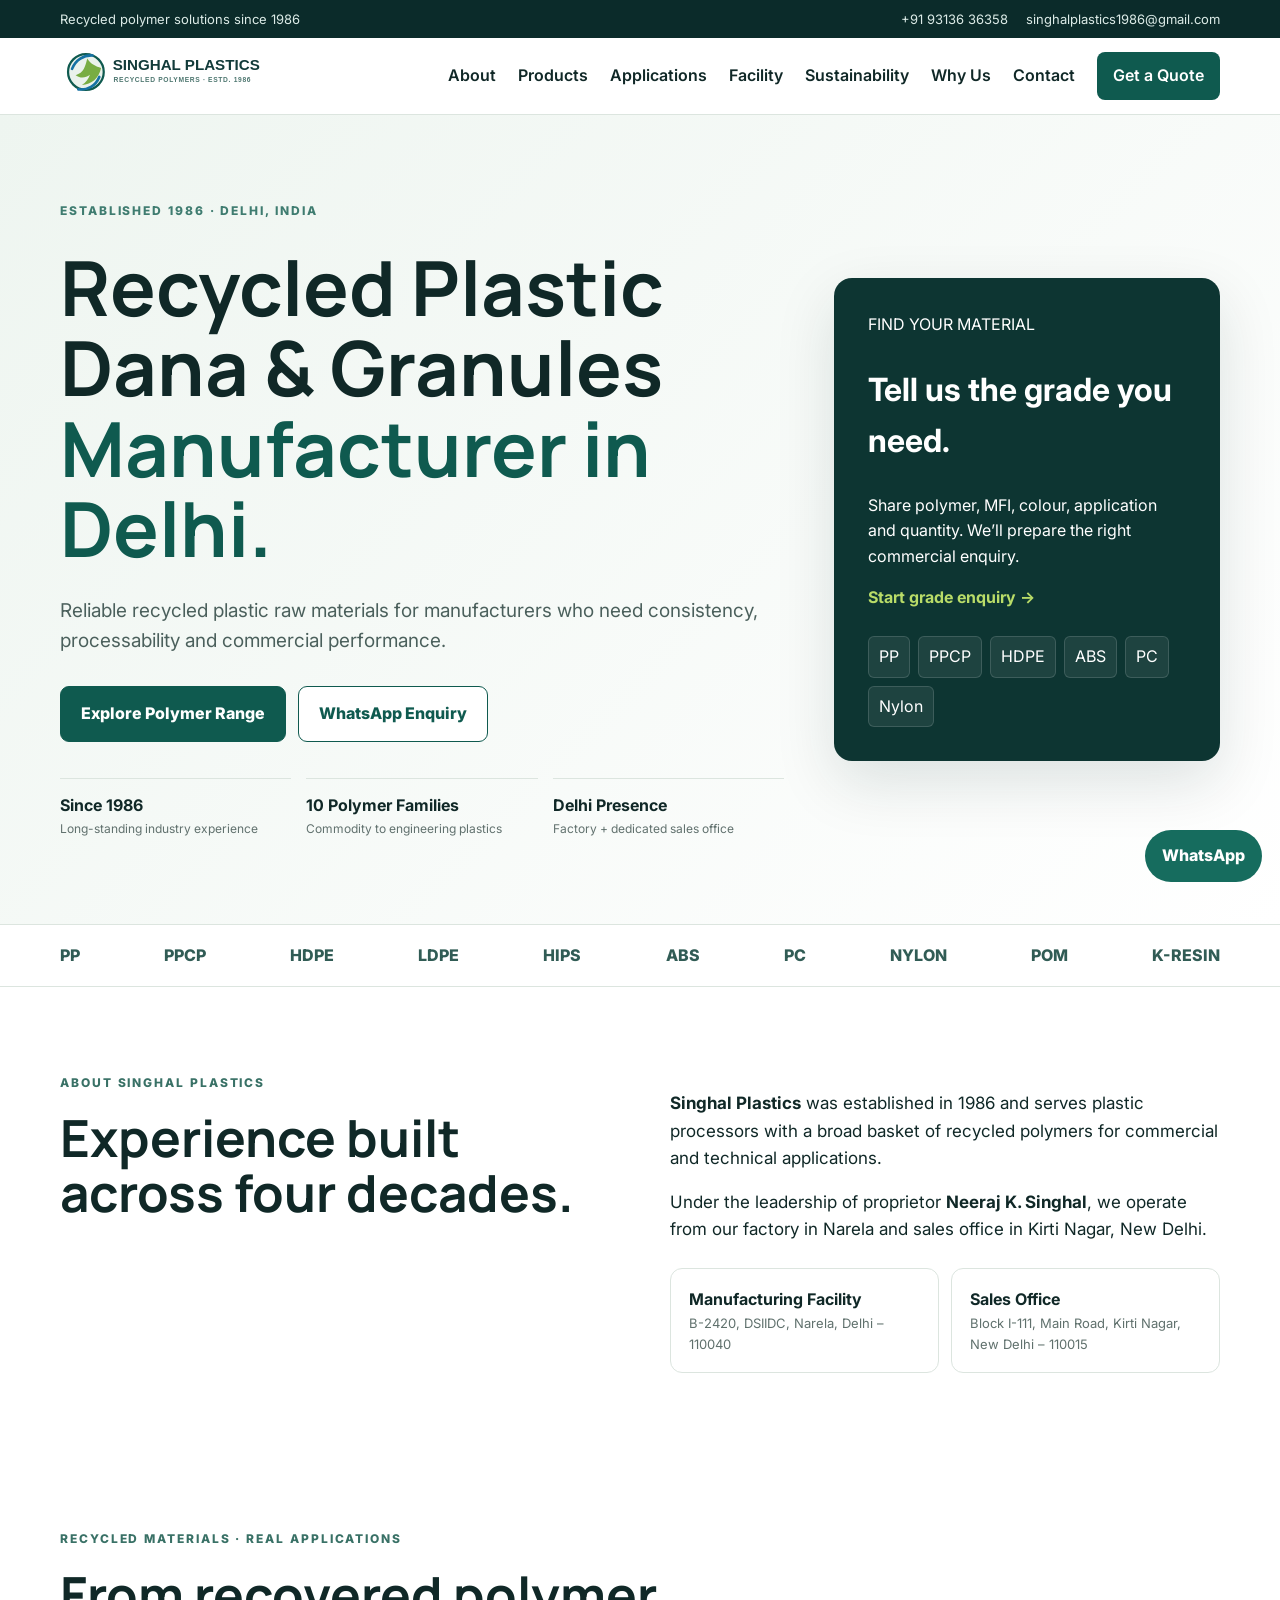
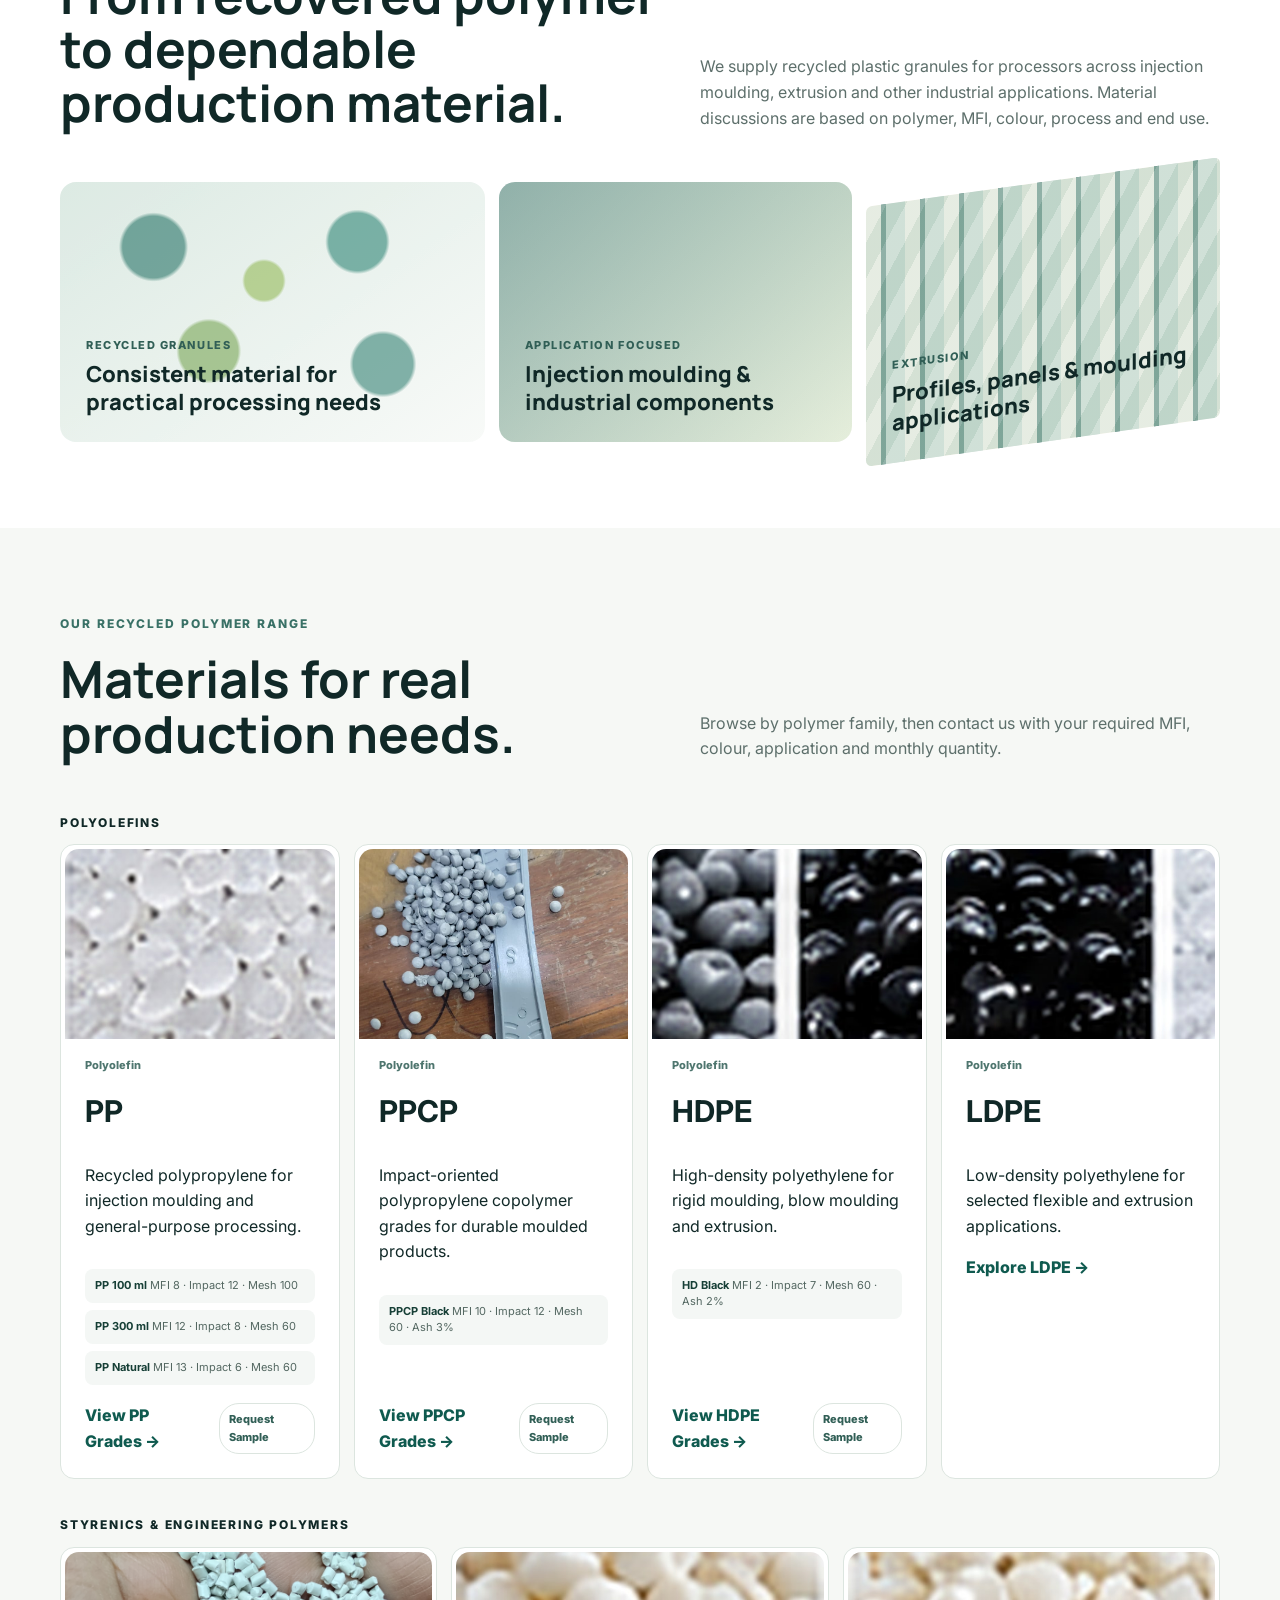
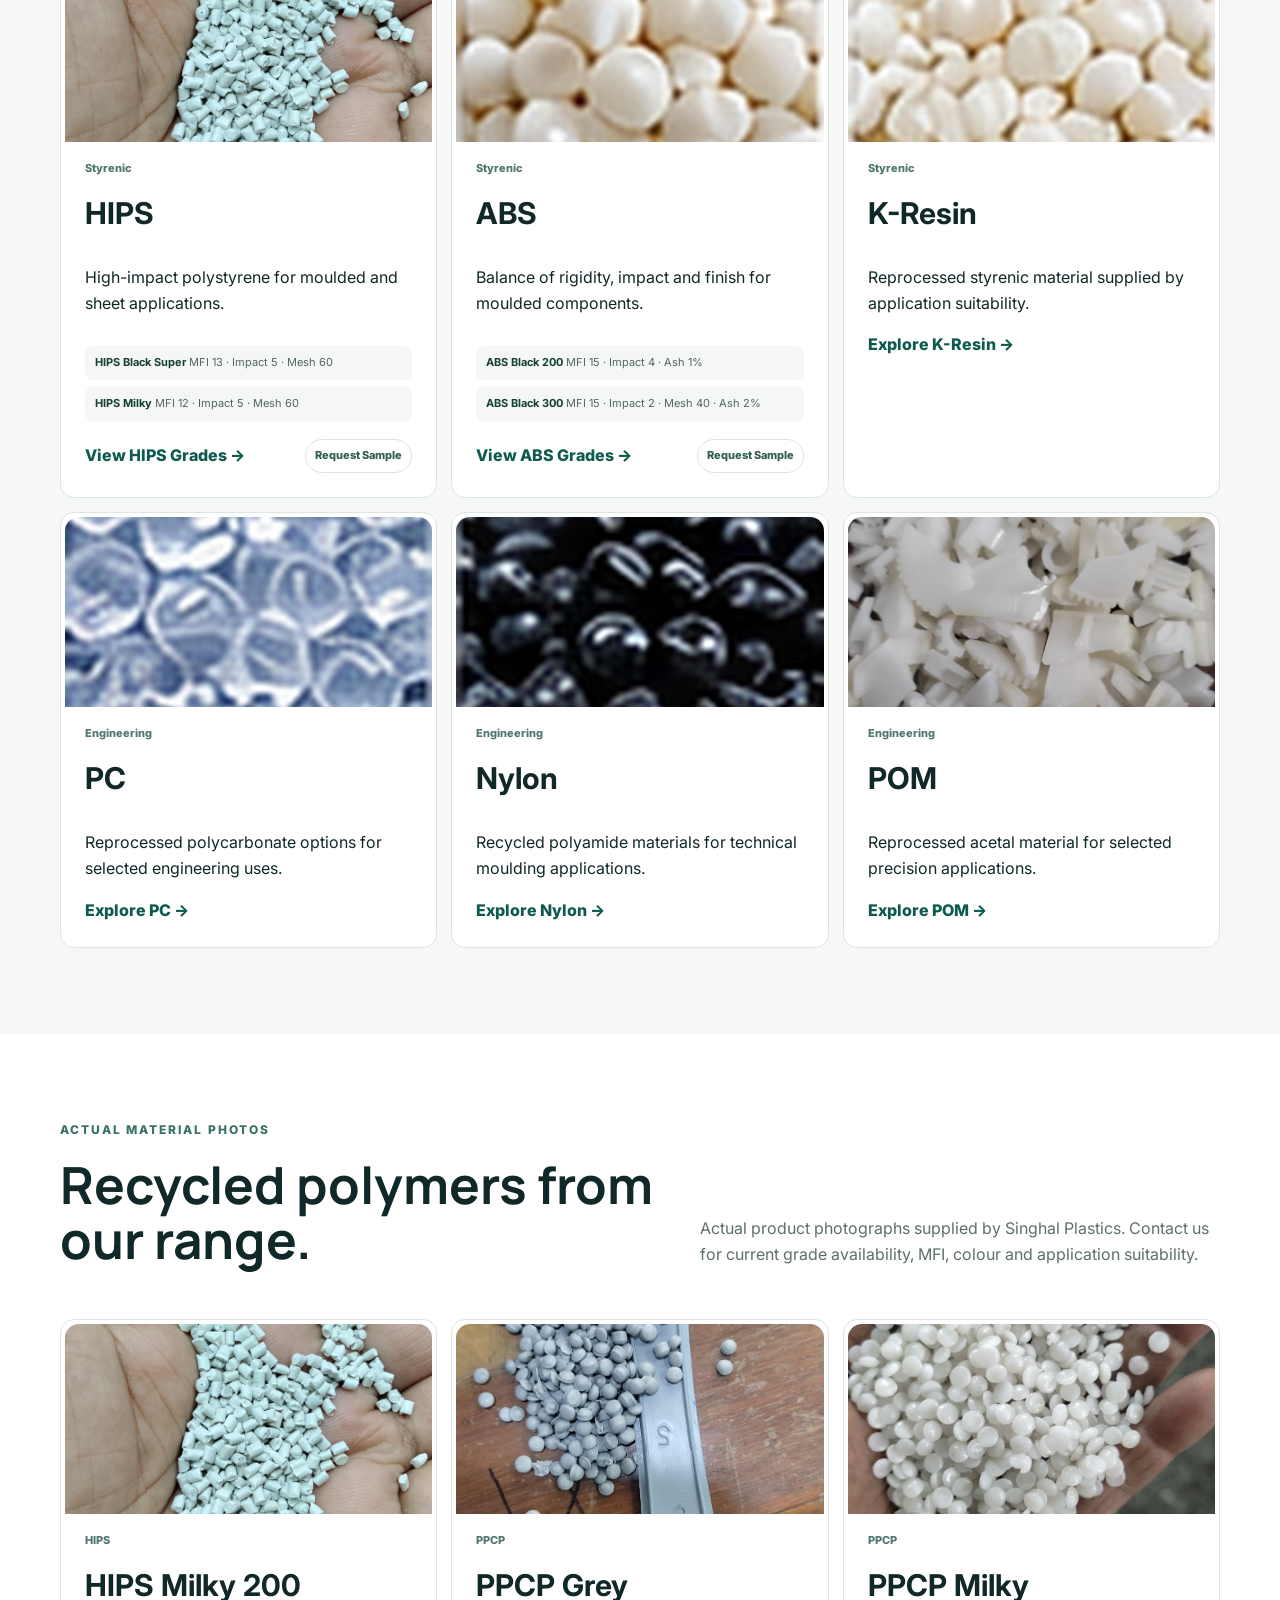
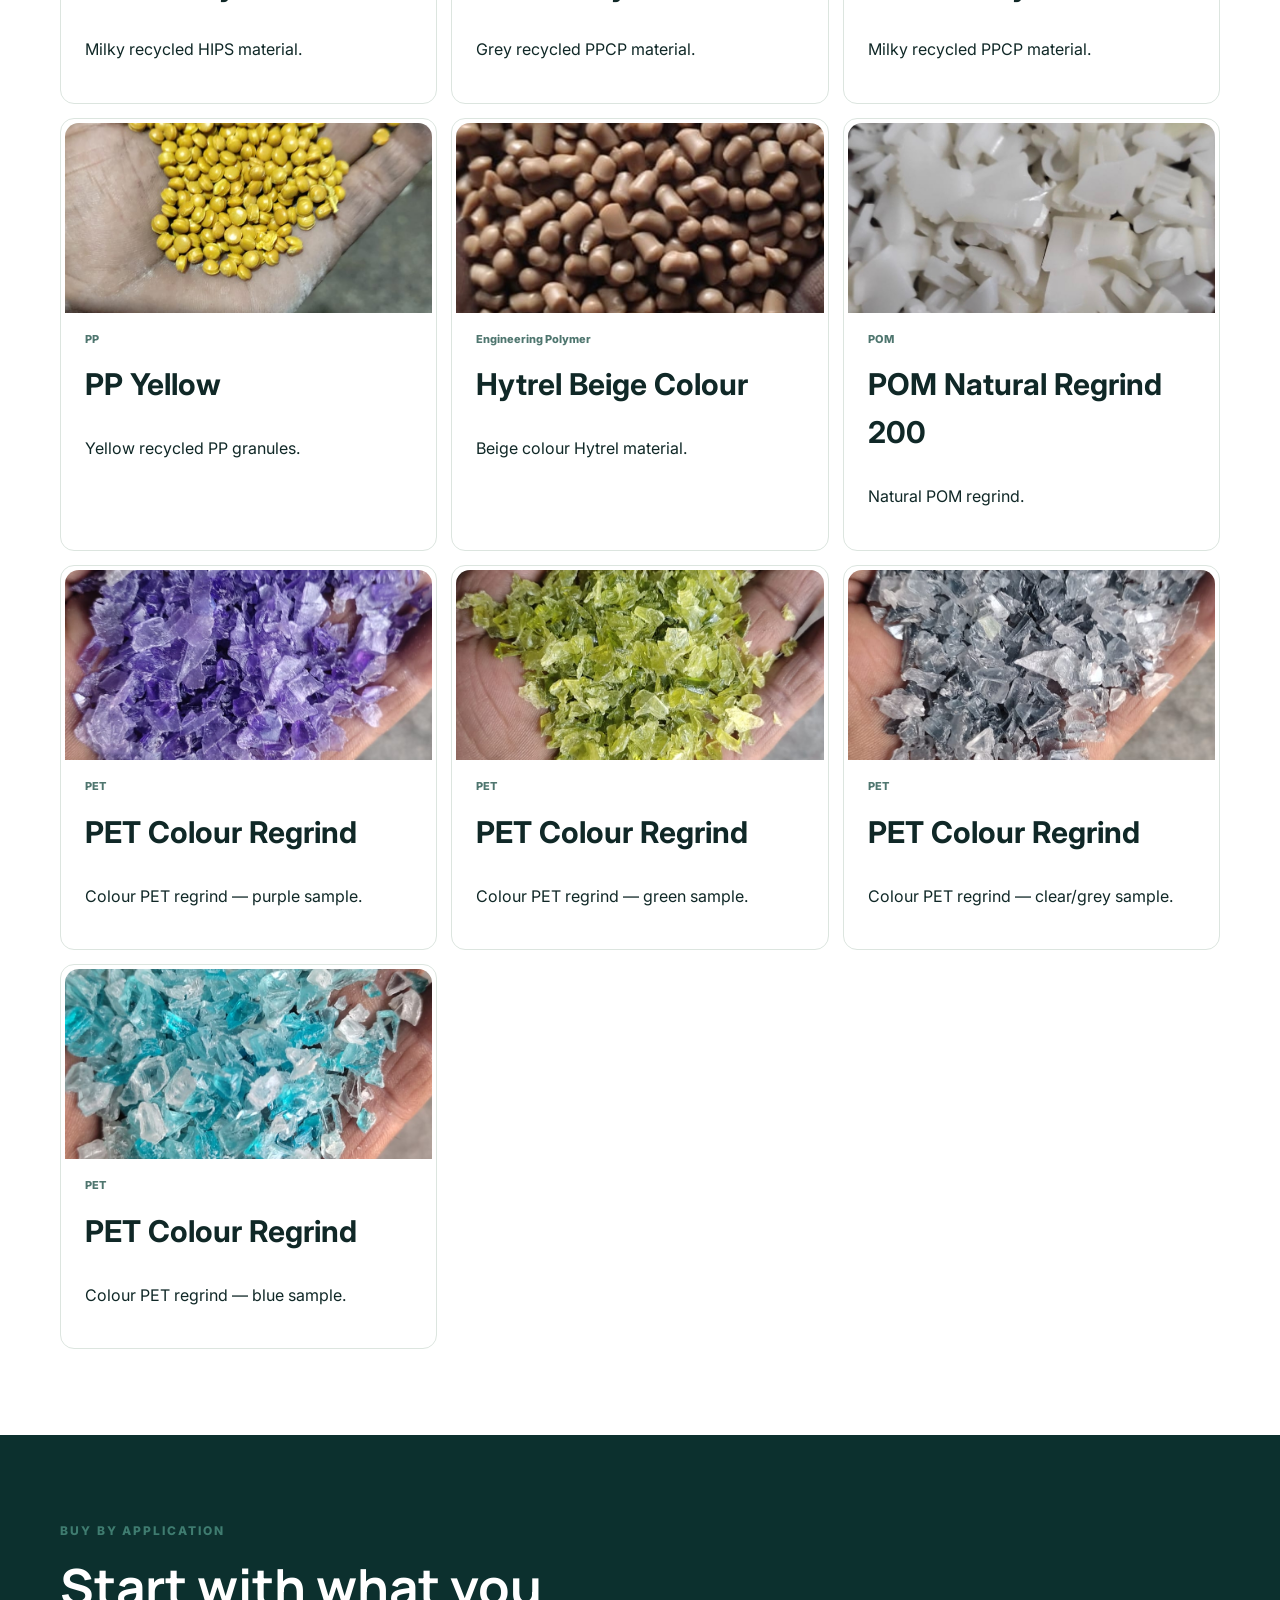
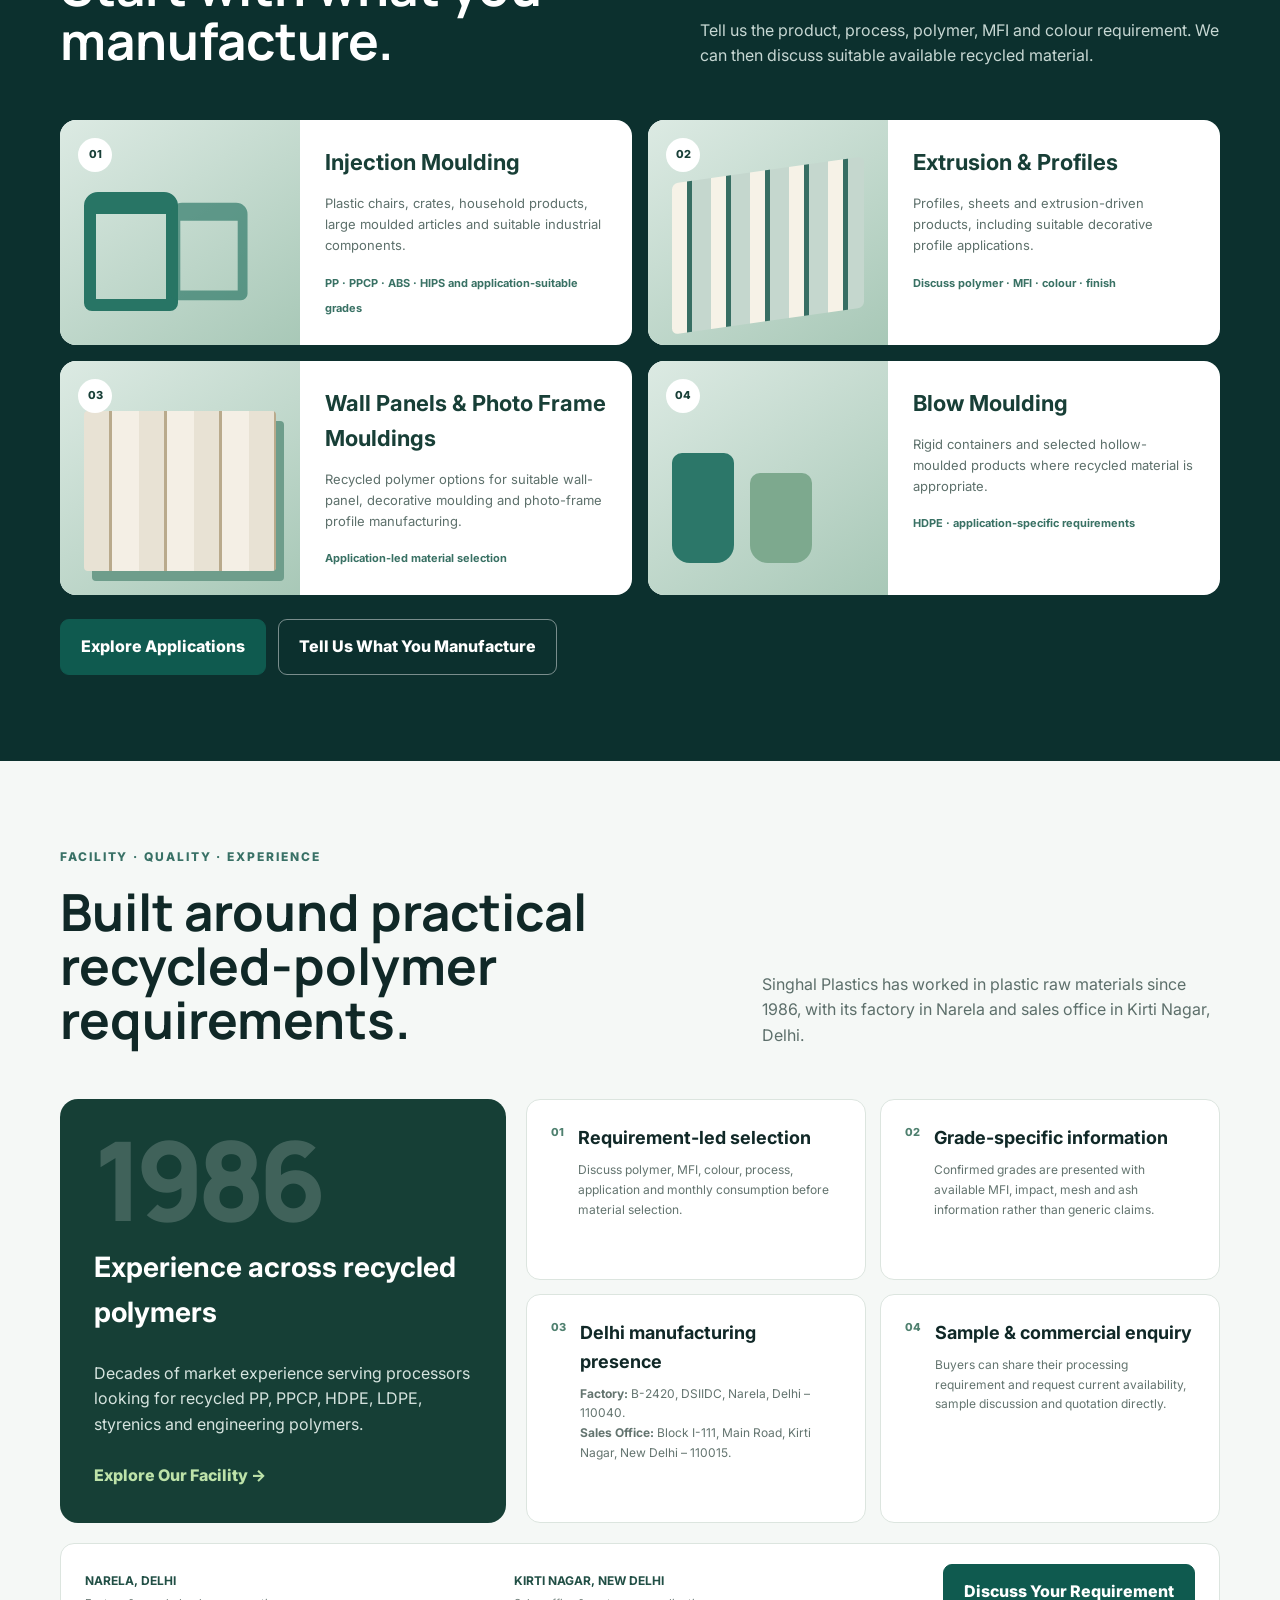
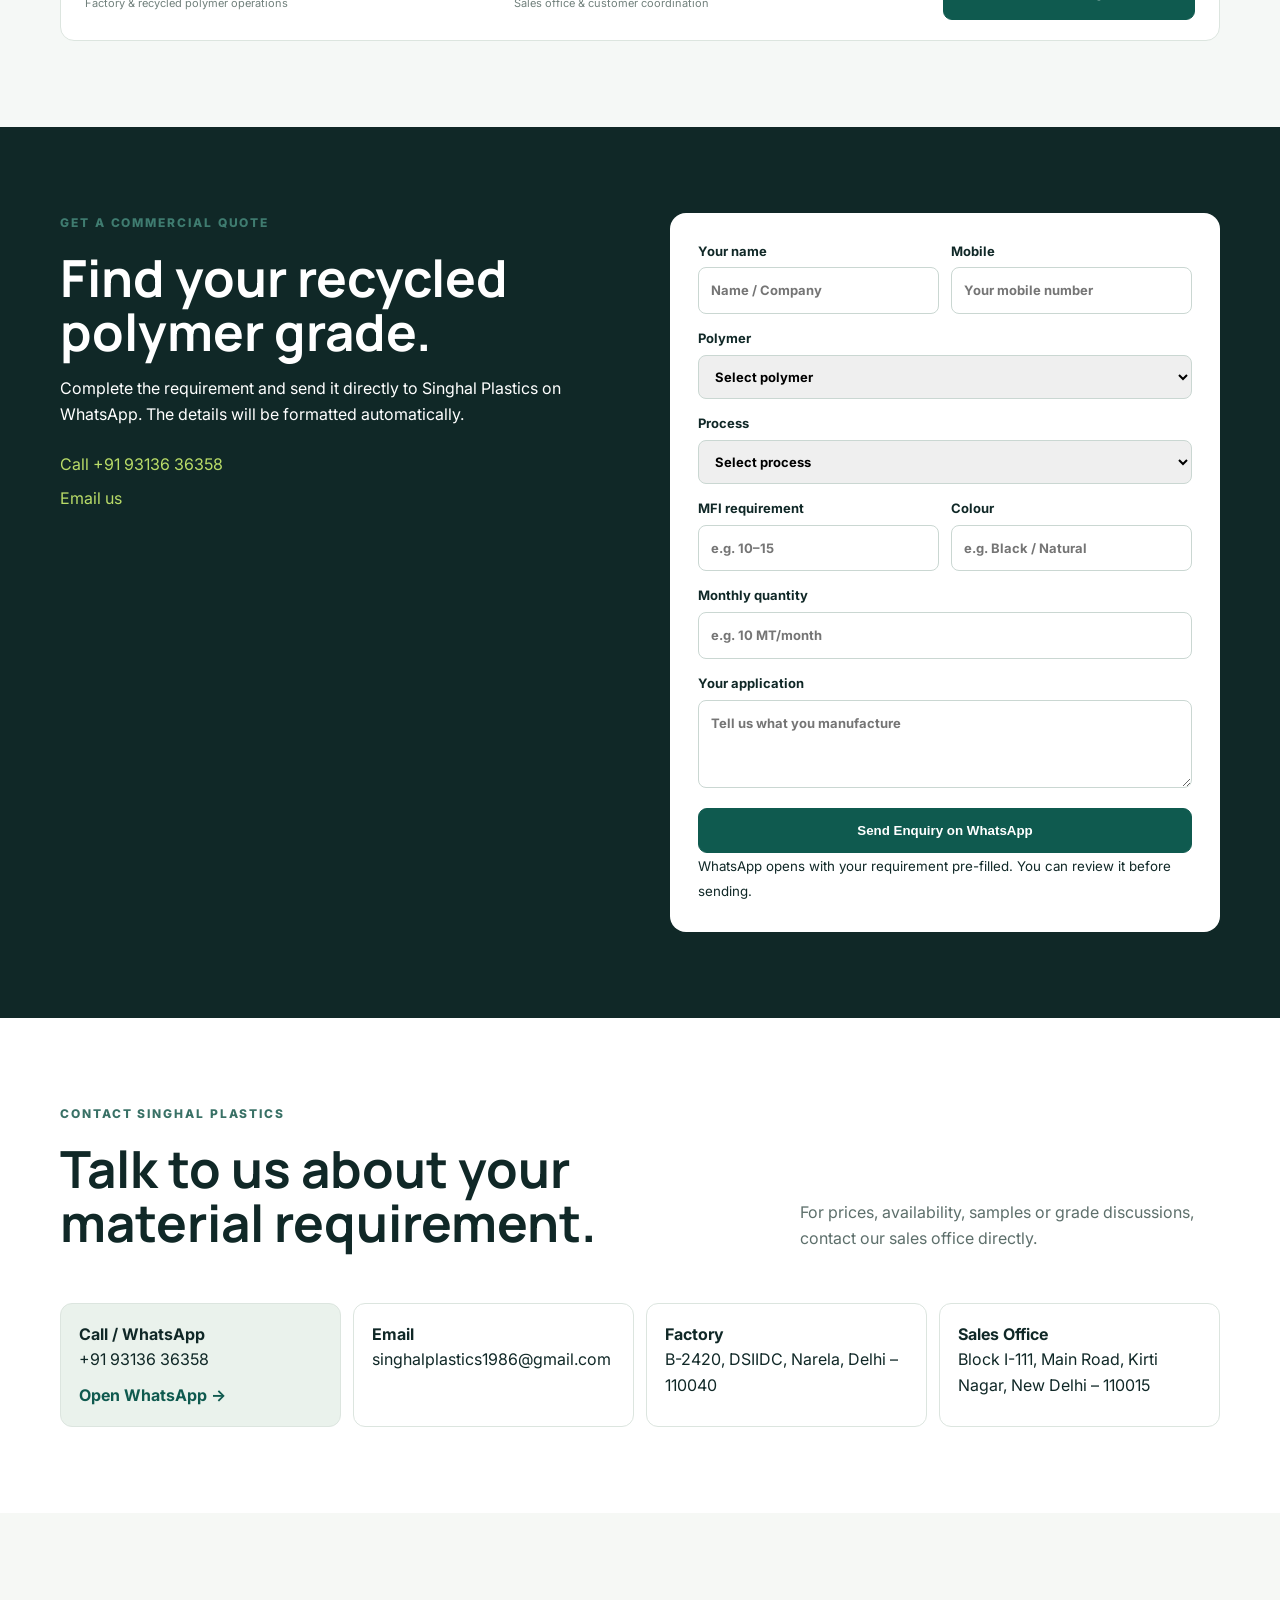
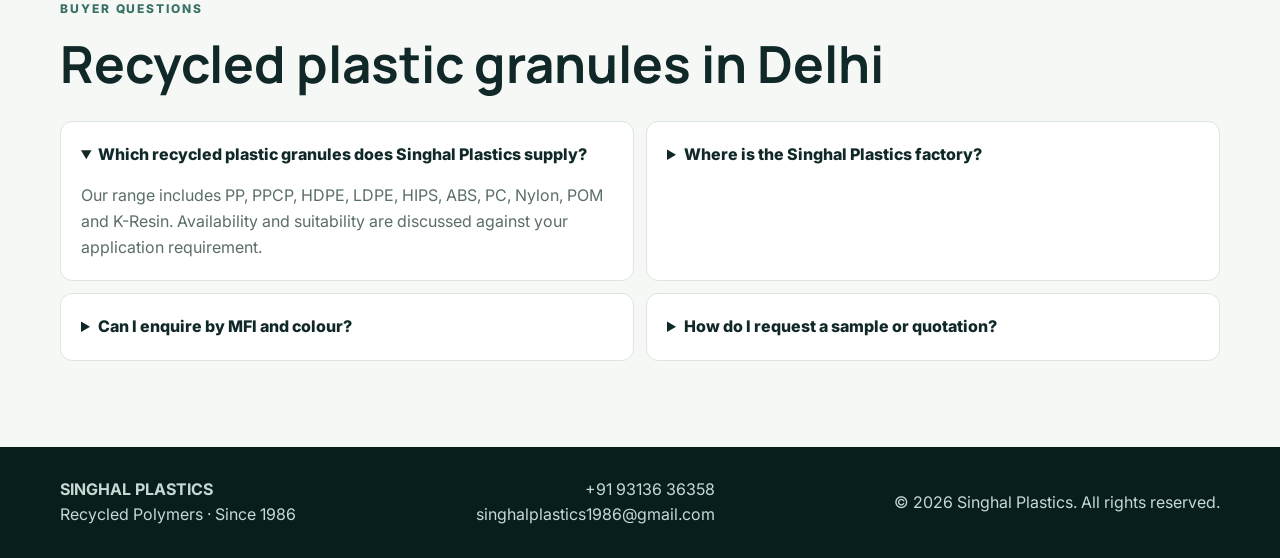
<file: index.html>
<!doctype html>
<html lang="en">
<head>
  <meta charset="utf-8" />
  <meta name="viewport" content="width=device-width,initial-scale=1" />
  <title>Recycled Plastic Dana Manufacturer in Delhi | Singhal Plastics</title>
  <meta name="description" content="Singhal Plastics is a recycled plastic dana and granules manufacturer in Delhi, established in 1986. Recycled PP, PPCP, HDPE, LDPE, HIPS, ABS, PC, Nylon, POM and K-Resin from Narela, Delhi." />
  <meta name="theme-color" content="#0b2b2a" />
  <link rel="canonical" href="https://singhalplastics.com/" />
  <meta name="robots" content="index,follow,max-image-preview:large" />
  <meta property="og:title" content="Recycled Plastic Dana Manufacturer in Delhi | Singhal Plastics" />
  <meta property="og:description" content="Recycled plastic granules and dana manufacturer in Delhi. Established 1986; factory in Narela and sales office in Kirti Nagar." />
  <meta property="og:url" content="https://singhalplastics.com/" />
  <meta property="og:type" content="website" />
  <script type="application/ld+json">{"@context":"https://schema.org","@type":"Organization","name":"Singhal Plastics","url":"https://singhalplastics.com/","foundingDate":"1986","telephone":"+91-93136-36358","email":"singhalplastics1986@gmail.com","address":[{"@type":"PostalAddress","streetAddress":"B-2420, DSIIDC, Narela","addressLocality":"Delhi","postalCode":"110040","addressCountry":"IN"},{"@type":"PostalAddress","streetAddress":"Block I-111, Main Road, Kirti Nagar","addressLocality":"New Delhi","postalCode":"110015","addressCountry":"IN"}],"description":"Manufacturer and supplier of recycled plastic granules and dana in Delhi."}</script>
  <link rel="preconnect" href="https://fonts.googleapis.com">
  <link rel="preconnect" href="https://fonts.gstatic.com" crossorigin>
  <link href="https://fonts.googleapis.com/css2?family=Inter:wght@400;500;600;700;800&family=Manrope:wght@600;700;800&display=swap" rel="stylesheet">
  <link rel="stylesheet" href="styles.css" />
<script type="application/ld+json">{"@context":"https://schema.org","@type":"FAQPage","mainEntity":[{"@type":"Question","name":"Which recycled plastic granules does Singhal Plastics supply?","acceptedAnswer":{"@type":"Answer","text":"Singhal Plastics supplies recycled PP, PPCP, HDPE, LDPE, HIPS, ABS, PC, Nylon, POM and K-Resin, subject to grade availability and application suitability."}},{"@type":"Question","name":"Where is the Singhal Plastics factory?","acceptedAnswer":{"@type":"Answer","text":"The factory is at B-2420, DSIIDC, Narela, Delhi 110040, with a sales office in Kirti Nagar, New Delhi."}},{"@type":"Question","name":"Can buyers enquire by MFI and colour?","acceptedAnswer":{"@type":"Answer","text":"Buyers can share polymer, MFI, colour, process, application and monthly quantity for a requirement-led discussion."}}]}</script>
</head>
<body>
  <div class="topbar"><div class="container topbar-inner"><span>Recycled polymer solutions since 1986</span><div class="topbar-links"><a href="tel:+919313636358">+91 93136 36358</a><a href="mailto:singhalplastics1986@gmail.com">singhalplastics1986@gmail.com</a></div></div></div>
  <header class="site-header"><div class="container nav-wrap"><a class="brand" href="#top" aria-label="Singhal Plastics home"><img src="assets/singhal-plastics-logo.svg" alt="Singhal Plastics logo" /></a><button class="menu-btn" aria-label="Open menu" aria-expanded="false">☰</button><nav class="main-nav"><a href="#about">About</a><a href="#products">Products</a><a href="applications.html">Applications</a><a href="facility.html">Facility</a><a href="sustainability.html">Sustainability</a><a href="#quality">Why Us</a><a href="#contact">Contact</a><a class="nav-cta" href="#quote">Get a Quote</a></nav></div></header>
  <main id="top">
    <section class="hero"><div class="hero-grid-bg"></div><div class="container hero-grid"><div class="hero-copy"><div class="eyebrow">ESTABLISHED 1986 · DELHI, INDIA</div><h1>Recycled Plastic Dana & Granules<br><span>Manufacturer in Delhi.</span></h1><p>Reliable recycled plastic raw materials for manufacturers who need consistency, processability and commercial performance.</p><div class="hero-actions"><a class="btn btn-primary" href="#products">Explore Polymer Range</a><a class="btn btn-secondary" href="https://wa.me/919313636358?text=Hello%20Singhal%20Plastics%2C%20I%20would%20like%20to%20enquire%20about%20recycled%20polymers." target="_blank" rel="noopener">WhatsApp Enquiry</a></div><div class="trust-row"><div><strong>Since 1986</strong><span>Long-standing industry experience</span></div><div><strong>10 Polymer Families</strong><span>Commodity to engineering plastics</span></div><div><strong>Delhi Presence</strong><span>Factory + dedicated sales office</span></div></div></div><aside class="hero-card"><div class="hero-card-kicker">FIND YOUR MATERIAL</div><h2>Tell us the grade you need.</h2><p>Share polymer, MFI, colour, application and quantity. We’ll prepare the right commercial enquiry.</p><a href="#quote" class="text-link">Start grade enquiry →</a><div class="hero-materials"><span>PP</span><span>PPCP</span><span>HDPE</span><span>ABS</span><span>PC</span><span>Nylon</span></div></aside></div></section>
    <section class="polymer-strip"><div class="container strip-track"><a href="products/pp.html">PP</a><a href="products/ppcp.html">PPCP</a><a href="products/hdpe.html">HDPE</a><a href="products/ldpe.html">LDPE</a><a href="products/hips.html">HIPS</a><a href="products/abs.html">ABS</a><a href="products/pc.html">PC</a><a href="products/nylon.html">NYLON</a><a href="products/pom.html">POM</a><a href="products/k-resin.html">K-RESIN</a></div></section>
    <section class="section" id="about"><div class="container split"><div><div class="eyebrow dark">ABOUT SINGHAL PLASTICS</div><h2>Experience built across four decades.</h2></div><div class="about-copy"><p><strong>Singhal Plastics</strong> was established in 1986 and serves plastic processors with a broad basket of recycled polymers for commercial and technical applications.</p><p>Under the leadership of proprietor <strong>Neeraj K. Singhal</strong>, we operate from our factory in Narela and sales office in Kirti Nagar, New Delhi.</p><div class="mini-cards"><div><b>Manufacturing Facility</b><span>B-2420, DSIIDC, Narela, Delhi – 110040</span></div><div><b>Sales Office</b><span>Block I-111, Main Road, Kirti Nagar, New Delhi – 110015</span></div></div></div></div></section>
    <section class="section visual-intro"><div class="container"><div class="section-head"><div><div class="eyebrow dark">RECYCLED MATERIALS · REAL APPLICATIONS</div><h2>From recovered polymer to dependable production material.</h2></div><p>We supply recycled plastic granules for processors across injection moulding, extrusion and other industrial applications. Material discussions are based on polymer, MFI, colour, process and end use.</p></div><div class="visual-grid"><div class="visual-panel pellets"><span>RECYCLED GRANULES</span><strong>Consistent material for practical processing needs</strong></div><div class="visual-panel moulding"><span>APPLICATION FOCUSED</span><strong>Injection moulding & industrial components</strong></div><div class="visual-panel profiles"><span>EXTRUSION</span><strong>Profiles, panels & moulding applications</strong></div></div></div></section>
<section class="section products-section" id="products"><div class="container"><div class="section-head"><div><div class="eyebrow dark">OUR RECYCLED POLYMER RANGE</div><h2>Materials for real production needs.</h2></div><p>Browse by polymer family, then contact us with your required MFI, colour, application and monthly quantity.</p></div><div class="group-label">POLYOLEFINS</div><div class="product-grid">
      <a class="product-card featured" href="products/pp.html"><img class="product-card-photo" src="assets/pp-recovered.jpg" alt="PP recycled plastic granules" loading="lazy"><span class="tag">Polyolefin</span><h3>PP</h3><p>Recycled polypropylene for injection moulding and general-purpose processing.</p><div class="quick-specs"><span><b>PP 100 ml</b> MFI 8 · Impact 12 · Mesh 100</span><span><b>PP 300 ml</b> MFI 12 · Impact 8 · Mesh 60</span><span><b>PP Natural</b> MFI 13 · Impact 6 · Mesh 60</span></div><div class="product-actions"><span class="card-link">View PP Grades →</span><span class="sample-link">Request Sample</span></div></a>
      <a class="product-card" href="products/ppcp.html"><img class="product-card-photo" src="assets/IMG-20260926-WA0026.jpg" alt="PPCP Grey recycled plastic granules" loading="lazy"><span class="tag">Polyolefin</span><h3>PPCP</h3><p>Impact-oriented polypropylene copolymer grades for durable moulded products.</p><div class="quick-specs"><span><b>PPCP Black</b> MFI 10 · Impact 12 · Mesh 60 · Ash 3%</span></div><div class="product-actions"><span class="card-link">View PPCP Grades →</span><span class="sample-link">Request Sample</span></div></a>
      <a class="product-card" href="products/hdpe.html"><img class="product-card-photo" src="assets/hdpe-recovered.jpg" alt="HDPE recycled plastic granules" loading="lazy"><span class="tag">Polyolefin</span><h3>HDPE</h3><p>High-density polyethylene for rigid moulding, blow moulding and extrusion.</p><div class="quick-specs"><span><b>HD Black</b> MFI 2 · Impact 7 · Mesh 60 · Ash 2%</span></div><div class="product-actions"><span class="card-link">View HDPE Grades →</span><span class="sample-link">Request Sample</span></div></a>
      <a class="product-card" href="products/ldpe.html"><img class="product-card-photo" src="assets/ldpe-recovered.jpg" alt="LDPE recycled plastic granules" loading="lazy"><span class="tag">Polyolefin</span><h3>LDPE</h3><p>Low-density polyethylene for selected flexible and extrusion applications.</p><span class="card-link">Explore LDPE →</span></a></div>
      <div class="group-label spaced">STYRENICS & ENGINEERING POLYMERS</div><div class="product-grid product-grid-6">
      <a class="product-card" href="products/hips.html"><img class="product-card-photo" src="assets/IMG_20260916_142907.jpg" alt="HIPS Milky 200 recycled plastic granules" loading="lazy"><span class="tag">Styrenic</span><h3>HIPS</h3><p>High-impact polystyrene for moulded and sheet applications.</p><div class="quick-specs"><span><b>HIPS Black Super</b> MFI 13 · Impact 5 · Mesh 60</span><span><b>HIPS Milky</b> MFI 12 · Impact 5 · Mesh 60</span></div><div class="product-actions"><span class="card-link">View HIPS Grades →</span><span class="sample-link">Request Sample</span></div></a>
      <a class="product-card" href="products/abs.html"><img class="product-card-photo" src="assets/abs-recovered.jpg" alt="ABS recycled plastic granules" loading="lazy"><span class="tag">Styrenic</span><h3>ABS</h3><p>Balance of rigidity, impact and finish for moulded components.</p><div class="quick-specs"><span><b>ABS Black 200</b> MFI 15 · Impact 4 · Ash 1%</span><span><b>ABS Black 300</b> MFI 15 · Impact 2 · Mesh 40 · Ash 2%</span></div><div class="product-actions"><span class="card-link">View ABS Grades →</span><span class="sample-link">Request Sample</span></div></a>
      <a class="product-card" href="products/k-resin.html"><img class="product-card-photo" src="assets/k-resin-recovered.jpg" alt="K-Resin recycled plastic granules" loading="lazy"><span class="tag">Styrenic</span><h3>K-Resin</h3><p>Reprocessed styrenic material supplied by application suitability.</p><span class="card-link">Explore K-Resin →</span></a>
      <a class="product-card" href="products/pc.html"><img class="product-card-photo" src="assets/pc-recovered.jpg" alt="PC recycled plastic granules" loading="lazy"><span class="tag">Engineering</span><h3>PC</h3><p>Reprocessed polycarbonate options for selected engineering uses.</p><span class="card-link">Explore PC →</span></a>
      <a class="product-card" href="products/nylon.html"><img class="product-card-photo" src="assets/nylon-recovered.jpg" alt="Nylon recycled plastic granules" loading="lazy"><span class="tag">Engineering</span><h3>Nylon</h3><p>Recycled polyamide materials for technical moulding applications.</p><span class="card-link">Explore Nylon →</span></a>
      <a class="product-card" href="products/pom.html"><img class="product-card-photo" src="assets/SAVE_20260926_204414.jpg" alt="POM Natural Regrind 200" loading="lazy"><span class="tag">Engineering</span><h3>POM</h3><p>Reprocessed acetal material for selected precision applications.</p><span class="card-link">Explore POM →</span></a></div></div></section>
    <section class="section" id="actual-products"><div class="container"><div class="section-head"><div><div class="eyebrow dark">ACTUAL MATERIAL PHOTOS</div><h2>Recycled polymers from our range.</h2></div><p>Actual product photographs supplied by Singhal Plastics. Contact us for current grade availability, MFI, colour and application suitability.</p></div><div class="product-grid product-grid-6">
      <article class="product-card"><img class="product-card-photo" src="assets/IMG_20260916_142907.jpg" alt="HIPS Milky 200"><span class="tag">HIPS</span><h3>HIPS Milky 200</h3><p>Milky recycled HIPS material.</p></article>
      <article class="product-card"><img class="product-card-photo" src="assets/IMG-20260926-WA0026.jpg" alt="PPCP Grey"><span class="tag">PPCP</span><h3>PPCP Grey</h3><p>Grey recycled PPCP material.</p></article>
      <article class="product-card"><img class="product-card-photo" src="assets/IMG-20260926-WA0025.jpg" alt="PPCP Milky"><span class="tag">PPCP</span><h3>PPCP Milky</h3><p>Milky recycled PPCP material.</p></article>
      <article class="product-card"><img class="product-card-photo" src="assets/IMG-20260926-WA0024.jpg" alt="PP Yellow"><span class="tag">PP</span><h3>PP Yellow</h3><p>Yellow recycled PP granules.</p></article>
      <article class="product-card"><img class="product-card-photo" src="assets/IMG-20260926-WA0012.jpg" alt="Hytrel Beige Colour"><span class="tag">Engineering Polymer</span><h3>Hytrel Beige Colour</h3><p>Beige colour Hytrel material.</p></article>
      <article class="product-card"><img class="product-card-photo" src="assets/SAVE_20260926_204414.jpg" alt="POM Natural Regrind 200"><span class="tag">POM</span><h3>POM Natural Regrind 200</h3><p>Natural POM regrind.</p></article>
      <article class="product-card"><img class="product-card-photo" src="assets/SAVE_20260926_214645.jpg" alt="PET Colour Regrind purple"><span class="tag">PET</span><h3>PET Colour Regrind</h3><p>Colour PET regrind — purple sample.</p></article>
      <article class="product-card"><img class="product-card-photo" src="assets/SAVE_20260926_214622.jpg" alt="PET Colour Regrind green"><span class="tag">PET</span><h3>PET Colour Regrind</h3><p>Colour PET regrind — green sample.</p></article>
      <article class="product-card"><img class="product-card-photo" src="assets/SAVE_20260926_214559.jpg" alt="PET Colour Regrind clear grey"><span class="tag">PET</span><h3>PET Colour Regrind</h3><p>Colour PET regrind — clear/grey sample.</p></article>
      <article class="product-card"><img class="product-card-photo" src="assets/SAVE_20260926_214708.jpg" alt="PET Colour Regrind blue"><span class="tag">PET</span><h3>PET Colour Regrind</h3><p>Colour PET regrind — blue sample.</p></article>
    </div></div></section>
    <section class="section applications applications-rich" id="applications"><div class="container"><div class="section-head light"><div><div class="eyebrow">BUY BY APPLICATION</div><h2>Start with what you manufacture.</h2></div><p>Tell us the product, process, polymer, MFI and colour requirement. We can then discuss suitable available recycled material.</p></div><div class="application-showcase"><article class="application-card injection"><div class="application-art"><span>01</span><div class="shape chairs"></div></div><div class="application-copy"><h3>Injection Moulding</h3><p>Plastic chairs, crates, household products, large moulded articles and suitable industrial components.</p><b>PP · PPCP · ABS · HIPS and application-suitable grades</b></div></article><article class="application-card extrusion"><div class="application-art"><span>02</span><div class="shape profiles"></div></div><div class="application-copy"><h3>Extrusion & Profiles</h3><p>Profiles, sheets and extrusion-driven products, including suitable decorative profile applications.</p><b>Discuss polymer · MFI · colour · finish</b></div></article><article class="application-card panels"><div class="application-art"><span>03</span><div class="shape panel-lines"></div></div><div class="application-copy"><h3>Wall Panels & Photo Frame Mouldings</h3><p>Recycled polymer options for suitable wall-panel, decorative moulding and photo-frame profile manufacturing.</p><b>Application-led material selection</b></div></article><article class="application-card blow"><div class="application-art"><span>04</span><div class="shape containers"></div></div><div class="application-copy"><h3>Blow Moulding</h3><p>Rigid containers and selected hollow-moulded products where recycled material is appropriate.</p><b>HDPE · application-specific requirements</b></div></article></div><div class="applications-cta"><a class="btn btn-primary" href="applications.html">Explore Applications</a><a class="btn btn-outline-light" href="#quote">Tell Us What You Manufacture</a></div></div></section>
    <section class="section facility-quality" id="quality"><div class="container"><div class="section-head"><div><div class="eyebrow dark">FACILITY · QUALITY · EXPERIENCE</div><h2>Built around practical recycled-polymer requirements.</h2></div><p>Singhal Plastics has worked in plastic raw materials since 1986, with its factory in Narela and sales office in Kirti Nagar, Delhi.</p></div><div class="facility-grid"><div class="facility-feature"><div class="facility-year">1986</div><h3>Experience across recycled polymers</h3><p>Decades of market experience serving processors looking for recycled PP, PPCP, HDPE, LDPE, styrenics and engineering polymers.</p><a class="card-link" href="facility.html">Explore Our Facility →</a></div><div class="facility-points"><article><span>01</span><div><h3>Requirement-led selection</h3><p>Discuss polymer, MFI, colour, process, application and monthly consumption before material selection.</p></div></article><article><span>02</span><div><h3>Grade-specific information</h3><p>Confirmed grades are presented with available MFI, impact, mesh and ash information rather than generic claims.</p></div></article><article><span>03</span><div><h3>Delhi manufacturing presence</h3><p><strong>Factory:</strong> B-2420, DSIIDC, Narela, Delhi – 110040.<br><strong>Sales Office:</strong> Block I-111, Main Road, Kirti Nagar, New Delhi – 110015.</p></div></article><article><span>04</span><div><h3>Sample & commercial enquiry</h3><p>Buyers can share their processing requirement and request current availability, sample discussion and quotation directly.</p></div></article></div></div><div class="facility-band"><div><b>NARELA, DELHI</b><span>Factory & recycled polymer operations</span></div><div><b>KIRTI NAGAR, NEW DELHI</b><span>Sales office & customer coordination</span></div><a class="btn btn-primary" href="#quote">Discuss Your Requirement</a></div></div></section>
    <section class="section quote-section" id="quote"><div class="container quote-grid"><div><div class="eyebrow">GET A COMMERCIAL QUOTE</div><h2>Find your recycled polymer grade.</h2><p>Complete the requirement and send it directly to Singhal Plastics on WhatsApp. The details will be formatted automatically.</p><div class="direct-contact"><a href="tel:+919313636358">Call +91 93136 36358</a><a href="mailto:singhalplastics1986@gmail.com">Email us</a></div></div><form class="quote-form" id="quoteForm"><div class="form-row"><label>Your name<input id="name" type="text" placeholder="Name / Company" /></label><label>Mobile<input id="mobile" type="tel" placeholder="Your mobile number" /></label></div><label>Polymer<select id="polymer" required><option value="">Select polymer</option><option>PP</option><option>PPCP</option><option>HDPE</option><option>LDPE</option><option>HIPS</option><option>ABS</option><option>PC</option><option>Nylon</option><option>POM</option><option>K-Resin</option></select></label><label>Process<select id="process"><option>Select process</option><option>Injection moulding</option><option>Extrusion</option><option>Blow moulding</option><option>Other</option></select></label><div class="form-row"><label>MFI requirement<input id="mfi" type="text" placeholder="e.g. 10–15" /></label><label>Colour<input id="colour" type="text" placeholder="e.g. Black / Natural" /></label></div><label>Monthly quantity<input id="quantity" type="text" placeholder="e.g. 10 MT/month" /></label><label>Your application<textarea id="application" rows="3" placeholder="Tell us what you manufacture"></textarea></label><button class="btn btn-primary wide" type="submit">Send Enquiry on WhatsApp</button><small>WhatsApp opens with your requirement pre-filled. You can review it before sending.</small></form></div></section>
    <section class="section contact" id="contact"><div class="container"><div class="section-head"><div><div class="eyebrow dark">CONTACT SINGHAL PLASTICS</div><h2>Talk to us about your material requirement.</h2></div><p>For prices, availability, samples or grade discussions, contact our sales office directly.</p></div><div class="contact-grid"><div class="contact-card primary"><b>Call / WhatsApp</b><a href="tel:+919313636358">+91 93136 36358</a><a class="small-action" target="_blank" rel="noopener" href="https://wa.me/919313636358?text=Hello%20Singhal%20Plastics%2C%20I%20have%20a%20recycled%20polymer%20requirement.">Open WhatsApp →</a></div><div class="contact-card"><b>Email</b><a href="mailto:singhalplastics1986@gmail.com">singhalplastics1986@gmail.com</a></div><div class="contact-card"><b>Factory</b><span>B-2420, DSIIDC, Narela, Delhi – 110040</span></div><div class="contact-card"><b>Sales Office</b><span>Block I-111, Main Road, Kirti Nagar, New Delhi – 110015</span></div></div></div></section>
  <section class="section faq-section"><div class="container"><div class="eyebrow dark">BUYER QUESTIONS</div><h2>Recycled plastic granules in Delhi</h2><div class="faq-grid"><details open><summary>Which recycled plastic granules does Singhal Plastics supply?</summary><p>Our range includes PP, PPCP, HDPE, LDPE, HIPS, ABS, PC, Nylon, POM and K-Resin. Availability and suitability are discussed against your application requirement.</p></details><details><summary>Where is the Singhal Plastics factory?</summary><p>Our factory is at B-2420, DSIIDC, Narela, Delhi – 110040. Our sales office is in Kirti Nagar, New Delhi.</p></details><details><summary>Can I enquire by MFI and colour?</summary><p>Yes. Send the polymer, required MFI, colour, manufacturing process, application and monthly quantity through the enquiry form or WhatsApp.</p></details><details><summary>How do I request a sample or quotation?</summary><p>Use the Get a Quote section or WhatsApp +91 93136 36358 with your material requirement.</p></details></div></div></section></main>
  <a class="floating-whatsapp" href="https://wa.me/919313636358?text=Hello%20Singhal%20Plastics%2C%20I%20would%20like%20to%20enquire%20about%20recycled%20polymers." target="_blank" rel="noopener" aria-label="WhatsApp Singhal Plastics">WhatsApp</a>
  <footer><div class="container footer-row"><div><strong>SINGHAL PLASTICS</strong><span>Recycled Polymers · Since 1986</span></div><div class="footer-contact"><a href="tel:+919313636358">+91 93136 36358</a><a href="mailto:singhalplastics1986@gmail.com">singhalplastics1986@gmail.com</a></div><span>© <span id="year"></span> Singhal Plastics. All rights reserved.</span></div></footer>
  <script src="script.js"></script>
</body>
</html>
</file>
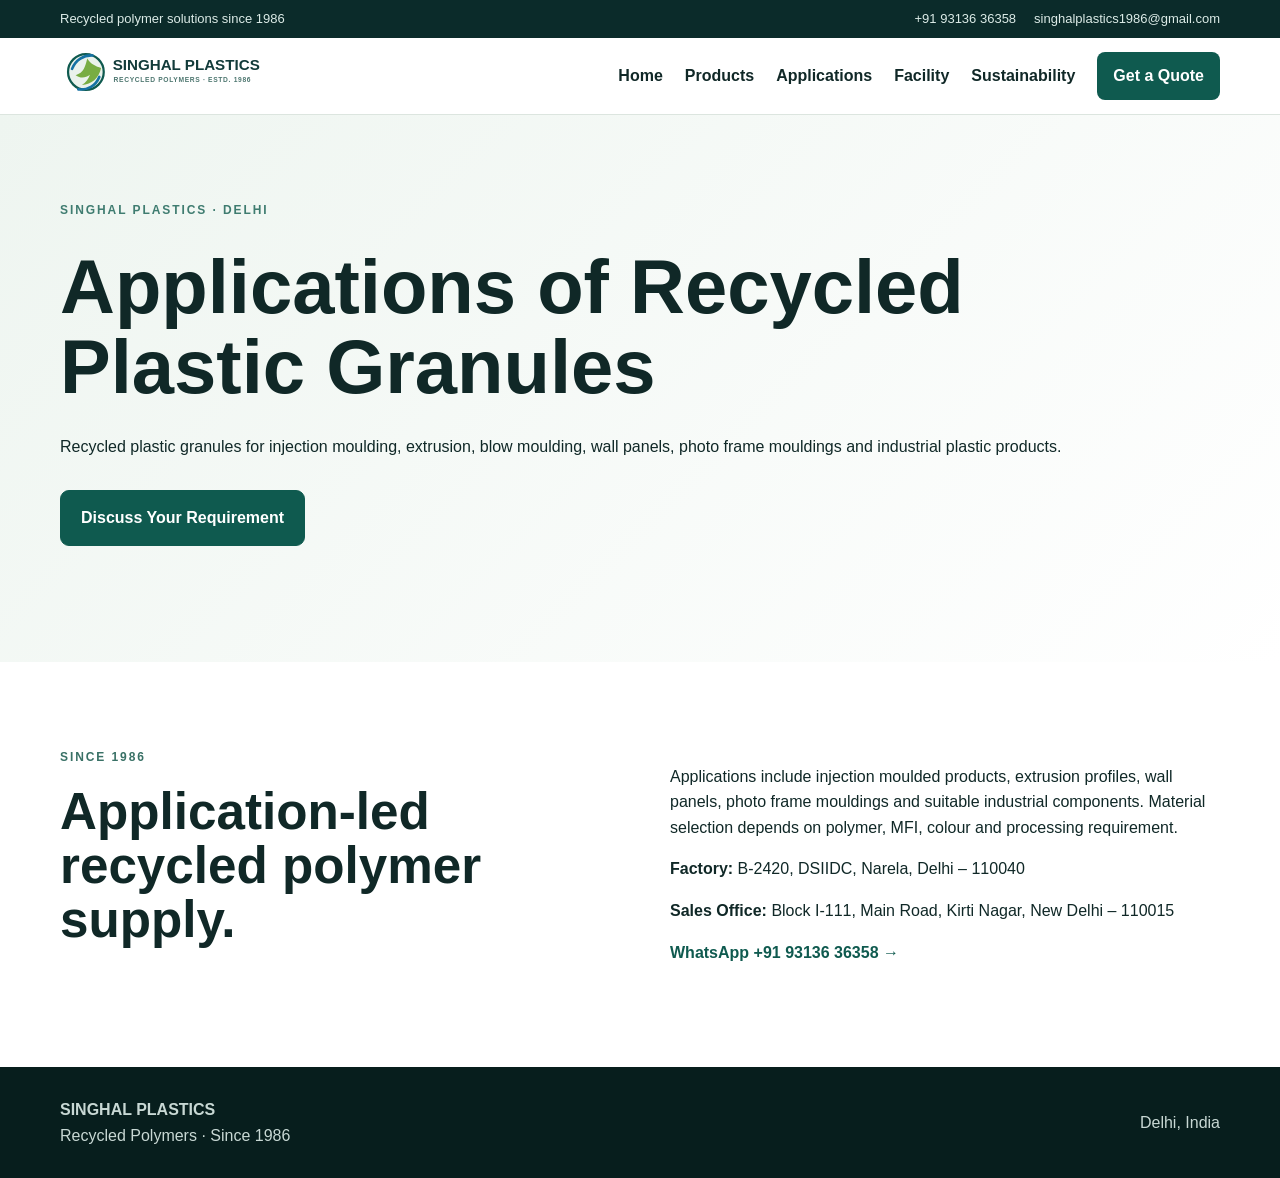
<file: applications.html>
<!doctype html><html lang="en"><head><meta charset="utf-8"><meta name="viewport" content="width=device-width,initial-scale=1"><title>Applications of Recycled Plastic Granules | Singhal Plastics</title><meta name="description" content="Recycled plastic granules for injection moulding, extrusion, blow moulding, wall panels, photo frame mouldings and industrial plastic products."><link rel="canonical" href="https://singhalplastics.com/applications.html"><link rel="stylesheet" href="styles.css"></head><body><div class="topbar"><div class="container topbar-inner"><span>Recycled polymer solutions since 1986</span><div class="topbar-links"><a href="tel:+919313636358">+91 93136 36358</a><a href="mailto:singhalplastics1986@gmail.com">singhalplastics1986@gmail.com</a></div></div></div><header class="site-header"><div class="container nav-wrap"><a class="brand" href="index.html"><img src="assets/singhal-plastics-logo.svg" alt="Singhal Plastics"></a><nav class="main-nav"><a href="index.html">Home</a><a href="index.html#products">Products</a><a href="applications.html">Applications</a><a href="facility.html">Facility</a><a href="sustainability.html">Sustainability</a><a class="nav-cta" href="index.html#quote">Get a Quote</a></nav></div></header><main><section class="hero"><div class="container"><div class="eyebrow">SINGHAL PLASTICS · DELHI</div><h1>Applications of Recycled Plastic Granules</h1><p>Recycled plastic granules for injection moulding, extrusion, blow moulding, wall panels, photo frame mouldings and industrial plastic products.</p><div class="hero-actions"><a class="btn btn-primary" href="index.html#quote">Discuss Your Requirement</a></div></div></section><section class="section"><div class="container split"><div><div class="eyebrow dark">SINCE 1986</div><h2>Application-led recycled polymer supply.</h2></div><div><p>Applications include injection moulded products, extrusion profiles, wall panels, photo frame mouldings and suitable industrial components. Material selection depends on polymer, MFI, colour and processing requirement.</p><p><strong>Factory:</strong> B-2420, DSIIDC, Narela, Delhi – 110040</p><p><strong>Sales Office:</strong> Block I-111, Main Road, Kirti Nagar, New Delhi – 110015</p><p><a class="card-link" href="https://wa.me/919313636358">WhatsApp +91 93136 36358 →</a></p></div></div></section></main><footer><div class="container footer-row"><div><strong>SINGHAL PLASTICS</strong><span>Recycled Polymers · Since 1986</span></div><span>Delhi, India</span></div></footer></body></html>
</file>
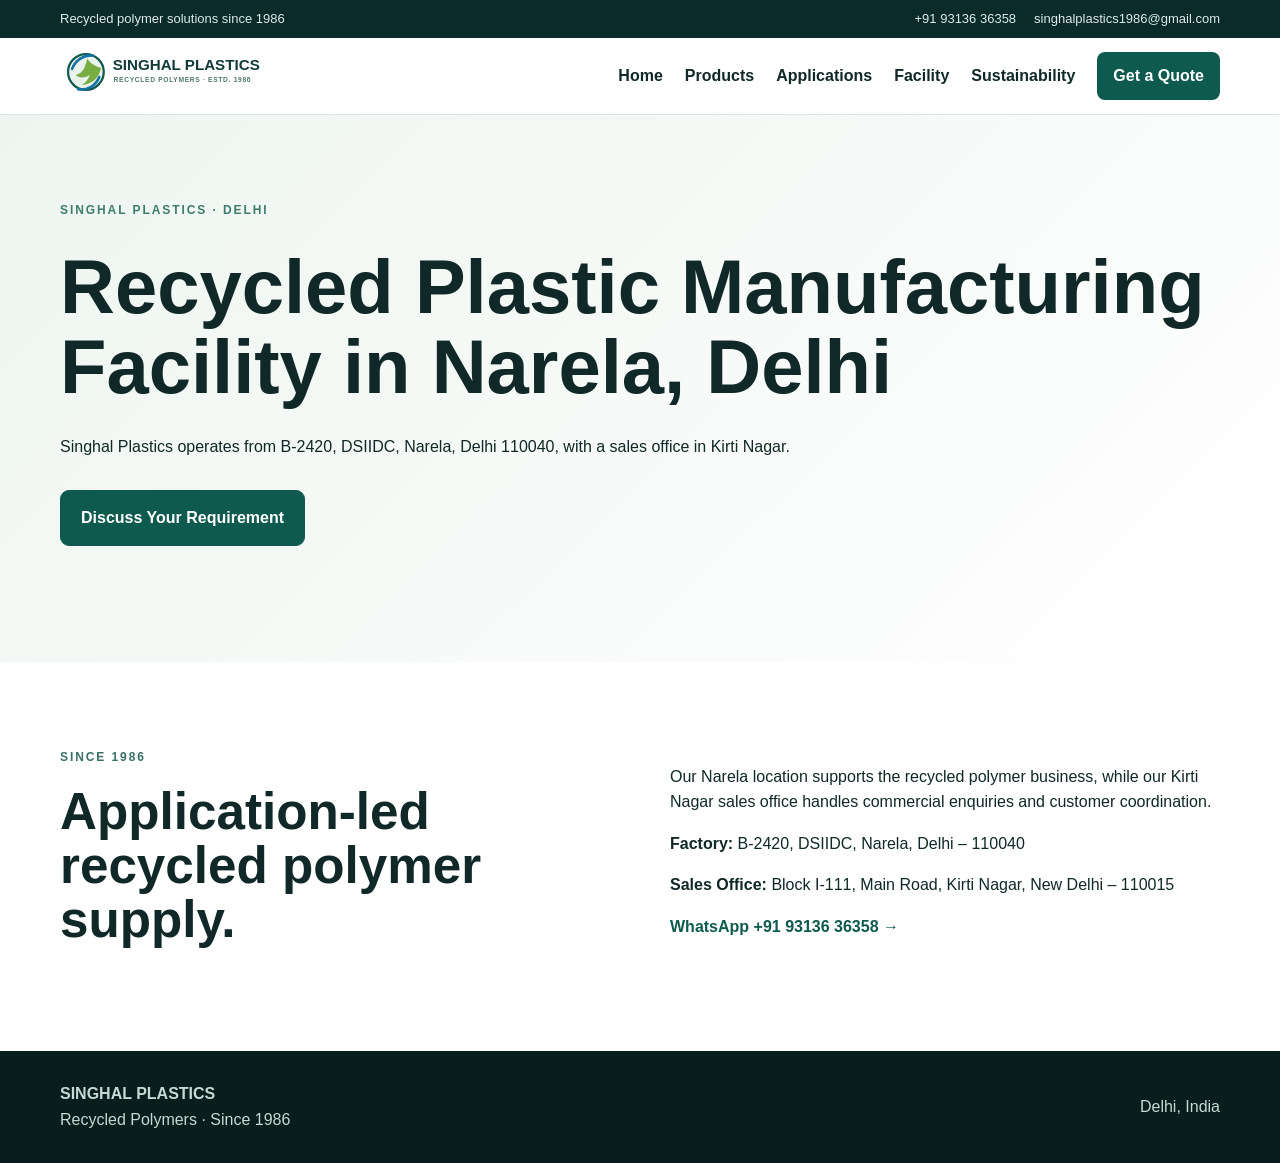
<file: facility.html>
<!doctype html><html lang="en"><head><meta charset="utf-8"><meta name="viewport" content="width=device-width,initial-scale=1"><title>Recycled Plastic Manufacturing Facility in Narela, Delhi | Singhal Plastics</title><meta name="description" content="Singhal Plastics operates from B-2420, DSIIDC, Narela, Delhi 110040, with a sales office in Kirti Nagar."><link rel="canonical" href="https://singhalplastics.com/facility.html"><link rel="stylesheet" href="styles.css"></head><body><div class="topbar"><div class="container topbar-inner"><span>Recycled polymer solutions since 1986</span><div class="topbar-links"><a href="tel:+919313636358">+91 93136 36358</a><a href="mailto:singhalplastics1986@gmail.com">singhalplastics1986@gmail.com</a></div></div></div><header class="site-header"><div class="container nav-wrap"><a class="brand" href="index.html"><img src="assets/singhal-plastics-logo.svg" alt="Singhal Plastics"></a><nav class="main-nav"><a href="index.html">Home</a><a href="index.html#products">Products</a><a href="applications.html">Applications</a><a href="facility.html">Facility</a><a href="sustainability.html">Sustainability</a><a class="nav-cta" href="index.html#quote">Get a Quote</a></nav></div></header><main><section class="hero"><div class="container"><div class="eyebrow">SINGHAL PLASTICS · DELHI</div><h1>Recycled Plastic Manufacturing Facility in Narela, Delhi</h1><p>Singhal Plastics operates from B-2420, DSIIDC, Narela, Delhi 110040, with a sales office in Kirti Nagar.</p><div class="hero-actions"><a class="btn btn-primary" href="index.html#quote">Discuss Your Requirement</a></div></div></section><section class="section"><div class="container split"><div><div class="eyebrow dark">SINCE 1986</div><h2>Application-led recycled polymer supply.</h2></div><div><p>Our Narela location supports the recycled polymer business, while our Kirti Nagar sales office handles commercial enquiries and customer coordination.</p><p><strong>Factory:</strong> B-2420, DSIIDC, Narela, Delhi – 110040</p><p><strong>Sales Office:</strong> Block I-111, Main Road, Kirti Nagar, New Delhi – 110015</p><p><a class="card-link" href="https://wa.me/919313636358">WhatsApp +91 93136 36358 →</a></p></div></div></section></main><footer><div class="container footer-row"><div><strong>SINGHAL PLASTICS</strong><span>Recycled Polymers · Since 1986</span></div><span>Delhi, India</span></div></footer></body></html>
</file>
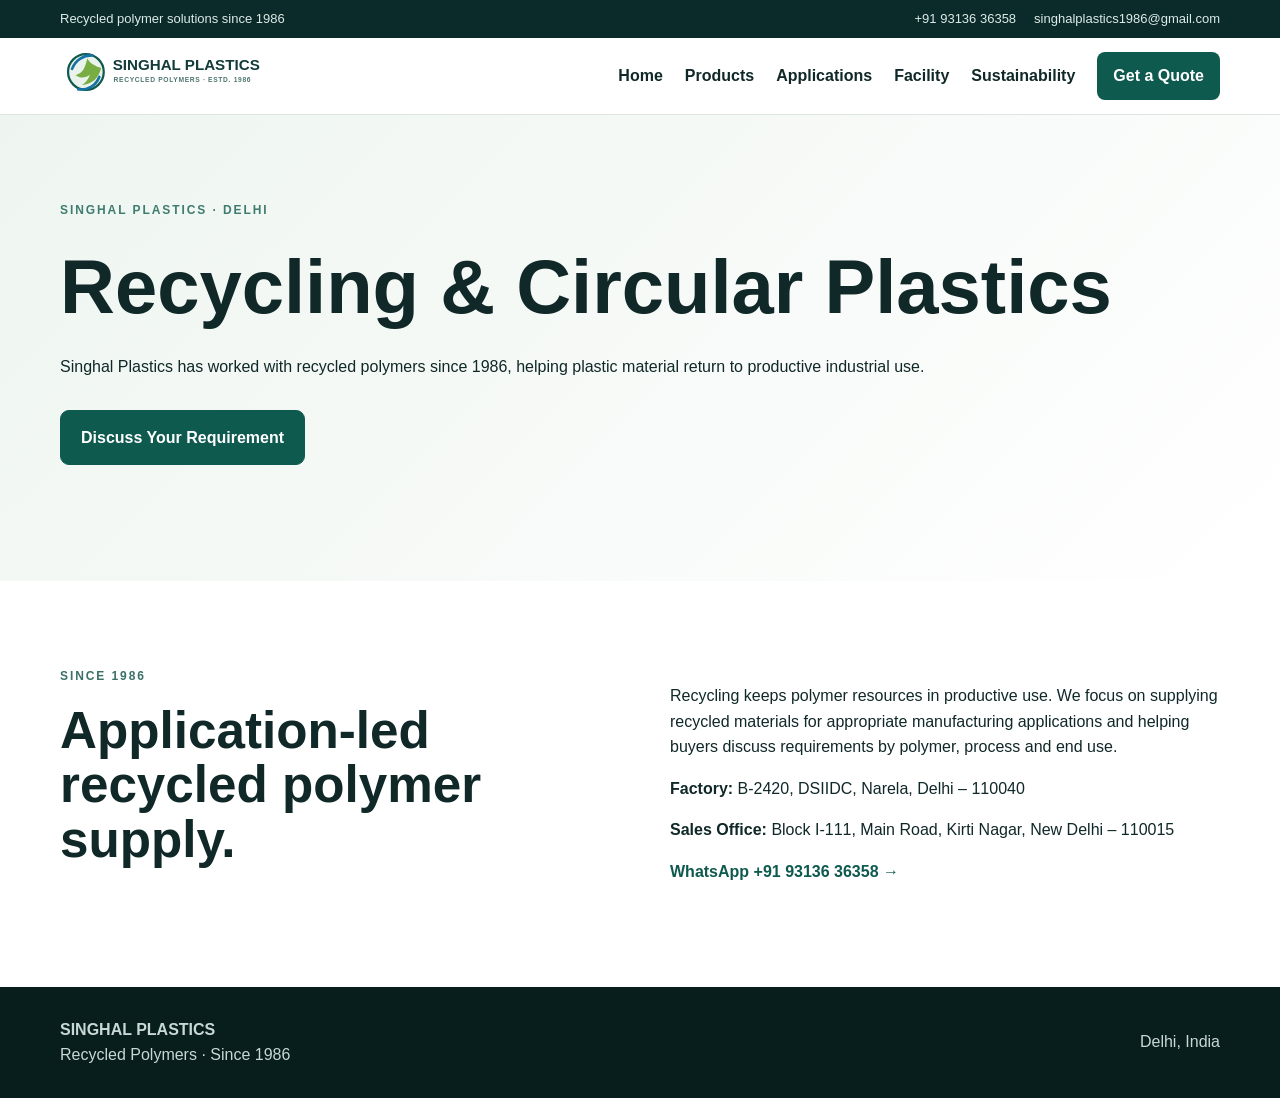
<file: sustainability.html>
<!doctype html><html lang="en"><head><meta charset="utf-8"><meta name="viewport" content="width=device-width,initial-scale=1"><title>Recycling & Circular Plastics | Singhal Plastics</title><meta name="description" content="Singhal Plastics has worked with recycled polymers since 1986, helping plastic material return to productive industrial use."><link rel="canonical" href="https://singhalplastics.com/sustainability.html"><link rel="stylesheet" href="styles.css"></head><body><div class="topbar"><div class="container topbar-inner"><span>Recycled polymer solutions since 1986</span><div class="topbar-links"><a href="tel:+919313636358">+91 93136 36358</a><a href="mailto:singhalplastics1986@gmail.com">singhalplastics1986@gmail.com</a></div></div></div><header class="site-header"><div class="container nav-wrap"><a class="brand" href="index.html"><img src="assets/singhal-plastics-logo.svg" alt="Singhal Plastics"></a><nav class="main-nav"><a href="index.html">Home</a><a href="index.html#products">Products</a><a href="applications.html">Applications</a><a href="facility.html">Facility</a><a href="sustainability.html">Sustainability</a><a class="nav-cta" href="index.html#quote">Get a Quote</a></nav></div></header><main><section class="hero"><div class="container"><div class="eyebrow">SINGHAL PLASTICS · DELHI</div><h1>Recycling & Circular Plastics</h1><p>Singhal Plastics has worked with recycled polymers since 1986, helping plastic material return to productive industrial use.</p><div class="hero-actions"><a class="btn btn-primary" href="index.html#quote">Discuss Your Requirement</a></div></div></section><section class="section"><div class="container split"><div><div class="eyebrow dark">SINCE 1986</div><h2>Application-led recycled polymer supply.</h2></div><div><p>Recycling keeps polymer resources in productive use. We focus on supplying recycled materials for appropriate manufacturing applications and helping buyers discuss requirements by polymer, process and end use.</p><p><strong>Factory:</strong> B-2420, DSIIDC, Narela, Delhi – 110040</p><p><strong>Sales Office:</strong> Block I-111, Main Road, Kirti Nagar, New Delhi – 110015</p><p><a class="card-link" href="https://wa.me/919313636358">WhatsApp +91 93136 36358 →</a></p></div></div></section></main><footer><div class="container footer-row"><div><strong>SINGHAL PLASTICS</strong><span>Recycled Polymers · Since 1986</span></div><span>Delhi, India</span></div></footer></body></html>
</file>
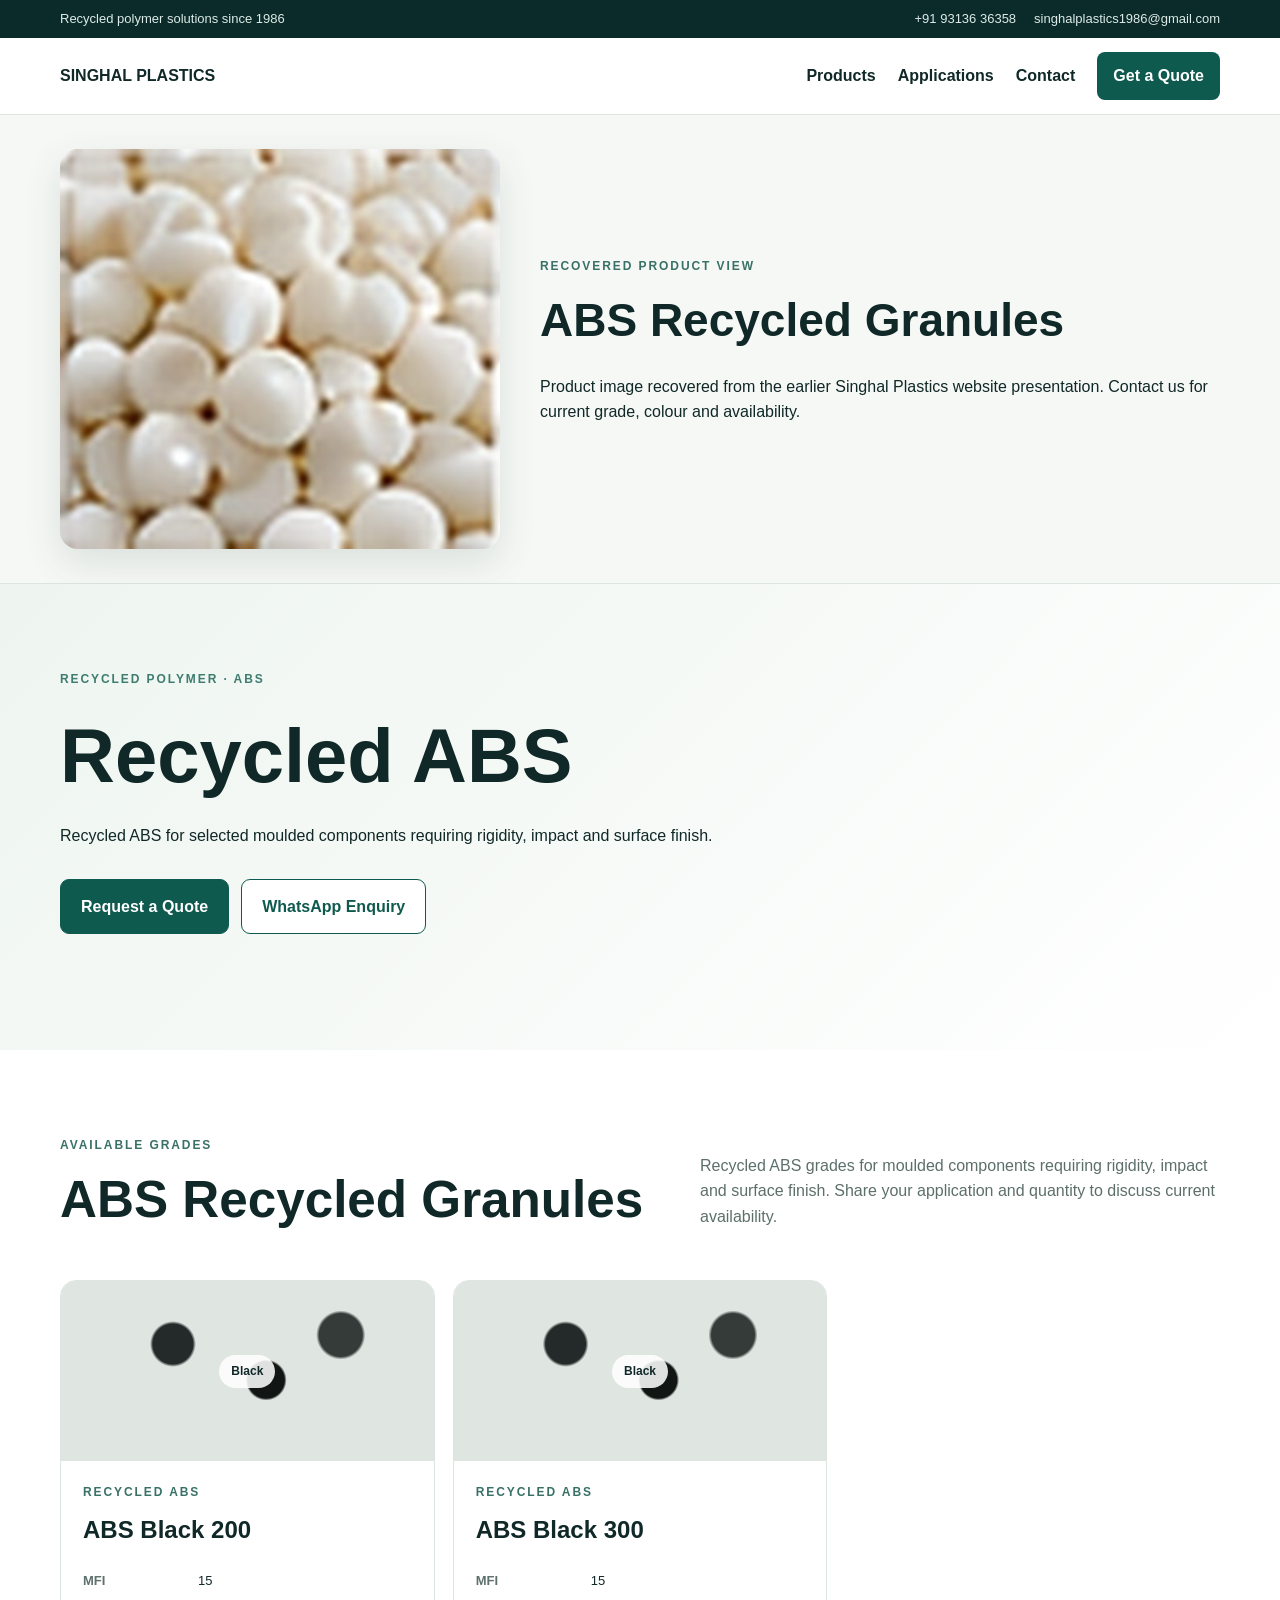
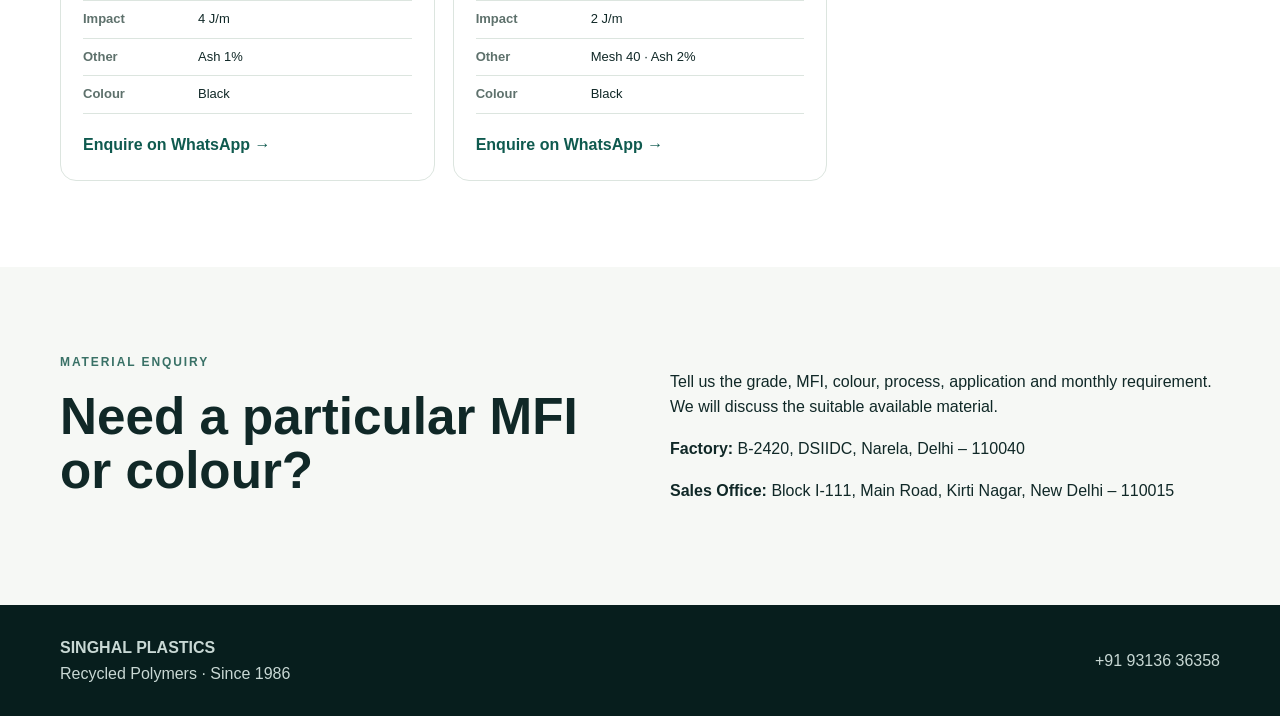
<file: products/abs.html>
<!doctype html><html lang="en"><head><meta charset="utf-8"><meta name="viewport" content="width=device-width,initial-scale=1"><title>Recycled ABS | Singhal Plastics</title><link rel="canonical" href="https://singhalplastics.com/products/abs.html"><meta name="robots" content="index,follow"><meta name="description" content="Recycled ABS for selected moulded components requiring rigidity, impact and surface finish. Singhal Plastics, Delhi, established 1986."><link rel="stylesheet" href="../styles.css"></head><body><div class="topbar"><div class="container topbar-inner"><span>Recycled polymer solutions since 1986</span><div class="topbar-links"><a href="tel:+919313636358">+91 93136 36358</a><a href="mailto:singhalplastics1986@gmail.com">singhalplastics1986@gmail.com</a></div></div></div><header class="site-header"><div class="container nav-wrap"><a class="brand" href="../index.html"><strong>SINGHAL PLASTICS</strong></a><nav class="main-nav"><a href="../index.html#products">Products</a><a href="../applications.html">Applications</a><a href="../index.html#contact">Contact</a><a class="nav-cta" href="../index.html#quote">Get a Quote</a></nav></div></header><main><section class="product-photo-hero"><div class="container product-photo-wrap"><img src="../assets/abs-recovered.jpg" alt="ABS recycled plastic granules supplied by Singhal Plastics" loading="eager"><div><div class="eyebrow dark">RECOVERED PRODUCT VIEW</div><h2>ABS Recycled Granules</h2><p>Product image recovered from the earlier Singhal Plastics website presentation. Contact us for current grade, colour and availability.</p></div></div></section><section class="hero"><div class="container"><div class="eyebrow">RECYCLED POLYMER · ABS</div><h1>Recycled ABS</h1><p>Recycled ABS for selected moulded components requiring rigidity, impact and surface finish.</p><div class="hero-actions"><a class="btn btn-primary" href="../index.html#quote">Request a Quote</a><a class="btn btn-secondary" target="_blank" rel="noopener" href="https://wa.me/919313636358?text=Hello%20Singhal%20Plastics%2C%20I%20want%20to%20enquire%20about%20ABS.">WhatsApp Enquiry</a></div></div></section><section class="section"><div class="container"><div class="section-head"><div><div class="eyebrow dark">AVAILABLE GRADES</div><h2>ABS Recycled Granules</h2></div><p>Recycled ABS grades for moulded components requiring rigidity, impact and surface finish. Share your application and quantity to discuss current availability.</p></div><div class="grade-grid"><article class="grade-card"><div class="grade-photo black"><span>Black</span></div><div class="grade-body"><div class="eyebrow dark">RECYCLED ABS</div><h3>ABS Black 200</h3><table><tr><th>MFI</th><td>15</td></tr><tr><th>Impact</th><td>4 J/m</td></tr><tr><th>Other</th><td>Ash 1%</td></tr><tr><th>Colour</th><td>Black</td></tr></table><a class="card-link" target="_blank" rel="noopener" href="https://wa.me/919313636358?text=Hello%20Singhal%20Plastics%2C%20I%20want%20to%20enquire%20about%20ABS%20Black%20200.">Enquire on WhatsApp →</a></div></article><article class="grade-card"><div class="grade-photo black"><span>Black</span></div><div class="grade-body"><div class="eyebrow dark">RECYCLED ABS</div><h3>ABS Black 300</h3><table><tr><th>MFI</th><td>15</td></tr><tr><th>Impact</th><td>2 J/m</td></tr><tr><th>Other</th><td>Mesh 40 · Ash 2%</td></tr><tr><th>Colour</th><td>Black</td></tr></table><a class="card-link" target="_blank" rel="noopener" href="https://wa.me/919313636358?text=Hello%20Singhal%20Plastics%2C%20I%20want%20to%20enquire%20about%20ABS%20Black%20300.">Enquire on WhatsApp →</a></div></article></div></div></section><section class="section products-section"><div class="container split"><div><div class="eyebrow dark">MATERIAL ENQUIRY</div><h2>Need a particular MFI or colour?</h2></div><div><p>Tell us the grade, MFI, colour, process, application and monthly requirement. We will discuss the suitable available material.</p><p><strong>Factory:</strong> B-2420, DSIIDC, Narela, Delhi – 110040</p><p><strong>Sales Office:</strong> Block I-111, Main Road, Kirti Nagar, New Delhi – 110015</p></div></div></section></main><footer><div class="container footer-row"><div><strong>SINGHAL PLASTICS</strong><span>Recycled Polymers · Since 1986</span></div><span>+91 93136 36358</span></div></footer></body></html>
</file>
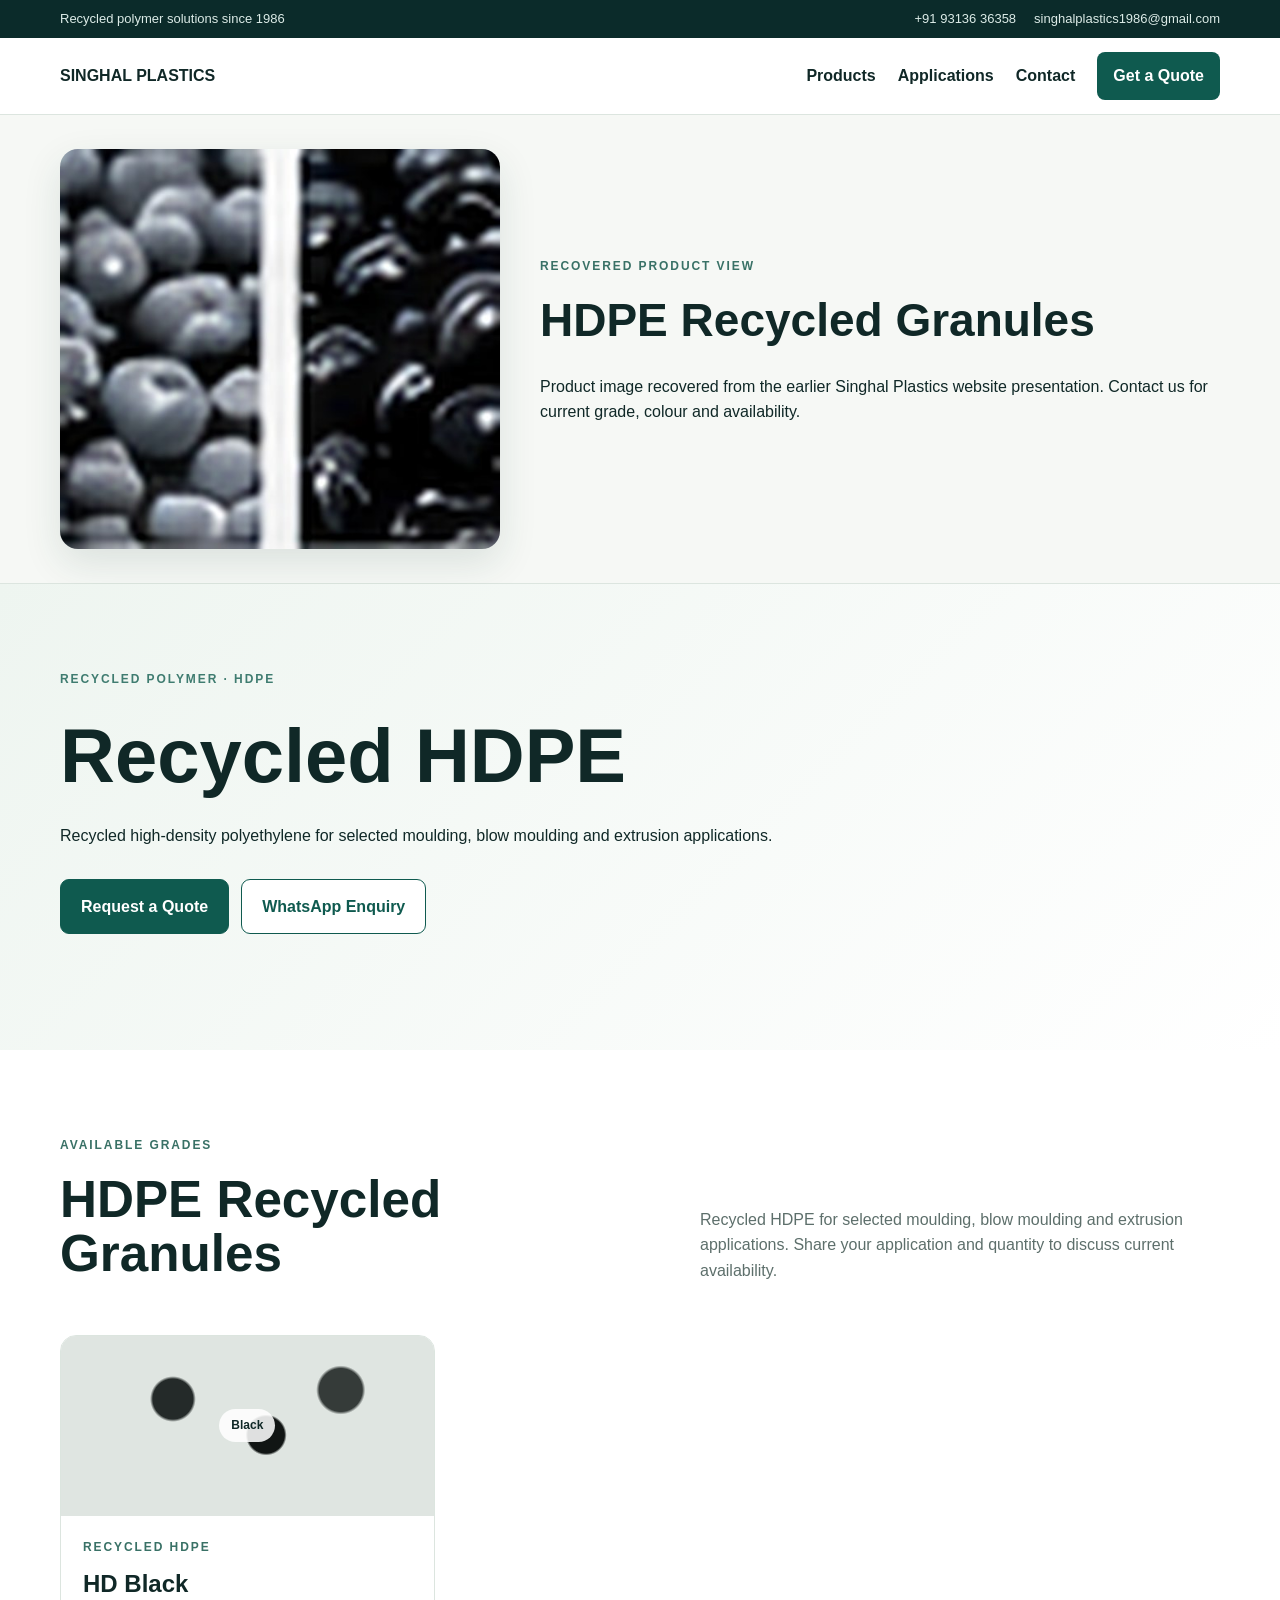
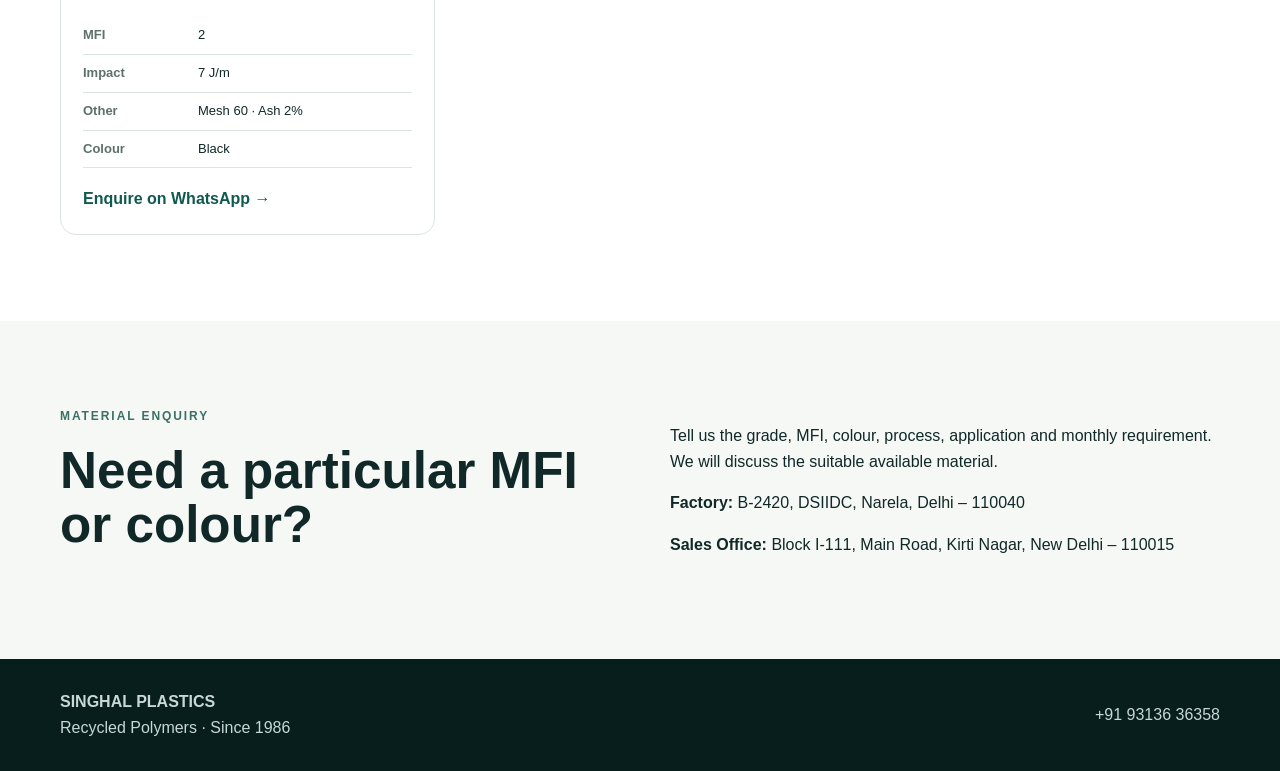
<file: products/hdpe.html>
<!doctype html><html lang="en"><head><meta charset="utf-8"><meta name="viewport" content="width=device-width,initial-scale=1"><title>Recycled HDPE | Singhal Plastics</title><link rel="canonical" href="https://singhalplastics.com/products/hdpe.html"><meta name="robots" content="index,follow"><meta name="description" content="Recycled high-density polyethylene for selected moulding, blow moulding and extrusion applications. Singhal Plastics, Delhi, established 1986."><link rel="stylesheet" href="../styles.css"></head><body><div class="topbar"><div class="container topbar-inner"><span>Recycled polymer solutions since 1986</span><div class="topbar-links"><a href="tel:+919313636358">+91 93136 36358</a><a href="mailto:singhalplastics1986@gmail.com">singhalplastics1986@gmail.com</a></div></div></div><header class="site-header"><div class="container nav-wrap"><a class="brand" href="../index.html"><strong>SINGHAL PLASTICS</strong></a><nav class="main-nav"><a href="../index.html#products">Products</a><a href="../applications.html">Applications</a><a href="../index.html#contact">Contact</a><a class="nav-cta" href="../index.html#quote">Get a Quote</a></nav></div></header><main><section class="product-photo-hero"><div class="container product-photo-wrap"><img src="../assets/hdpe-recovered.jpg" alt="HDPE recycled plastic granules supplied by Singhal Plastics" loading="eager"><div><div class="eyebrow dark">RECOVERED PRODUCT VIEW</div><h2>HDPE Recycled Granules</h2><p>Product image recovered from the earlier Singhal Plastics website presentation. Contact us for current grade, colour and availability.</p></div></div></section><section class="hero"><div class="container"><div class="eyebrow">RECYCLED POLYMER · HDPE</div><h1>Recycled HDPE</h1><p>Recycled high-density polyethylene for selected moulding, blow moulding and extrusion applications.</p><div class="hero-actions"><a class="btn btn-primary" href="../index.html#quote">Request a Quote</a><a class="btn btn-secondary" target="_blank" rel="noopener" href="https://wa.me/919313636358?text=Hello%20Singhal%20Plastics%2C%20I%20want%20to%20enquire%20about%20HDPE.">WhatsApp Enquiry</a></div></div></section><section class="section"><div class="container"><div class="section-head"><div><div class="eyebrow dark">AVAILABLE GRADES</div><h2>HDPE Recycled Granules</h2></div><p>Recycled HDPE for selected moulding, blow moulding and extrusion applications. Share your application and quantity to discuss current availability.</p></div><div class="grade-grid"><article class="grade-card"><div class="grade-photo black"><span>Black</span></div><div class="grade-body"><div class="eyebrow dark">RECYCLED HDPE</div><h3>HD Black</h3><table><tr><th>MFI</th><td>2</td></tr><tr><th>Impact</th><td>7 J/m</td></tr><tr><th>Other</th><td>Mesh 60 · Ash 2%</td></tr><tr><th>Colour</th><td>Black</td></tr></table><a class="card-link" target="_blank" rel="noopener" href="https://wa.me/919313636358?text=Hello%20Singhal%20Plastics%2C%20I%20want%20to%20enquire%20about%20HD%20Black.">Enquire on WhatsApp →</a></div></article></div></div></section><section class="section products-section"><div class="container split"><div><div class="eyebrow dark">MATERIAL ENQUIRY</div><h2>Need a particular MFI or colour?</h2></div><div><p>Tell us the grade, MFI, colour, process, application and monthly requirement. We will discuss the suitable available material.</p><p><strong>Factory:</strong> B-2420, DSIIDC, Narela, Delhi – 110040</p><p><strong>Sales Office:</strong> Block I-111, Main Road, Kirti Nagar, New Delhi – 110015</p></div></div></section></main><footer><div class="container footer-row"><div><strong>SINGHAL PLASTICS</strong><span>Recycled Polymers · Since 1986</span></div><span>+91 93136 36358</span></div></footer></body></html>
</file>
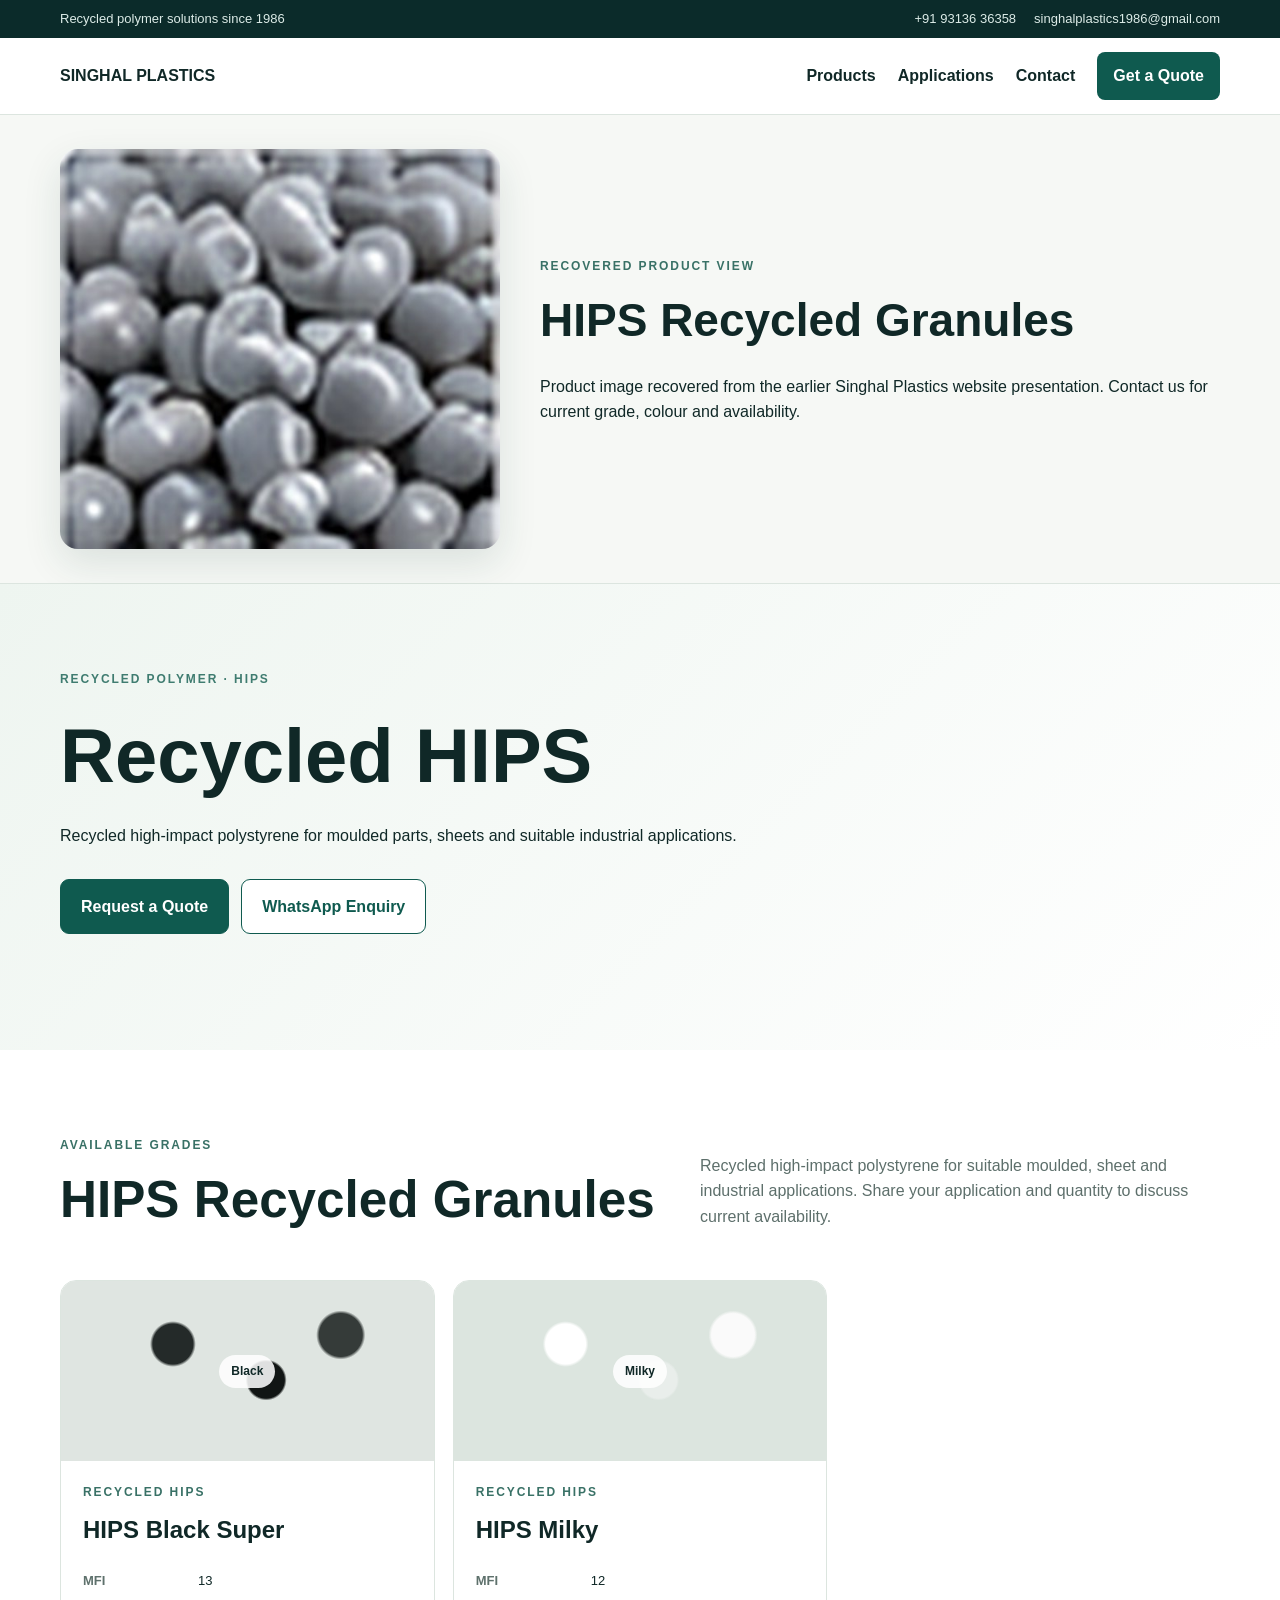
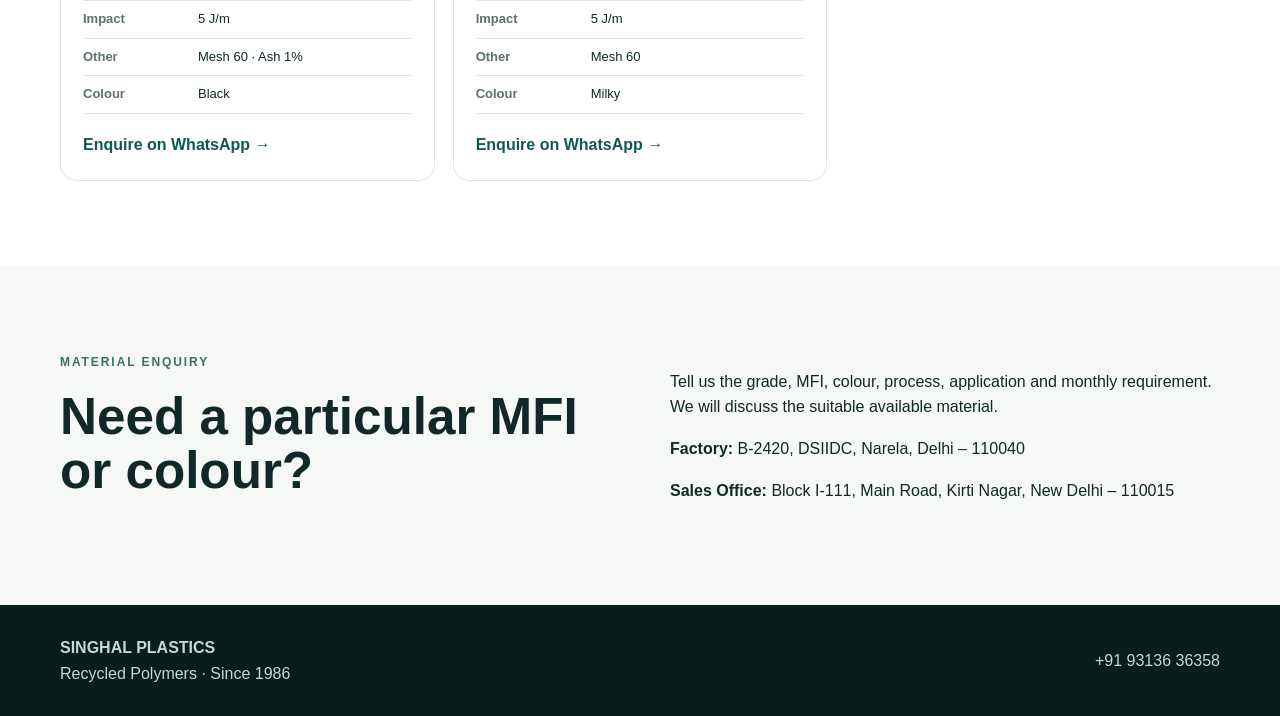
<file: products/hips.html>
<!doctype html><html lang="en"><head><meta charset="utf-8"><meta name="viewport" content="width=device-width,initial-scale=1"><title>Recycled HIPS | Singhal Plastics</title><link rel="canonical" href="https://singhalplastics.com/products/hips.html"><meta name="robots" content="index,follow"><meta name="description" content="Recycled high-impact polystyrene for moulded parts, sheets and suitable industrial applications. Singhal Plastics, Delhi, established 1986."><link rel="stylesheet" href="../styles.css"></head><body><div class="topbar"><div class="container topbar-inner"><span>Recycled polymer solutions since 1986</span><div class="topbar-links"><a href="tel:+919313636358">+91 93136 36358</a><a href="mailto:singhalplastics1986@gmail.com">singhalplastics1986@gmail.com</a></div></div></div><header class="site-header"><div class="container nav-wrap"><a class="brand" href="../index.html"><strong>SINGHAL PLASTICS</strong></a><nav class="main-nav"><a href="../index.html#products">Products</a><a href="../applications.html">Applications</a><a href="../index.html#contact">Contact</a><a class="nav-cta" href="../index.html#quote">Get a Quote</a></nav></div></header><main><section class="product-photo-hero"><div class="container product-photo-wrap"><img src="../assets/hips-recovered.jpg" alt="HIPS recycled plastic granules supplied by Singhal Plastics" loading="eager"><div><div class="eyebrow dark">RECOVERED PRODUCT VIEW</div><h2>HIPS Recycled Granules</h2><p>Product image recovered from the earlier Singhal Plastics website presentation. Contact us for current grade, colour and availability.</p></div></div></section><section class="hero"><div class="container"><div class="eyebrow">RECYCLED POLYMER · HIPS</div><h1>Recycled HIPS</h1><p>Recycled high-impact polystyrene for moulded parts, sheets and suitable industrial applications.</p><div class="hero-actions"><a class="btn btn-primary" href="../index.html#quote">Request a Quote</a><a class="btn btn-secondary" target="_blank" rel="noopener" href="https://wa.me/919313636358?text=Hello%20Singhal%20Plastics%2C%20I%20want%20to%20enquire%20about%20HIPS.">WhatsApp Enquiry</a></div></div></section><section class="section"><div class="container"><div class="section-head"><div><div class="eyebrow dark">AVAILABLE GRADES</div><h2>HIPS Recycled Granules</h2></div><p>Recycled high-impact polystyrene for suitable moulded, sheet and industrial applications. Share your application and quantity to discuss current availability.</p></div><div class="grade-grid"><article class="grade-card"><div class="grade-photo black"><span>Black</span></div><div class="grade-body"><div class="eyebrow dark">RECYCLED HIPS</div><h3>HIPS Black Super</h3><table><tr><th>MFI</th><td>13</td></tr><tr><th>Impact</th><td>5 J/m</td></tr><tr><th>Other</th><td>Mesh 60 · Ash 1%</td></tr><tr><th>Colour</th><td>Black</td></tr></table><a class="card-link" target="_blank" rel="noopener" href="https://wa.me/919313636358?text=Hello%20Singhal%20Plastics%2C%20I%20want%20to%20enquire%20about%20HIPS%20Black%20Super.">Enquire on WhatsApp →</a></div></article><article class="grade-card"><div class="grade-photo milky"><span>Milky</span></div><div class="grade-body"><div class="eyebrow dark">RECYCLED HIPS</div><h3>HIPS Milky</h3><table><tr><th>MFI</th><td>12</td></tr><tr><th>Impact</th><td>5 J/m</td></tr><tr><th>Other</th><td>Mesh 60</td></tr><tr><th>Colour</th><td>Milky</td></tr></table><a class="card-link" target="_blank" rel="noopener" href="https://wa.me/919313636358?text=Hello%20Singhal%20Plastics%2C%20I%20want%20to%20enquire%20about%20HIPS%20Milky.">Enquire on WhatsApp →</a></div></article></div></div></section><section class="section products-section"><div class="container split"><div><div class="eyebrow dark">MATERIAL ENQUIRY</div><h2>Need a particular MFI or colour?</h2></div><div><p>Tell us the grade, MFI, colour, process, application and monthly requirement. We will discuss the suitable available material.</p><p><strong>Factory:</strong> B-2420, DSIIDC, Narela, Delhi – 110040</p><p><strong>Sales Office:</strong> Block I-111, Main Road, Kirti Nagar, New Delhi – 110015</p></div></div></section></main><footer><div class="container footer-row"><div><strong>SINGHAL PLASTICS</strong><span>Recycled Polymers · Since 1986</span></div><span>+91 93136 36358</span></div></footer></body></html>
</file>
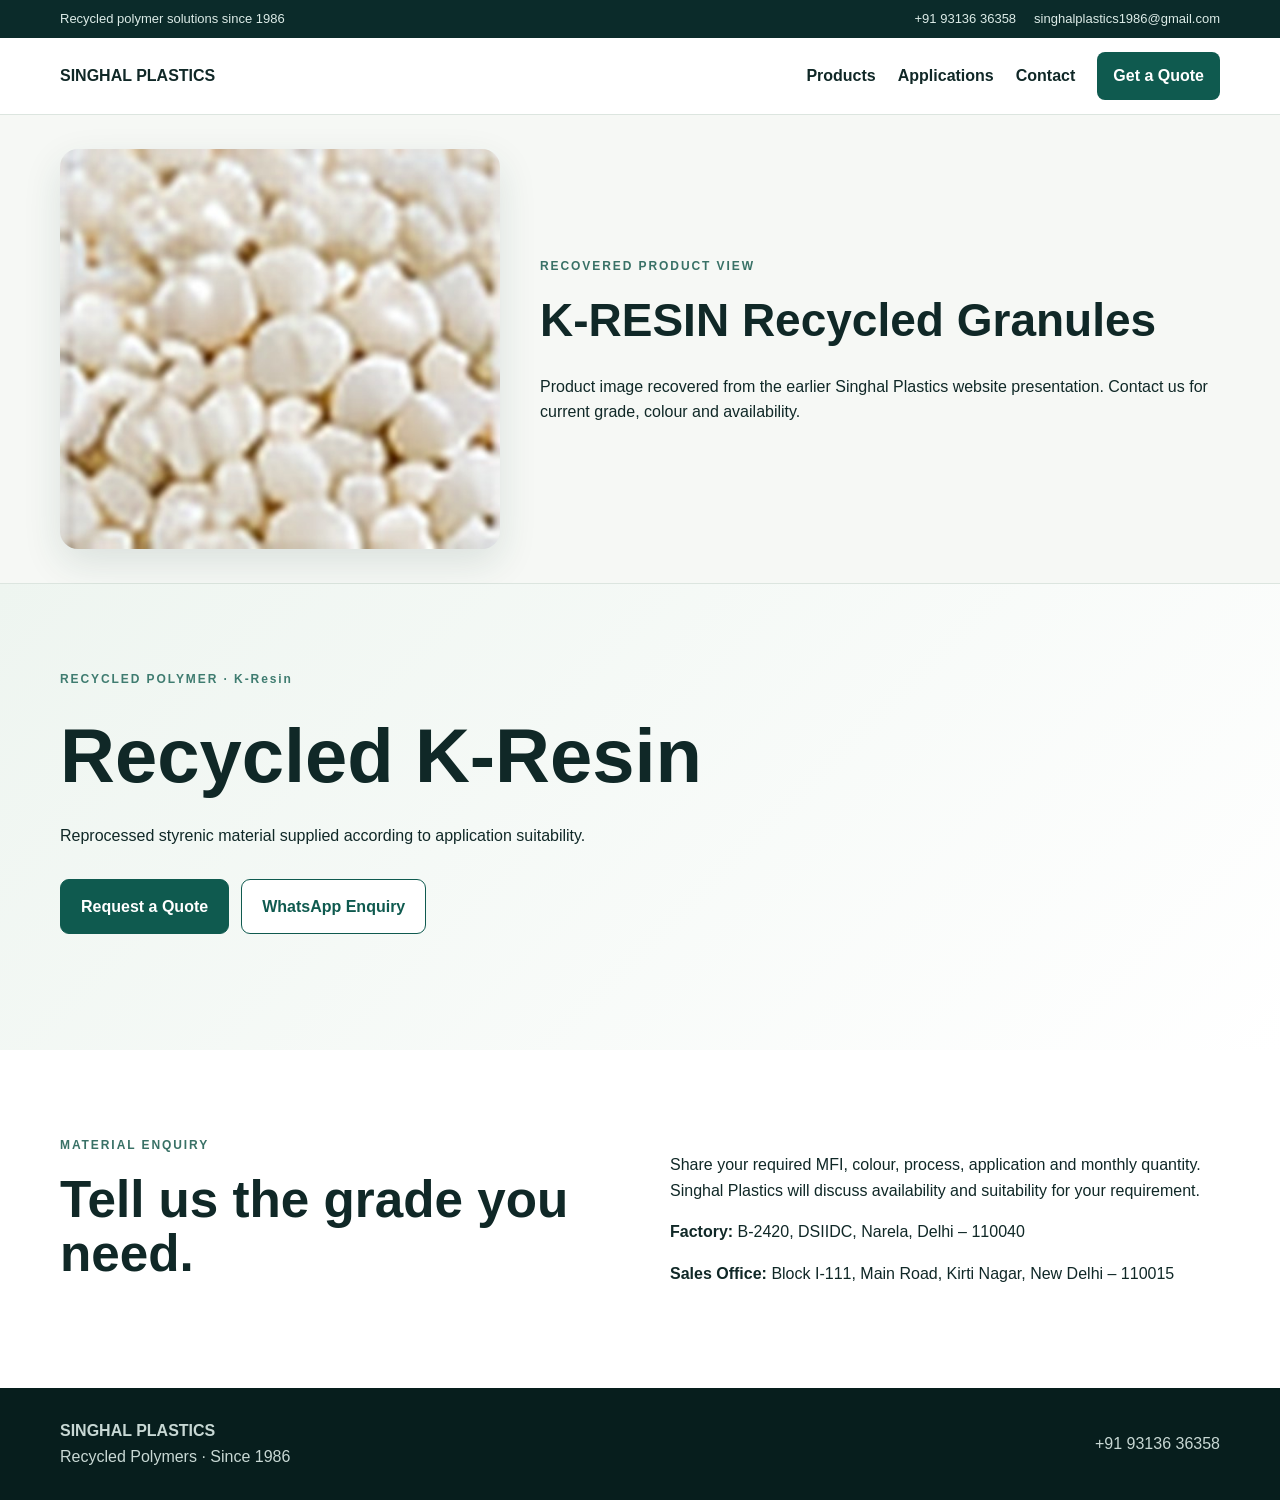
<file: products/k-resin.html>
<!doctype html><html lang="en"><head><meta charset="utf-8"><meta name="viewport" content="width=device-width,initial-scale=1"><title>Recycled K-Resin | Singhal Plastics</title><link rel="canonical" href="https://singhalplastics.com/products/k-resin.html"><meta name="robots" content="index,follow"><meta name="description" content="Reprocessed styrenic material supplied according to application suitability. Singhal Plastics, Delhi, established 1986."><link rel="stylesheet" href="../styles.css"></head><body><div class="topbar"><div class="container topbar-inner"><span>Recycled polymer solutions since 1986</span><div class="topbar-links"><a href="tel:+919313636358">+91 93136 36358</a><a href="mailto:singhalplastics1986@gmail.com">singhalplastics1986@gmail.com</a></div></div></div><header class="site-header"><div class="container nav-wrap"><a class="brand" href="../index.html"><strong>SINGHAL PLASTICS</strong></a><nav class="main-nav"><a href="../index.html#products">Products</a><a href="../applications.html">Applications</a><a href="../index.html#contact">Contact</a><a class="nav-cta" href="../index.html#quote">Get a Quote</a></nav></div></header><main><section class="product-photo-hero"><div class="container product-photo-wrap"><img src="../assets/k-resin-recovered.jpg" alt="K-RESIN recycled plastic granules supplied by Singhal Plastics" loading="eager"><div><div class="eyebrow dark">RECOVERED PRODUCT VIEW</div><h2>K-RESIN Recycled Granules</h2><p>Product image recovered from the earlier Singhal Plastics website presentation. Contact us for current grade, colour and availability.</p></div></div></section><section class="hero"><div class="container"><div class="eyebrow">RECYCLED POLYMER · K-Resin</div><h1>Recycled K-Resin</h1><p>Reprocessed styrenic material supplied according to application suitability.</p><div class="hero-actions"><a class="btn btn-primary" href="../index.html#quote">Request a Quote</a><a class="btn btn-secondary" target="_blank" rel="noopener" href="https://wa.me/919313636358?text=Hello%20Singhal%20Plastics%2C%20I%20want%20to%20enquire%20about%20K-Resin.">WhatsApp Enquiry</a></div></div></section><section class="section"><div class="container split"><div><div class="eyebrow dark">MATERIAL ENQUIRY</div><h2>Tell us the grade you need.</h2></div><div><p>Share your required MFI, colour, process, application and monthly quantity. Singhal Plastics will discuss availability and suitability for your requirement.</p><p><strong>Factory:</strong> B-2420, DSIIDC, Narela, Delhi – 110040</p><p><strong>Sales Office:</strong> Block I-111, Main Road, Kirti Nagar, New Delhi – 110015</p></div></div></section></main><footer><div class="container footer-row"><div><strong>SINGHAL PLASTICS</strong><span>Recycled Polymers · Since 1986</span></div><span>+91 93136 36358</span></div></footer></body></html>
</file>
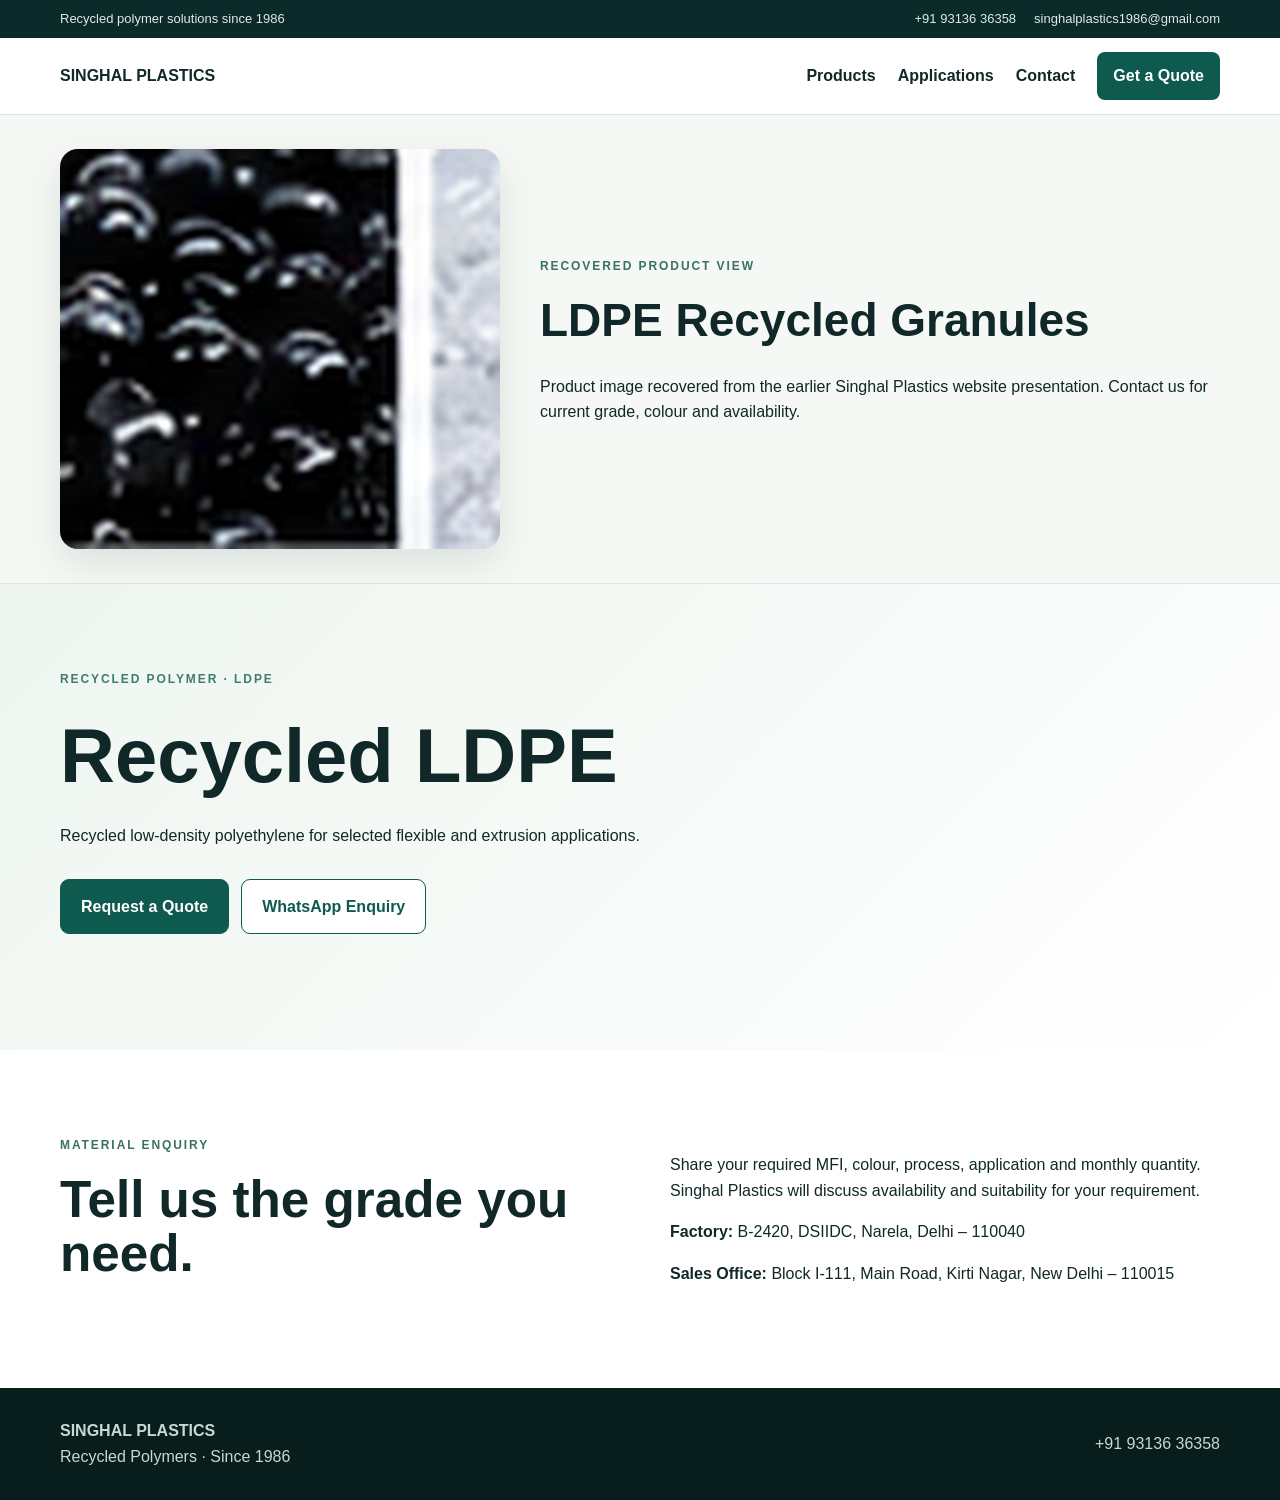
<file: products/ldpe.html>
<!doctype html><html lang="en"><head><meta charset="utf-8"><meta name="viewport" content="width=device-width,initial-scale=1"><title>Recycled LDPE | Singhal Plastics</title><link rel="canonical" href="https://singhalplastics.com/products/ldpe.html"><meta name="robots" content="index,follow"><meta name="description" content="Recycled low-density polyethylene for selected flexible and extrusion applications. Singhal Plastics, Delhi, established 1986."><link rel="stylesheet" href="../styles.css"></head><body><div class="topbar"><div class="container topbar-inner"><span>Recycled polymer solutions since 1986</span><div class="topbar-links"><a href="tel:+919313636358">+91 93136 36358</a><a href="mailto:singhalplastics1986@gmail.com">singhalplastics1986@gmail.com</a></div></div></div><header class="site-header"><div class="container nav-wrap"><a class="brand" href="../index.html"><strong>SINGHAL PLASTICS</strong></a><nav class="main-nav"><a href="../index.html#products">Products</a><a href="../applications.html">Applications</a><a href="../index.html#contact">Contact</a><a class="nav-cta" href="../index.html#quote">Get a Quote</a></nav></div></header><main><section class="product-photo-hero"><div class="container product-photo-wrap"><img src="../assets/ldpe-recovered.jpg" alt="LDPE recycled plastic granules supplied by Singhal Plastics" loading="eager"><div><div class="eyebrow dark">RECOVERED PRODUCT VIEW</div><h2>LDPE Recycled Granules</h2><p>Product image recovered from the earlier Singhal Plastics website presentation. Contact us for current grade, colour and availability.</p></div></div></section><section class="hero"><div class="container"><div class="eyebrow">RECYCLED POLYMER · LDPE</div><h1>Recycled LDPE</h1><p>Recycled low-density polyethylene for selected flexible and extrusion applications.</p><div class="hero-actions"><a class="btn btn-primary" href="../index.html#quote">Request a Quote</a><a class="btn btn-secondary" target="_blank" rel="noopener" href="https://wa.me/919313636358?text=Hello%20Singhal%20Plastics%2C%20I%20want%20to%20enquire%20about%20LDPE.">WhatsApp Enquiry</a></div></div></section><section class="section"><div class="container split"><div><div class="eyebrow dark">MATERIAL ENQUIRY</div><h2>Tell us the grade you need.</h2></div><div><p>Share your required MFI, colour, process, application and monthly quantity. Singhal Plastics will discuss availability and suitability for your requirement.</p><p><strong>Factory:</strong> B-2420, DSIIDC, Narela, Delhi – 110040</p><p><strong>Sales Office:</strong> Block I-111, Main Road, Kirti Nagar, New Delhi – 110015</p></div></div></section></main><footer><div class="container footer-row"><div><strong>SINGHAL PLASTICS</strong><span>Recycled Polymers · Since 1986</span></div><span>+91 93136 36358</span></div></footer></body></html>
</file>
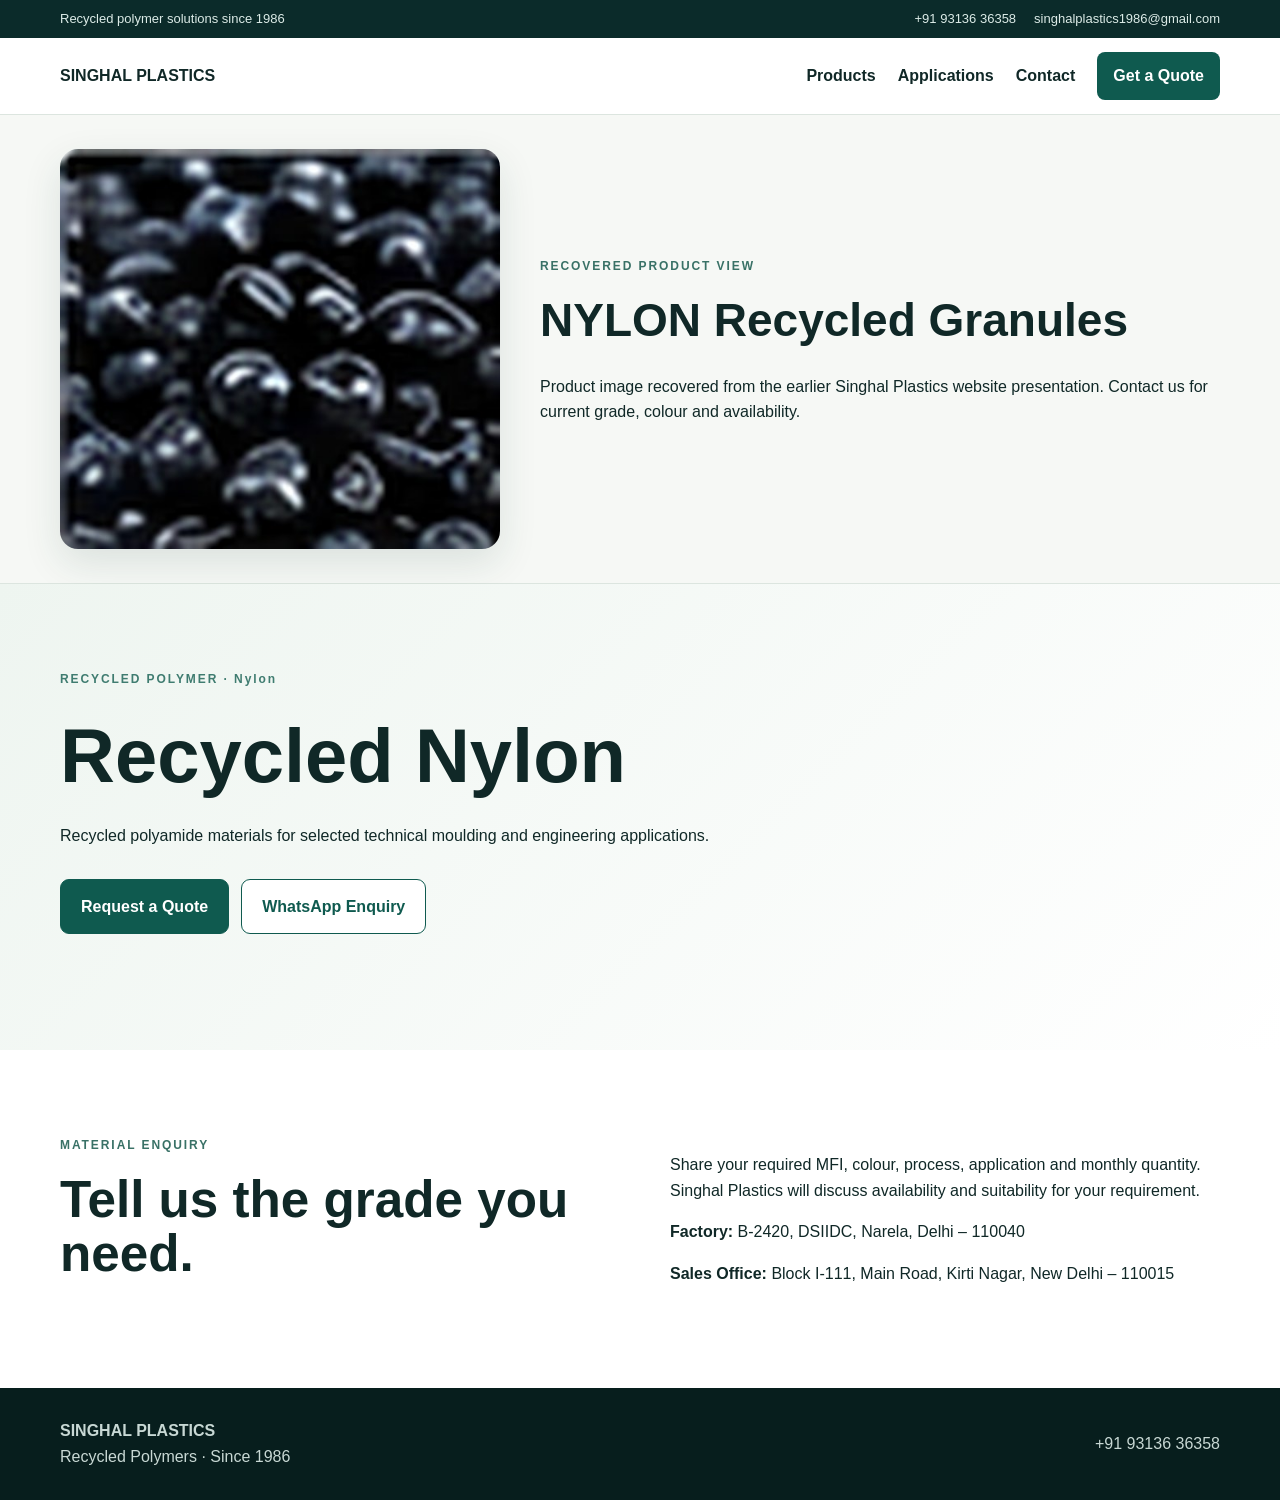
<file: products/nylon.html>
<!doctype html><html lang="en"><head><meta charset="utf-8"><meta name="viewport" content="width=device-width,initial-scale=1"><title>Recycled Nylon | Singhal Plastics</title><link rel="canonical" href="https://singhalplastics.com/products/nylon.html"><meta name="robots" content="index,follow"><meta name="description" content="Recycled polyamide materials for selected technical moulding and engineering applications. Singhal Plastics, Delhi, established 1986."><link rel="stylesheet" href="../styles.css"></head><body><div class="topbar"><div class="container topbar-inner"><span>Recycled polymer solutions since 1986</span><div class="topbar-links"><a href="tel:+919313636358">+91 93136 36358</a><a href="mailto:singhalplastics1986@gmail.com">singhalplastics1986@gmail.com</a></div></div></div><header class="site-header"><div class="container nav-wrap"><a class="brand" href="../index.html"><strong>SINGHAL PLASTICS</strong></a><nav class="main-nav"><a href="../index.html#products">Products</a><a href="../applications.html">Applications</a><a href="../index.html#contact">Contact</a><a class="nav-cta" href="../index.html#quote">Get a Quote</a></nav></div></header><main><section class="product-photo-hero"><div class="container product-photo-wrap"><img src="../assets/nylon-recovered.jpg" alt="NYLON recycled plastic granules supplied by Singhal Plastics" loading="eager"><div><div class="eyebrow dark">RECOVERED PRODUCT VIEW</div><h2>NYLON Recycled Granules</h2><p>Product image recovered from the earlier Singhal Plastics website presentation. Contact us for current grade, colour and availability.</p></div></div></section><section class="hero"><div class="container"><div class="eyebrow">RECYCLED POLYMER · Nylon</div><h1>Recycled Nylon</h1><p>Recycled polyamide materials for selected technical moulding and engineering applications.</p><div class="hero-actions"><a class="btn btn-primary" href="../index.html#quote">Request a Quote</a><a class="btn btn-secondary" target="_blank" rel="noopener" href="https://wa.me/919313636358?text=Hello%20Singhal%20Plastics%2C%20I%20want%20to%20enquire%20about%20Nylon.">WhatsApp Enquiry</a></div></div></section><section class="section"><div class="container split"><div><div class="eyebrow dark">MATERIAL ENQUIRY</div><h2>Tell us the grade you need.</h2></div><div><p>Share your required MFI, colour, process, application and monthly quantity. Singhal Plastics will discuss availability and suitability for your requirement.</p><p><strong>Factory:</strong> B-2420, DSIIDC, Narela, Delhi – 110040</p><p><strong>Sales Office:</strong> Block I-111, Main Road, Kirti Nagar, New Delhi – 110015</p></div></div></section></main><footer><div class="container footer-row"><div><strong>SINGHAL PLASTICS</strong><span>Recycled Polymers · Since 1986</span></div><span>+91 93136 36358</span></div></footer></body></html>
</file>
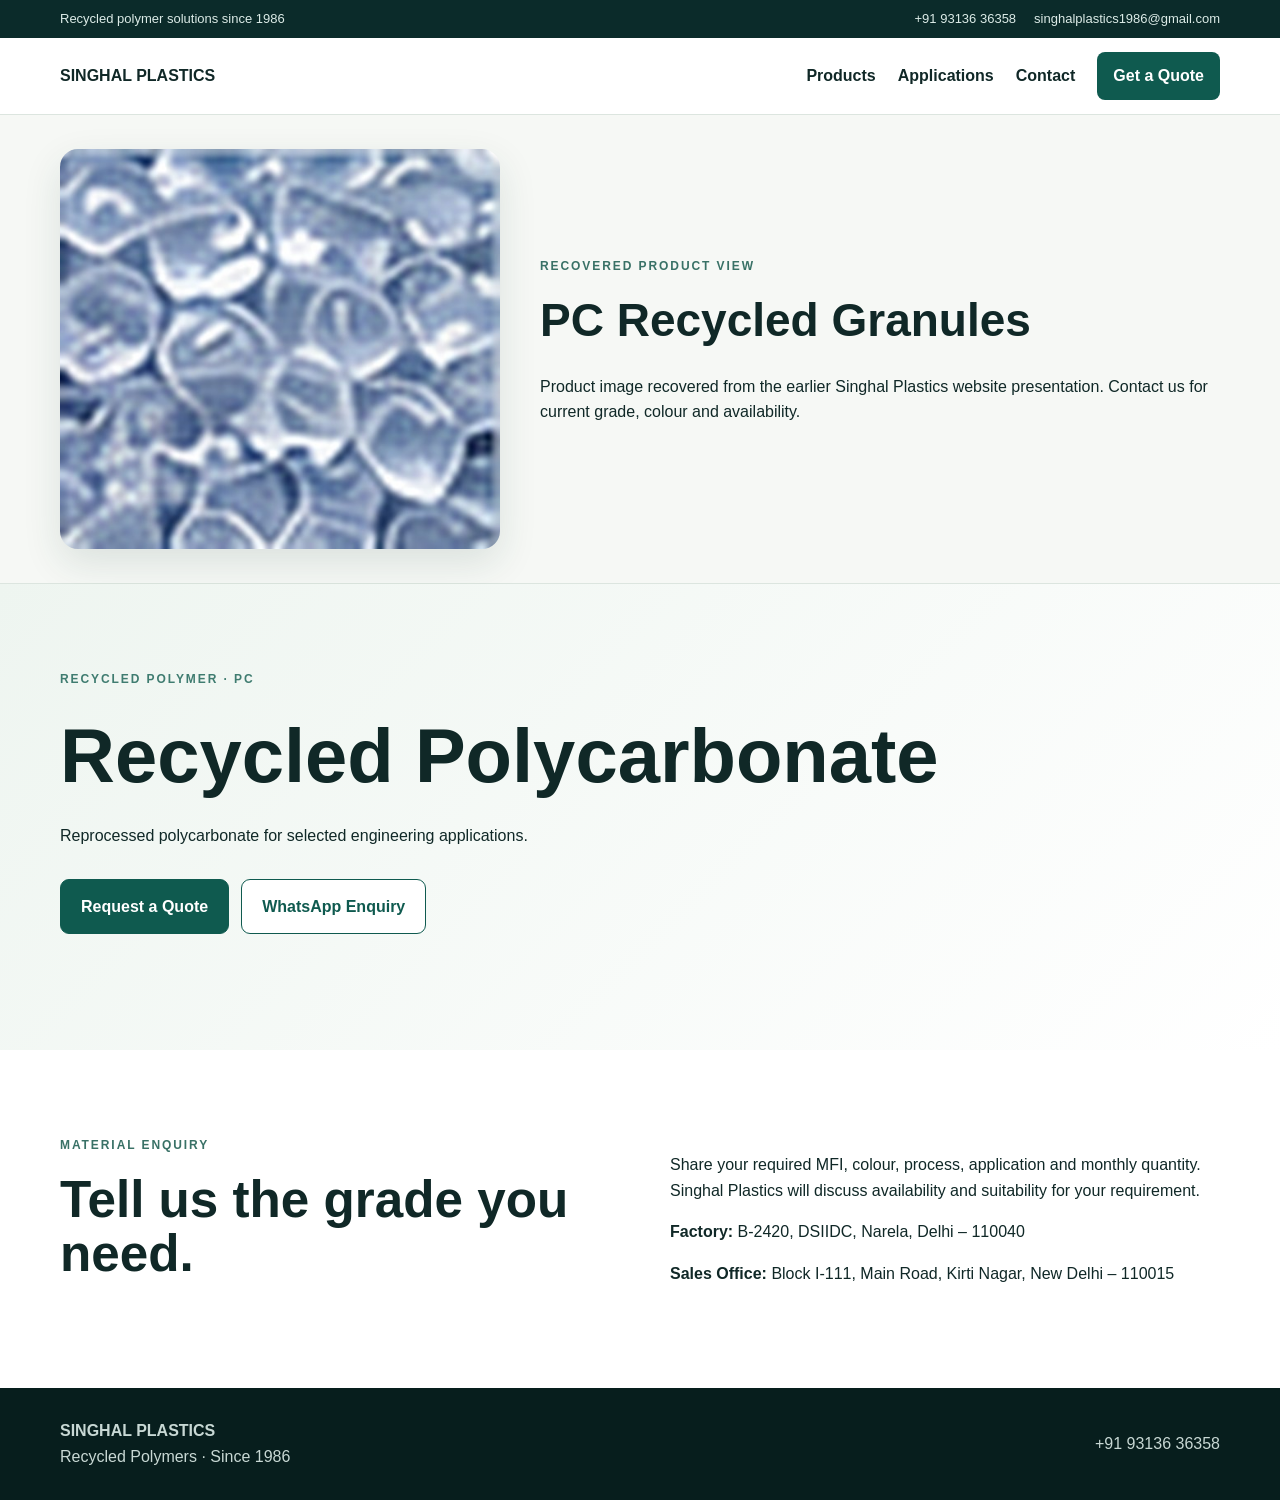
<file: products/pc.html>
<!doctype html><html lang="en"><head><meta charset="utf-8"><meta name="viewport" content="width=device-width,initial-scale=1"><title>Recycled Polycarbonate | Singhal Plastics</title><link rel="canonical" href="https://singhalplastics.com/products/pc.html"><meta name="robots" content="index,follow"><meta name="description" content="Reprocessed polycarbonate for selected engineering applications. Singhal Plastics, Delhi, established 1986."><link rel="stylesheet" href="../styles.css"></head><body><div class="topbar"><div class="container topbar-inner"><span>Recycled polymer solutions since 1986</span><div class="topbar-links"><a href="tel:+919313636358">+91 93136 36358</a><a href="mailto:singhalplastics1986@gmail.com">singhalplastics1986@gmail.com</a></div></div></div><header class="site-header"><div class="container nav-wrap"><a class="brand" href="../index.html"><strong>SINGHAL PLASTICS</strong></a><nav class="main-nav"><a href="../index.html#products">Products</a><a href="../applications.html">Applications</a><a href="../index.html#contact">Contact</a><a class="nav-cta" href="../index.html#quote">Get a Quote</a></nav></div></header><main><section class="product-photo-hero"><div class="container product-photo-wrap"><img src="../assets/pc-recovered.jpg" alt="PC recycled plastic granules supplied by Singhal Plastics" loading="eager"><div><div class="eyebrow dark">RECOVERED PRODUCT VIEW</div><h2>PC Recycled Granules</h2><p>Product image recovered from the earlier Singhal Plastics website presentation. Contact us for current grade, colour and availability.</p></div></div></section><section class="hero"><div class="container"><div class="eyebrow">RECYCLED POLYMER · PC</div><h1>Recycled Polycarbonate</h1><p>Reprocessed polycarbonate for selected engineering applications.</p><div class="hero-actions"><a class="btn btn-primary" href="../index.html#quote">Request a Quote</a><a class="btn btn-secondary" target="_blank" rel="noopener" href="https://wa.me/919313636358?text=Hello%20Singhal%20Plastics%2C%20I%20want%20to%20enquire%20about%20PC.">WhatsApp Enquiry</a></div></div></section><section class="section"><div class="container split"><div><div class="eyebrow dark">MATERIAL ENQUIRY</div><h2>Tell us the grade you need.</h2></div><div><p>Share your required MFI, colour, process, application and monthly quantity. Singhal Plastics will discuss availability and suitability for your requirement.</p><p><strong>Factory:</strong> B-2420, DSIIDC, Narela, Delhi – 110040</p><p><strong>Sales Office:</strong> Block I-111, Main Road, Kirti Nagar, New Delhi – 110015</p></div></div></section></main><footer><div class="container footer-row"><div><strong>SINGHAL PLASTICS</strong><span>Recycled Polymers · Since 1986</span></div><span>+91 93136 36358</span></div></footer></body></html>
</file>
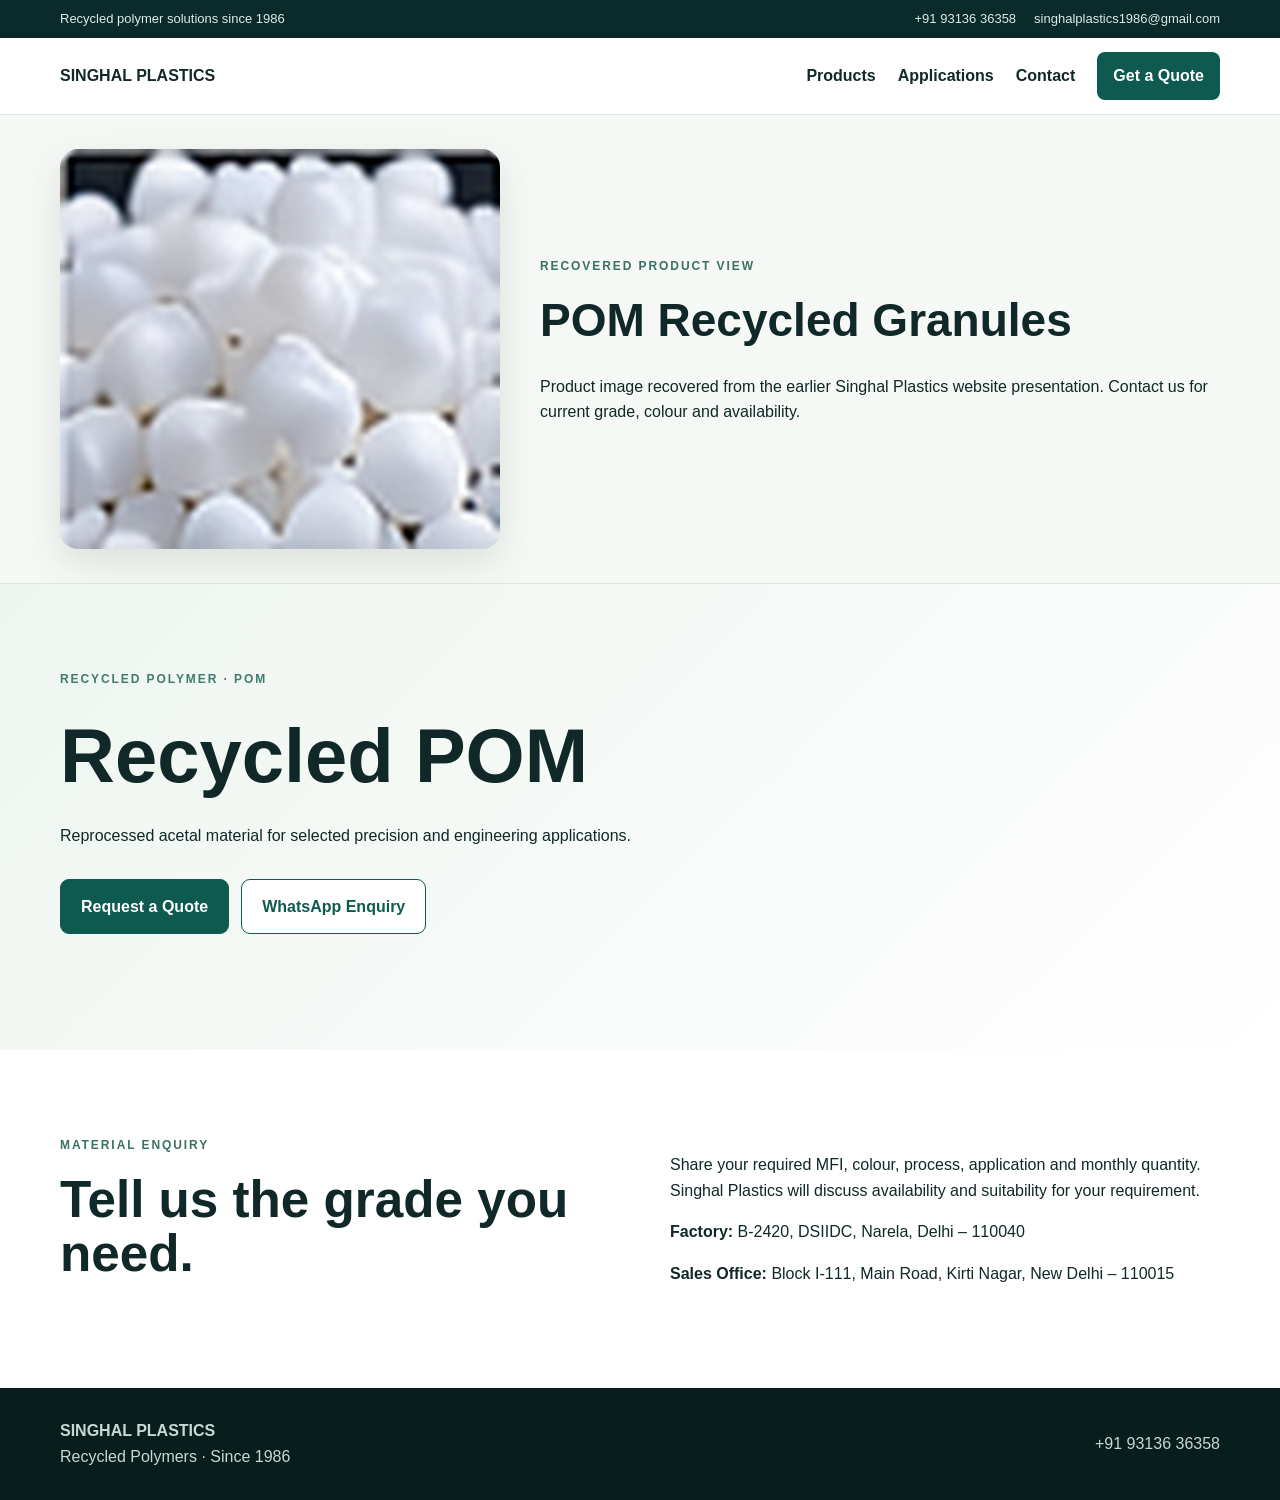
<file: products/pom.html>
<!doctype html><html lang="en"><head><meta charset="utf-8"><meta name="viewport" content="width=device-width,initial-scale=1"><title>Recycled POM | Singhal Plastics</title><link rel="canonical" href="https://singhalplastics.com/products/pom.html"><meta name="robots" content="index,follow"><meta name="description" content="Reprocessed acetal material for selected precision and engineering applications. Singhal Plastics, Delhi, established 1986."><link rel="stylesheet" href="../styles.css"></head><body><div class="topbar"><div class="container topbar-inner"><span>Recycled polymer solutions since 1986</span><div class="topbar-links"><a href="tel:+919313636358">+91 93136 36358</a><a href="mailto:singhalplastics1986@gmail.com">singhalplastics1986@gmail.com</a></div></div></div><header class="site-header"><div class="container nav-wrap"><a class="brand" href="../index.html"><strong>SINGHAL PLASTICS</strong></a><nav class="main-nav"><a href="../index.html#products">Products</a><a href="../applications.html">Applications</a><a href="../index.html#contact">Contact</a><a class="nav-cta" href="../index.html#quote">Get a Quote</a></nav></div></header><main><section class="product-photo-hero"><div class="container product-photo-wrap"><img src="../assets/pom-recovered.jpg" alt="POM recycled plastic granules supplied by Singhal Plastics" loading="eager"><div><div class="eyebrow dark">RECOVERED PRODUCT VIEW</div><h2>POM Recycled Granules</h2><p>Product image recovered from the earlier Singhal Plastics website presentation. Contact us for current grade, colour and availability.</p></div></div></section><section class="hero"><div class="container"><div class="eyebrow">RECYCLED POLYMER · POM</div><h1>Recycled POM</h1><p>Reprocessed acetal material for selected precision and engineering applications.</p><div class="hero-actions"><a class="btn btn-primary" href="../index.html#quote">Request a Quote</a><a class="btn btn-secondary" target="_blank" rel="noopener" href="https://wa.me/919313636358?text=Hello%20Singhal%20Plastics%2C%20I%20want%20to%20enquire%20about%20POM.">WhatsApp Enquiry</a></div></div></section><section class="section"><div class="container split"><div><div class="eyebrow dark">MATERIAL ENQUIRY</div><h2>Tell us the grade you need.</h2></div><div><p>Share your required MFI, colour, process, application and monthly quantity. Singhal Plastics will discuss availability and suitability for your requirement.</p><p><strong>Factory:</strong> B-2420, DSIIDC, Narela, Delhi – 110040</p><p><strong>Sales Office:</strong> Block I-111, Main Road, Kirti Nagar, New Delhi – 110015</p></div></div></section></main><footer><div class="container footer-row"><div><strong>SINGHAL PLASTICS</strong><span>Recycled Polymers · Since 1986</span></div><span>+91 93136 36358</span></div></footer></body></html>
</file>
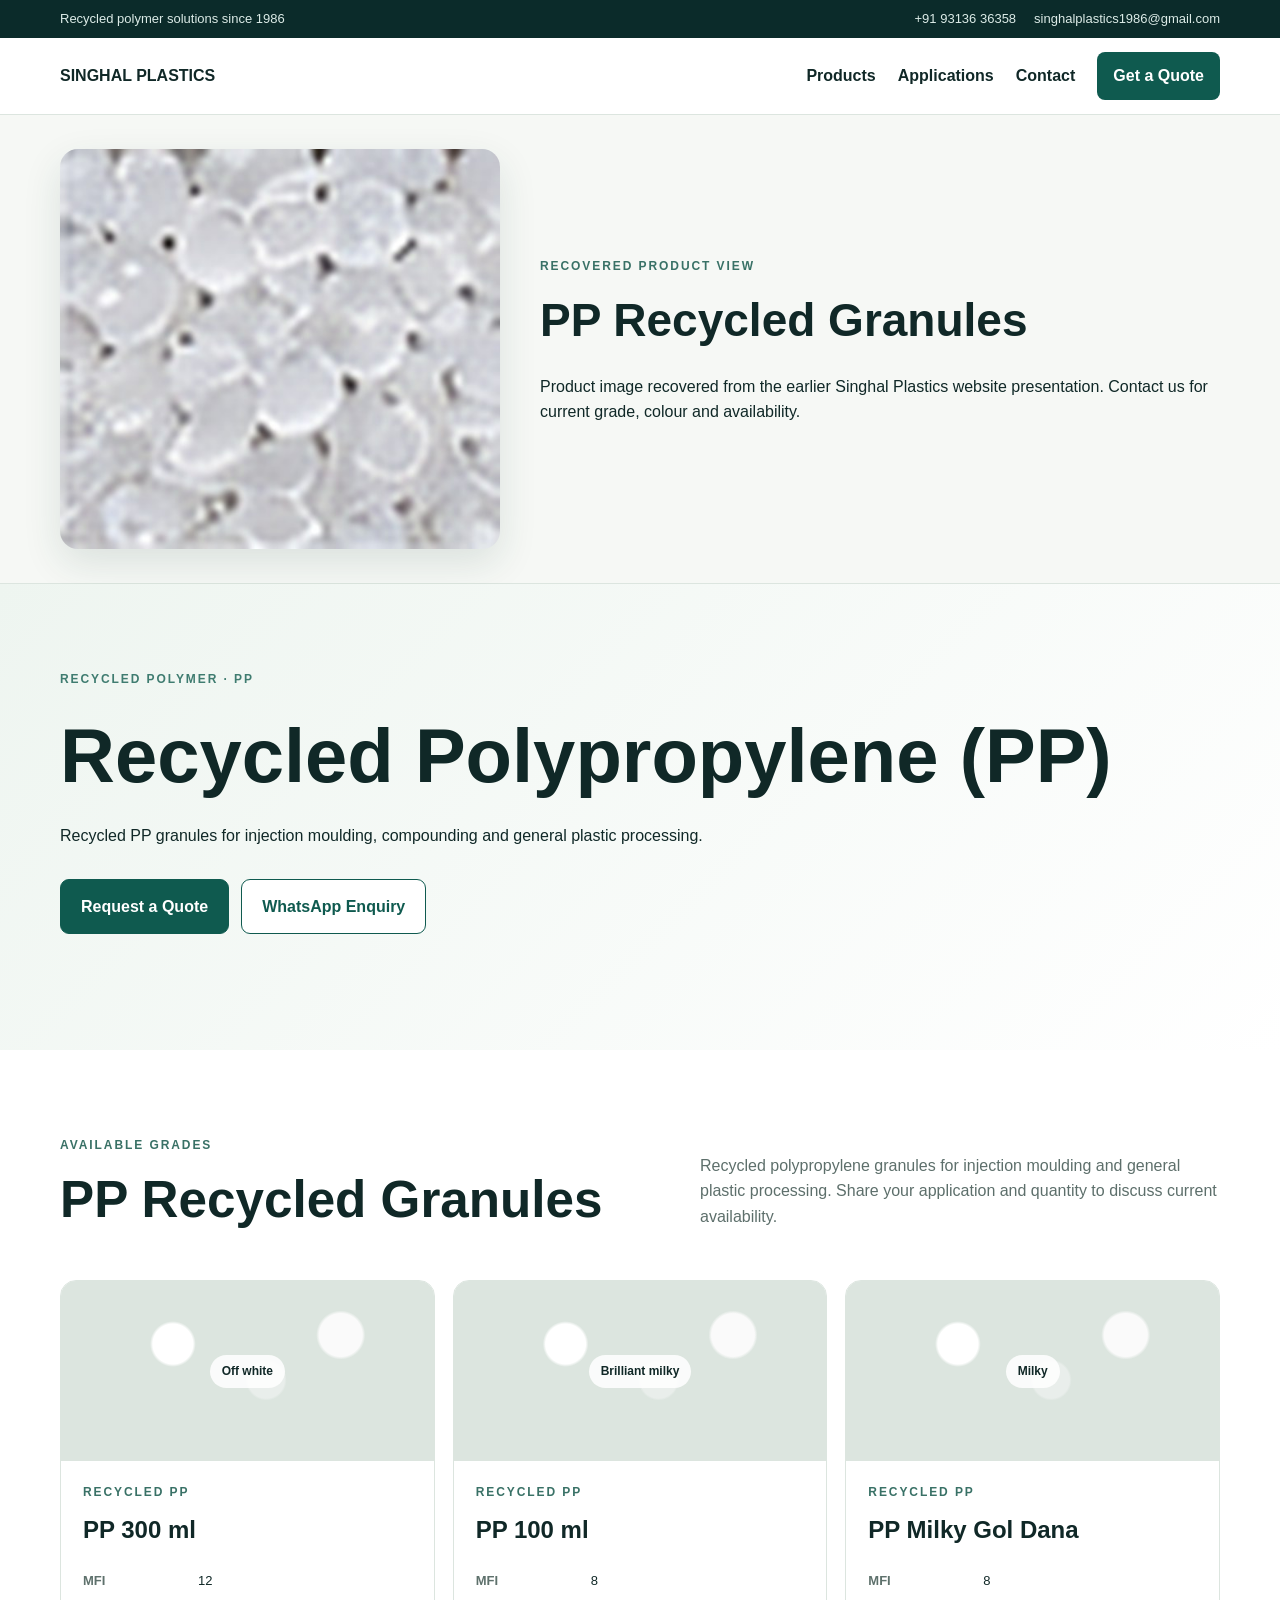
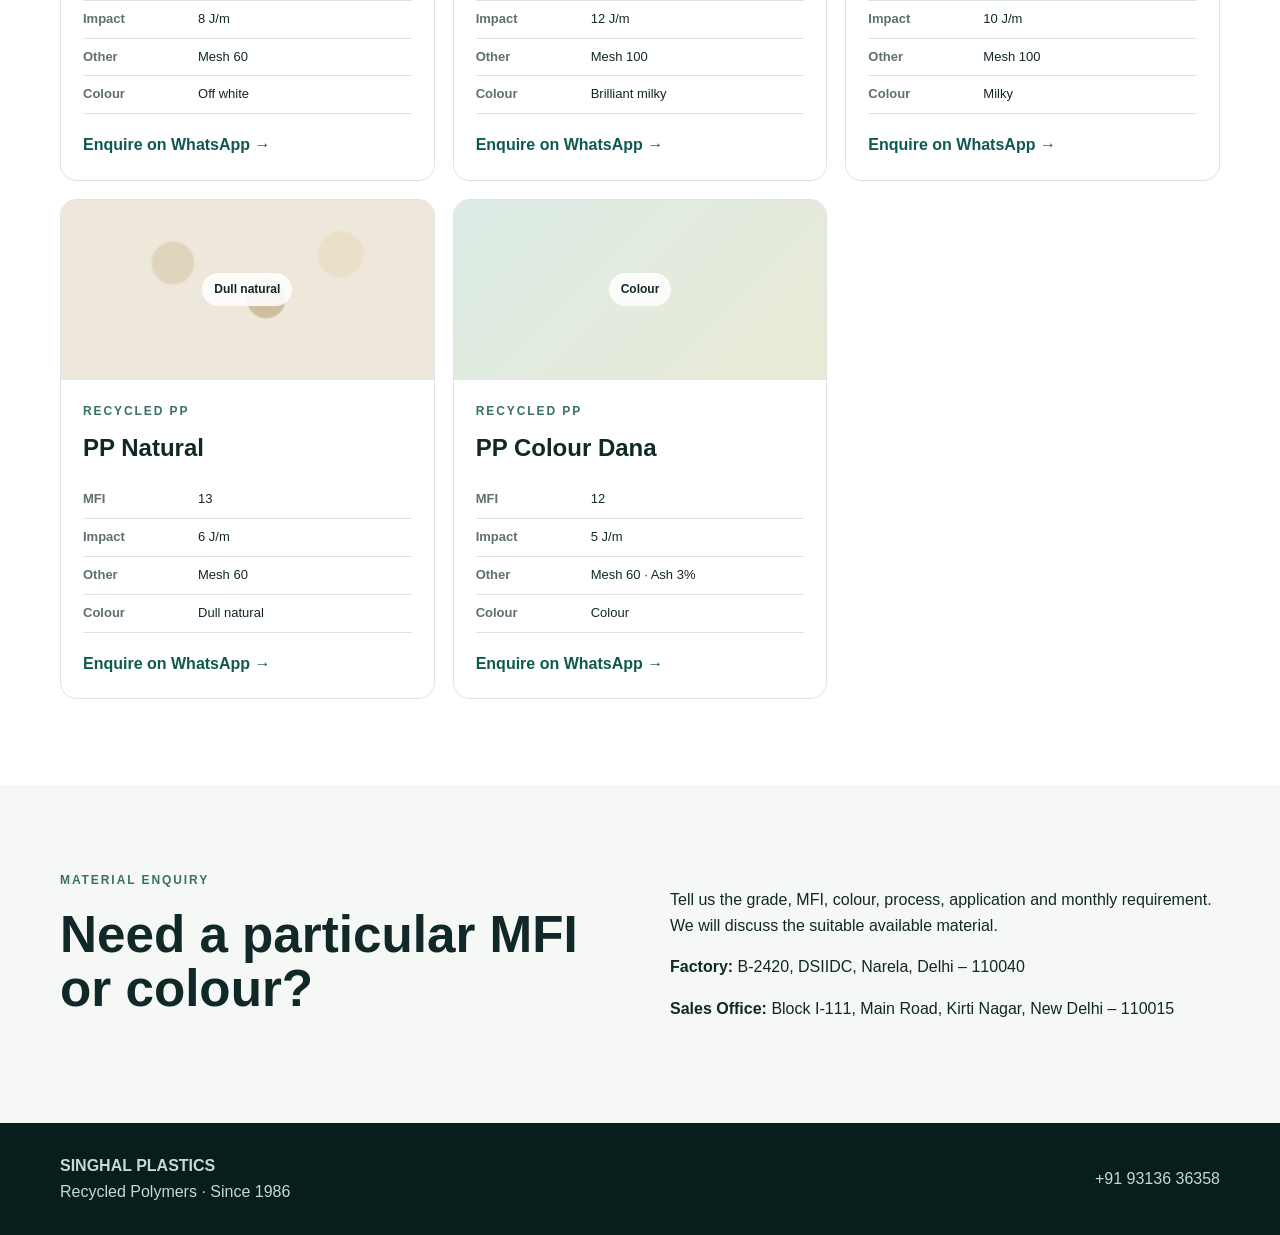
<file: products/pp.html>
<!doctype html><html lang="en"><head><meta charset="utf-8"><meta name="viewport" content="width=device-width,initial-scale=1"><title>Recycled Polypropylene (PP) | Singhal Plastics</title><link rel="canonical" href="https://singhalplastics.com/products/pp.html"><meta name="robots" content="index,follow"><meta name="description" content="Recycled PP granules for injection moulding, compounding and general plastic processing. Singhal Plastics, Delhi, established 1986."><link rel="stylesheet" href="../styles.css"></head><body><div class="topbar"><div class="container topbar-inner"><span>Recycled polymer solutions since 1986</span><div class="topbar-links"><a href="tel:+919313636358">+91 93136 36358</a><a href="mailto:singhalplastics1986@gmail.com">singhalplastics1986@gmail.com</a></div></div></div><header class="site-header"><div class="container nav-wrap"><a class="brand" href="../index.html"><strong>SINGHAL PLASTICS</strong></a><nav class="main-nav"><a href="../index.html#products">Products</a><a href="../applications.html">Applications</a><a href="../index.html#contact">Contact</a><a class="nav-cta" href="../index.html#quote">Get a Quote</a></nav></div></header><main><section class="product-photo-hero"><div class="container product-photo-wrap"><img src="../assets/pp-recovered.jpg" alt="PP recycled plastic granules supplied by Singhal Plastics" loading="eager"><div><div class="eyebrow dark">RECOVERED PRODUCT VIEW</div><h2>PP Recycled Granules</h2><p>Product image recovered from the earlier Singhal Plastics website presentation. Contact us for current grade, colour and availability.</p></div></div></section><section class="hero"><div class="container"><div class="eyebrow">RECYCLED POLYMER · PP</div><h1>Recycled Polypropylene (PP)</h1><p>Recycled PP granules for injection moulding, compounding and general plastic processing.</p><div class="hero-actions"><a class="btn btn-primary" href="../index.html#quote">Request a Quote</a><a class="btn btn-secondary" target="_blank" rel="noopener" href="https://wa.me/919313636358?text=Hello%20Singhal%20Plastics%2C%20I%20want%20to%20enquire%20about%20PP.">WhatsApp Enquiry</a></div></div></section><section class="section"><div class="container"><div class="section-head"><div><div class="eyebrow dark">AVAILABLE GRADES</div><h2>PP Recycled Granules</h2></div><p>Recycled polypropylene granules for injection moulding and general plastic processing. Share your application and quantity to discuss current availability.</p></div><div class="grade-grid"><article class="grade-card"><div class="grade-photo off-white"><span>Off white</span></div><div class="grade-body"><div class="eyebrow dark">RECYCLED PP</div><h3>PP 300 ml</h3><table><tr><th>MFI</th><td>12</td></tr><tr><th>Impact</th><td>8 J/m</td></tr><tr><th>Other</th><td>Mesh 60</td></tr><tr><th>Colour</th><td>Off white</td></tr></table><a class="card-link" target="_blank" rel="noopener" href="https://wa.me/919313636358?text=Hello%20Singhal%20Plastics%2C%20I%20want%20to%20enquire%20about%20PP%20300%20ml.">Enquire on WhatsApp →</a></div></article><article class="grade-card"><div class="grade-photo brilliant-milky"><span>Brilliant milky</span></div><div class="grade-body"><div class="eyebrow dark">RECYCLED PP</div><h3>PP 100 ml</h3><table><tr><th>MFI</th><td>8</td></tr><tr><th>Impact</th><td>12 J/m</td></tr><tr><th>Other</th><td>Mesh 100</td></tr><tr><th>Colour</th><td>Brilliant milky</td></tr></table><a class="card-link" target="_blank" rel="noopener" href="https://wa.me/919313636358?text=Hello%20Singhal%20Plastics%2C%20I%20want%20to%20enquire%20about%20PP%20100%20ml.">Enquire on WhatsApp →</a></div></article><article class="grade-card"><div class="grade-photo milky"><span>Milky</span></div><div class="grade-body"><div class="eyebrow dark">RECYCLED PP</div><h3>PP Milky Gol Dana</h3><table><tr><th>MFI</th><td>8</td></tr><tr><th>Impact</th><td>10 J/m</td></tr><tr><th>Other</th><td>Mesh 100</td></tr><tr><th>Colour</th><td>Milky</td></tr></table><a class="card-link" target="_blank" rel="noopener" href="https://wa.me/919313636358?text=Hello%20Singhal%20Plastics%2C%20I%20want%20to%20enquire%20about%20PP%20Milky%20Gol%20Dana.">Enquire on WhatsApp →</a></div></article><article class="grade-card"><div class="grade-photo dull-natural"><span>Dull natural</span></div><div class="grade-body"><div class="eyebrow dark">RECYCLED PP</div><h3>PP Natural</h3><table><tr><th>MFI</th><td>13</td></tr><tr><th>Impact</th><td>6 J/m</td></tr><tr><th>Other</th><td>Mesh 60</td></tr><tr><th>Colour</th><td>Dull natural</td></tr></table><a class="card-link" target="_blank" rel="noopener" href="https://wa.me/919313636358?text=Hello%20Singhal%20Plastics%2C%20I%20want%20to%20enquire%20about%20PP%20Natural.">Enquire on WhatsApp →</a></div></article><article class="grade-card"><div class="grade-photo colour"><span>Colour</span></div><div class="grade-body"><div class="eyebrow dark">RECYCLED PP</div><h3>PP Colour Dana</h3><table><tr><th>MFI</th><td>12</td></tr><tr><th>Impact</th><td>5 J/m</td></tr><tr><th>Other</th><td>Mesh 60 · Ash 3%</td></tr><tr><th>Colour</th><td>Colour</td></tr></table><a class="card-link" target="_blank" rel="noopener" href="https://wa.me/919313636358?text=Hello%20Singhal%20Plastics%2C%20I%20want%20to%20enquire%20about%20PP%20Colour%20Dana.">Enquire on WhatsApp →</a></div></article></div></div></section><section class="section products-section"><div class="container split"><div><div class="eyebrow dark">MATERIAL ENQUIRY</div><h2>Need a particular MFI or colour?</h2></div><div><p>Tell us the grade, MFI, colour, process, application and monthly requirement. We will discuss the suitable available material.</p><p><strong>Factory:</strong> B-2420, DSIIDC, Narela, Delhi – 110040</p><p><strong>Sales Office:</strong> Block I-111, Main Road, Kirti Nagar, New Delhi – 110015</p></div></div></section></main><footer><div class="container footer-row"><div><strong>SINGHAL PLASTICS</strong><span>Recycled Polymers · Since 1986</span></div><span>+91 93136 36358</span></div></footer></body></html>
</file>
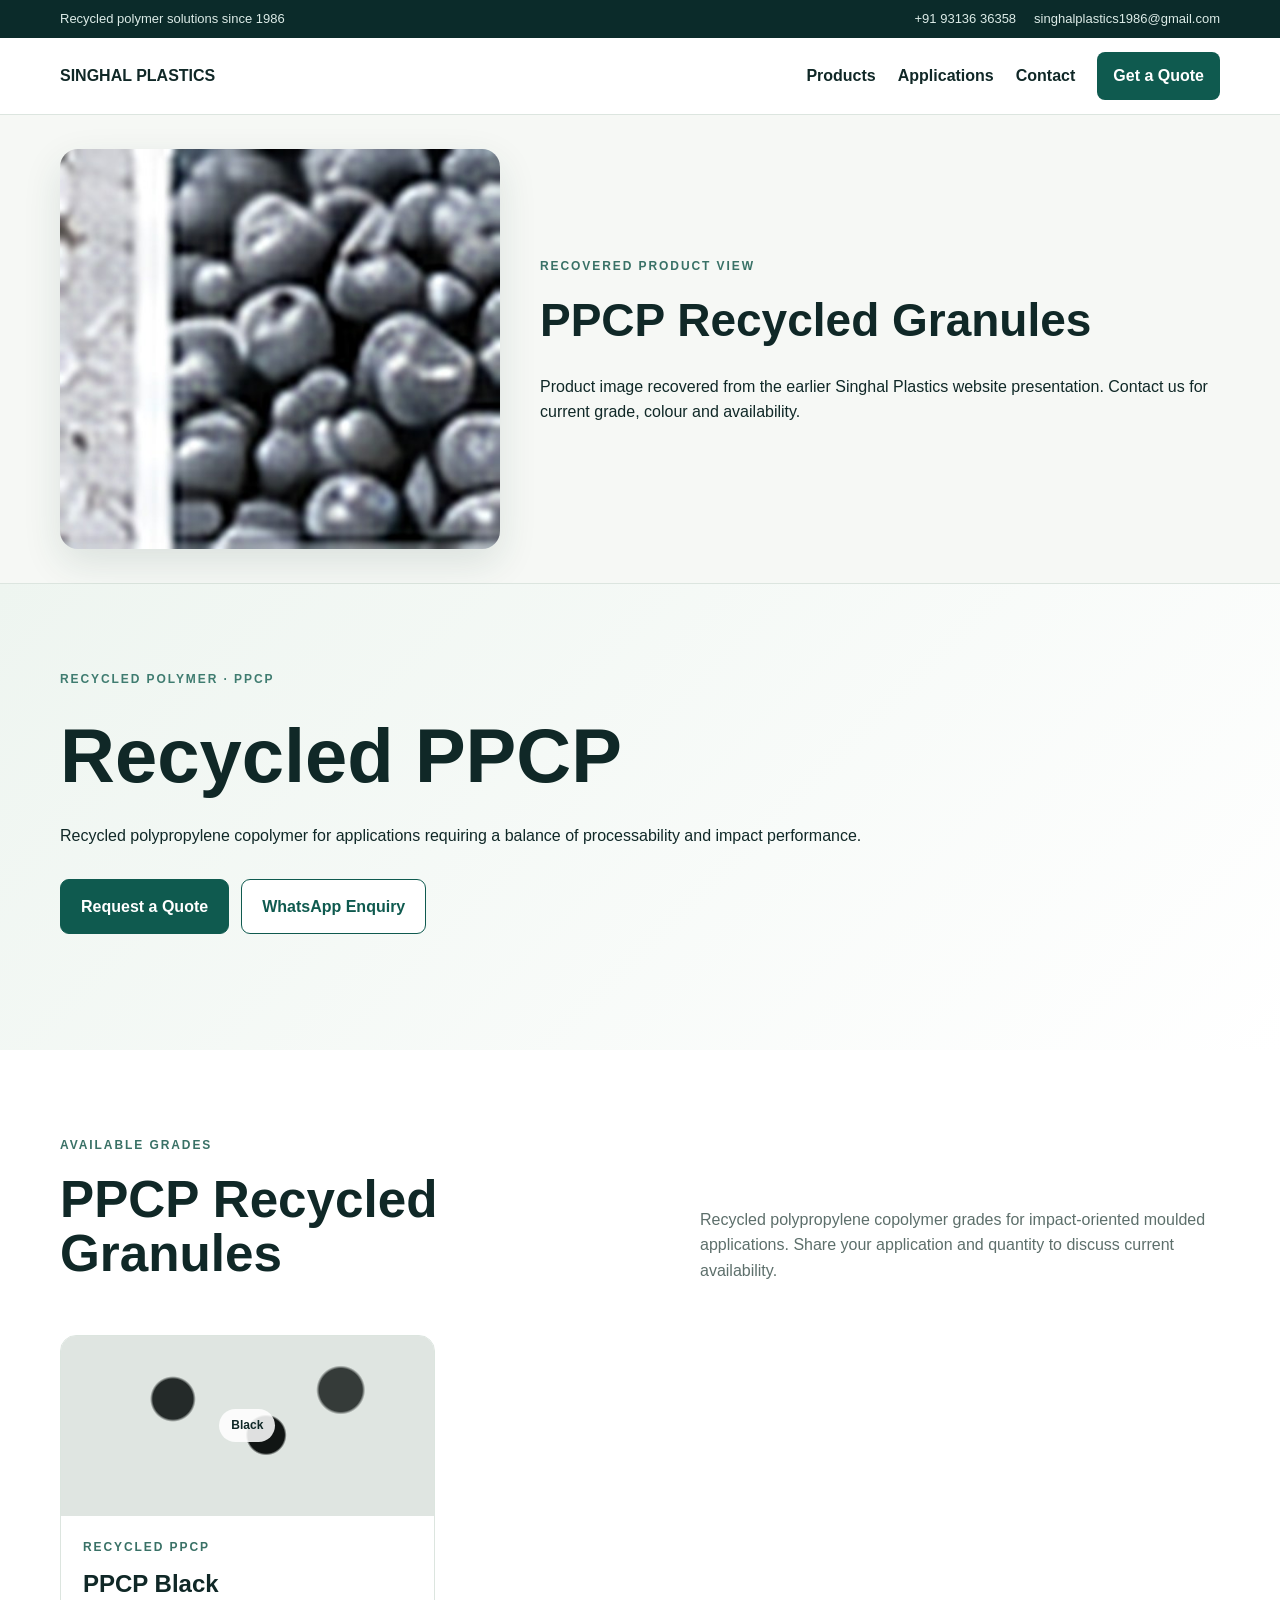
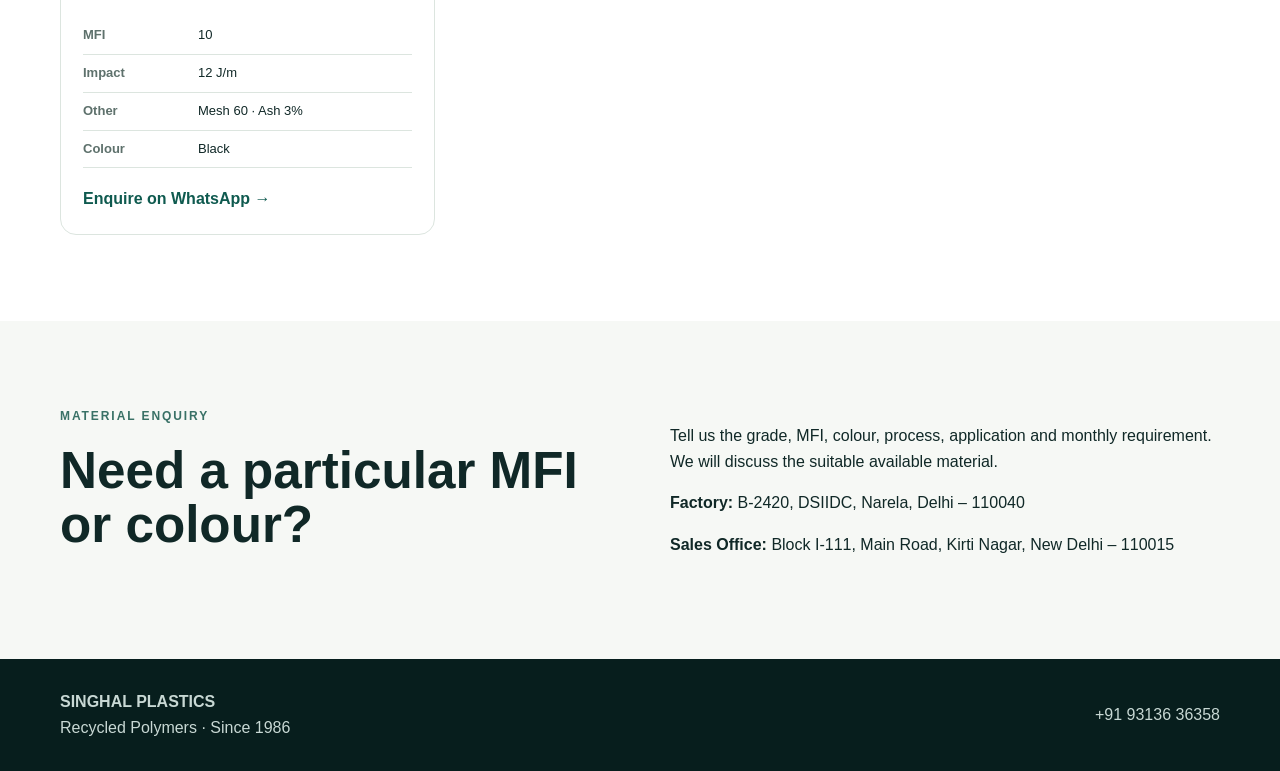
<file: products/ppcp.html>
<!doctype html><html lang="en"><head><meta charset="utf-8"><meta name="viewport" content="width=device-width,initial-scale=1"><title>Recycled PPCP | Singhal Plastics</title><link rel="canonical" href="https://singhalplastics.com/products/ppcp.html"><meta name="robots" content="index,follow"><meta name="description" content="Recycled polypropylene copolymer for applications requiring a balance of processability and impact performance. Singhal Plastics, Delhi, established 1986."><link rel="stylesheet" href="../styles.css"></head><body><div class="topbar"><div class="container topbar-inner"><span>Recycled polymer solutions since 1986</span><div class="topbar-links"><a href="tel:+919313636358">+91 93136 36358</a><a href="mailto:singhalplastics1986@gmail.com">singhalplastics1986@gmail.com</a></div></div></div><header class="site-header"><div class="container nav-wrap"><a class="brand" href="../index.html"><strong>SINGHAL PLASTICS</strong></a><nav class="main-nav"><a href="../index.html#products">Products</a><a href="../applications.html">Applications</a><a href="../index.html#contact">Contact</a><a class="nav-cta" href="../index.html#quote">Get a Quote</a></nav></div></header><main><section class="product-photo-hero"><div class="container product-photo-wrap"><img src="../assets/ppcp-recovered.jpg" alt="PPCP recycled plastic granules supplied by Singhal Plastics" loading="eager"><div><div class="eyebrow dark">RECOVERED PRODUCT VIEW</div><h2>PPCP Recycled Granules</h2><p>Product image recovered from the earlier Singhal Plastics website presentation. Contact us for current grade, colour and availability.</p></div></div></section><section class="hero"><div class="container"><div class="eyebrow">RECYCLED POLYMER · PPCP</div><h1>Recycled PPCP</h1><p>Recycled polypropylene copolymer for applications requiring a balance of processability and impact performance.</p><div class="hero-actions"><a class="btn btn-primary" href="../index.html#quote">Request a Quote</a><a class="btn btn-secondary" target="_blank" rel="noopener" href="https://wa.me/919313636358?text=Hello%20Singhal%20Plastics%2C%20I%20want%20to%20enquire%20about%20PPCP.">WhatsApp Enquiry</a></div></div></section><section class="section"><div class="container"><div class="section-head"><div><div class="eyebrow dark">AVAILABLE GRADES</div><h2>PPCP Recycled Granules</h2></div><p>Recycled polypropylene copolymer grades for impact-oriented moulded applications. Share your application and quantity to discuss current availability.</p></div><div class="grade-grid"><article class="grade-card"><div class="grade-photo black"><span>Black</span></div><div class="grade-body"><div class="eyebrow dark">RECYCLED PPCP</div><h3>PPCP Black</h3><table><tr><th>MFI</th><td>10</td></tr><tr><th>Impact</th><td>12 J/m</td></tr><tr><th>Other</th><td>Mesh 60 · Ash 3%</td></tr><tr><th>Colour</th><td>Black</td></tr></table><a class="card-link" target="_blank" rel="noopener" href="https://wa.me/919313636358?text=Hello%20Singhal%20Plastics%2C%20I%20want%20to%20enquire%20about%20PPCP%20Black.">Enquire on WhatsApp →</a></div></article></div></div></section><section class="section products-section"><div class="container split"><div><div class="eyebrow dark">MATERIAL ENQUIRY</div><h2>Need a particular MFI or colour?</h2></div><div><p>Tell us the grade, MFI, colour, process, application and monthly requirement. We will discuss the suitable available material.</p><p><strong>Factory:</strong> B-2420, DSIIDC, Narela, Delhi – 110040</p><p><strong>Sales Office:</strong> Block I-111, Main Road, Kirti Nagar, New Delhi – 110015</p></div></div></section></main><footer><div class="container footer-row"><div><strong>SINGHAL PLASTICS</strong><span>Recycled Polymers · Since 1986</span></div><span>+91 93136 36358</span></div></footer></body></html>
</file>
<file: styles.css>
:root{--ink:#102827;--green:#0f5a4f;--lime:#9bc53d;--paper:#f6f8f5;--line:#dce5df;--white:#fff}*{box-sizing:border-box}html{scroll-behavior:smooth}body{margin:0;font-family:Inter,Arial,sans-serif;color:var(--ink);background:#fff;line-height:1.6}a{color:inherit;text-decoration:none}.container{width:min(1160px,92%);margin:auto}.topbar{background:#0b2b2a;color:#dcebe7;font-size:13px}.topbar-inner,.nav-wrap,.footer-row{display:flex;align-items:center;justify-content:space-between;gap:24px}.topbar-inner{min-height:38px}.topbar-links{display:flex;gap:18px}.site-header{position:sticky;top:0;z-index:20;background:rgba(255,255,255,.96);border-bottom:1px solid var(--line)}.nav-wrap{min-height:76px}.brand img{height:54px;max-width:250px}.main-nav{display:flex;align-items:center;gap:22px;font-weight:600}.nav-cta,.btn-primary{background:var(--green);color:#fff}.nav-cta{padding:11px 16px;border-radius:8px}.menu-btn{display:none;background:none;border:0;font-size:25px}.hero{position:relative;overflow:hidden;background:linear-gradient(135deg,#eef5f0,#fff);padding:86px 0}.hero-grid{display:grid;grid-template-columns:1.5fr .8fr;gap:50px;align-items:center}.eyebrow{font-size:12px;font-weight:800;letter-spacing:.16em;color:#3f7c70}.eyebrow.dark{color:#397166}.hero h1,.section h2{font-family:Manrope,Inter,sans-serif;line-height:1.06;margin:.35em 0}.hero h1{font-size:clamp(44px,6vw,76px)}.hero h1 span{color:var(--green)}.hero-copy>p{font-size:19px;max-width:700px;color:#4b605c}.hero-actions{display:flex;gap:12px;margin:30px 0}.btn{display:inline-block;padding:14px 20px;border-radius:9px;font-weight:800;border:1px solid var(--green)}.btn-secondary{background:#fff;color:var(--green)}.trust-row{display:grid;grid-template-columns:repeat(3,1fr);gap:15px;margin-top:36px}.trust-row div{border-top:1px solid var(--line);padding-top:14px}.trust-row strong,.trust-row span{display:block}.trust-row span{font-size:12px;color:#61716e}.hero-card{background:#0d3532;color:#fff;border-radius:18px;padding:34px;box-shadow:0 22px 60px #0b2b2a20}.hero-card h2{font-size:32px}.hero-materials{display:flex;flex-wrap:wrap;gap:8px;margin-top:25px}.hero-materials span{background:#ffffff12;border:1px solid #ffffff24;padding:7px 10px;border-radius:6px}.text-link{color:#b9dc68;font-weight:700}.polymer-strip{border-block:1px solid var(--line)}.strip-track{display:flex;justify-content:space-between;gap:16px;overflow:auto;padding:18px 0;font-weight:800;color:#315c55}.section{padding:86px 0}.split,.quality-grid,.quote-grid{display:grid;grid-template-columns:1fr 1fr;gap:60px}.section h2{font-size:clamp(34px,4vw,52px)}.about-copy p{font-size:17px}.mini-cards{display:grid;grid-template-columns:1fr 1fr;gap:12px;margin-top:25px}.mini-cards div,.contact-card{border:1px solid var(--line);border-radius:12px;padding:18px}.mini-cards b,.mini-cards span,.contact-card b,.contact-card span,.contact-card a{display:block}.mini-cards span{font-size:13px;color:#60716d}.products-section{background:var(--paper)}.section-head{display:flex;justify-content:space-between;gap:40px;align-items:end;margin-bottom:35px}.section-head>p{max-width:520px;color:#5d6f6b}.group-label{font-size:12px;font-weight:800;letter-spacing:.15em;margin:20px 0 12px}.spaced{margin-top:36px}.product-grid{display:grid;grid-template-columns:repeat(4,1fr);gap:14px}.product-grid-6{grid-template-columns:repeat(3,1fr)}.product-card{background:#fff;border:1px solid var(--line);border-radius:14px;padding:24px;min-height:220px;transition:.2s}.product-card:hover{transform:translateY(-3px);box-shadow:0 14px 30px #183c3512}.product-card h3{font-size:30px;margin:12px 0}.tag{font-size:11px;font-weight:800;color:#4f766f}.card-link{font-weight:800;color:var(--green)}.applications{background:#0c302e;color:#fff}.section-head.light>p{color:#c7d7d3}.application-grid{display:grid;grid-template-columns:repeat(4,1fr);gap:1px;background:#ffffff22}.application-grid div{background:#0c302e;padding:28px}.application-grid span{color:#a9d95d;font-weight:800}.quality-visual{background:#eaf2ec;border-radius:18px;padding:40px;display:flex;flex-direction:column;justify-content:end;min-height:390px}.quality-number{font:800 clamp(60px,10vw,120px)/1 Manrope;color:#0f5a4f}.check-list div{padding:16px 0;border-bottom:1px solid var(--line)}.check-list b,.check-list span{display:block}.check-list span{color:#61716e}.quote-section{background:#102827;color:#fff}.quote-form{background:#fff;color:var(--ink);padding:28px;border-radius:16px}.quote-form label{display:block;font-weight:700;font-size:13px;margin-bottom:14px}.quote-form input,.quote-form select,.quote-form textarea{width:100%;margin-top:6px;padding:12px;border:1px solid #cad7d2;border-radius:8px;font:inherit}.form-row{display:grid;grid-template-columns:1fr 1fr;gap:12px}.wide{width:100%;text-align:center}.direct-contact{display:flex;flex-direction:column;gap:8px;margin-top:25px;color:#b9dc68}.contact-grid{display:grid;grid-template-columns:repeat(4,1fr);gap:12px}.contact-card.primary{background:#eaf2ec}.small-action{margin-top:10px;color:var(--green);font-weight:700}.floating-whatsapp{position:fixed;right:18px;bottom:18px;background:#166c5e;color:#fff;padding:13px 17px;border-radius:30px;font-weight:800;z-index:30}footer{background:#071e1d;color:#c8d8d4;padding:30px 0}.footer-row div>*{display:block}.footer-contact{text-align:right}@media(max-width:850px){.menu-btn{display:block}.main-nav{display:none;position:absolute;top:76px;left:0;right:0;background:#fff;padding:20px;flex-direction:column;align-items:flex-start;border-bottom:1px solid var(--line)}.main-nav.open{display:flex}.hero-grid,.split,.quality-grid,.quote-grid{grid-template-columns:1fr}.trust-row,.product-grid,.product-grid-6,.application-grid,.contact-grid{grid-template-columns:1fr 1fr}.section-head{display:block}.topbar-links{display:none}}@media(max-width:560px){.hero{padding:55px 0}.trust-row,.product-grid,.product-grid-6,.application-grid,.contact-grid,.mini-cards,.form-row{grid-template-columns:1fr}.hero-actions{flex-direction:column}.topbar-inner{justify-content:center}.footer-row{align-items:flex-start;flex-direction:column}.footer-contact{text-align:left}}
.visual-intro{padding-top:70px}.visual-grid{display:grid;grid-template-columns:1.2fr 1fr 1fr;gap:14px}.visual-panel{min-height:260px;border-radius:16px;padding:26px;display:flex;flex-direction:column;justify-content:flex-end;overflow:hidden;position:relative;background:linear-gradient(145deg,#dceae3,#f8faf8)}.visual-panel:before{content:"";position:absolute;inset:0;opacity:.55}.visual-panel.pellets:before{background:radial-gradient(circle at 22% 25%,#17695b 0 8%,transparent 9%),radial-gradient(circle at 48% 38%,#8db54c 0 7%,transparent 8%),radial-gradient(circle at 70% 23%,#1d7a6a 0 8%,transparent 9%),radial-gradient(circle at 35% 65%,#6e9f48 0 9%,transparent 10%),radial-gradient(circle at 76% 70%,#247768 0 8%,transparent 9%)}.visual-panel.moulding:before{background:linear-gradient(135deg,#0d4d46aa,#92b95c55)}.visual-panel.profiles:before{background:repeating-linear-gradient(120deg,#d9e8df 0 18px,#b9d3c5 18px 36px)}.visual-panel span,.visual-panel strong{position:relative;z-index:1}.visual-panel span{font-size:11px;letter-spacing:.14em;font-weight:800;color:#315f56}.visual-panel strong{font:800 22px/1.25 Manrope;margin-top:7px;max-width:330px}.faq-section{background:#f6f8f5}.faq-grid{display:grid;grid-template-columns:1fr 1fr;gap:12px;margin-top:30px}.faq-grid details{background:#fff;border:1px solid var(--line);border-radius:12px;padding:20px}.faq-grid summary{font-weight:800;cursor:pointer}.faq-grid p{color:#5b6d69;margin-bottom:0}@media(max-width:850px){.visual-grid{grid-template-columns:1fr 1fr}.visual-panel.pellets{grid-column:1/-1}}@media(max-width:560px){.visual-grid,.faq-grid{grid-template-columns:1fr}.visual-panel.pellets{grid-column:auto}}
.grade-grid{display:grid;grid-template-columns:repeat(3,1fr);gap:18px}.grade-card{border:1px solid var(--line);border-radius:16px;overflow:hidden;background:#fff}.grade-photo{height:180px;display:flex;align-items:center;justify-content:center;background:radial-gradient(circle at 30% 35%,#e5ece7 0 7%,transparent 8%),radial-gradient(circle at 55% 55%,#cbd9d1 0 8%,transparent 9%),radial-gradient(circle at 75% 30%,#dde7e1 0 7%,transparent 8%),#f1f5f2}.grade-photo.black{background:radial-gradient(circle at 30% 35%,#242a29 0 7%,transparent 8%),radial-gradient(circle at 55% 55%,#111514 0 8%,transparent 9%),radial-gradient(circle at 75% 30%,#353b39 0 7%,transparent 8%),#dfe5e1}.grade-photo.milky,.grade-photo.brilliant-milky,.grade-photo.off-white{background:radial-gradient(circle at 30% 35%,#fff 0 7%,transparent 8%),radial-gradient(circle at 55% 55%,#e9eeeb 0 8%,transparent 9%),radial-gradient(circle at 75% 30%,#fafafa 0 7%,transparent 8%),#dce5df}.grade-photo.dull-natural{background:radial-gradient(circle at 30% 35%,#dfd5bd 0 7%,transparent 8%),radial-gradient(circle at 55% 55%,#cdbf9f 0 8%,transparent 9%),radial-gradient(circle at 75% 30%,#eadfc7 0 7%,transparent 8%),#eee8dc}.grade-photo.colour{background:linear-gradient(135deg,#dcece6,#e9ead6)}.grade-photo span{background:#ffffffdd;padding:7px 12px;border-radius:20px;font-weight:800;font-size:12px}.grade-body{padding:22px}.grade-body h3{font-size:24px;margin:8px 0 14px}.grade-body table{width:100%;border-collapse:collapse;margin-bottom:18px}.grade-body th,.grade-body td{padding:8px 0;border-bottom:1px solid var(--line);text-align:left;font-size:13px}.grade-body th{color:#5e716c;width:35%}@media(max-width:850px){.grade-grid{grid-template-columns:1fr 1fr}}@media(max-width:560px){.grade-grid{grid-template-columns:1fr}}
.product-photo-hero{padding:34px 0;background:#f6f8f5;border-bottom:1px solid var(--line)}.product-photo-wrap{display:grid;grid-template-columns:minmax(260px,440px) 1fr;gap:40px;align-items:center}.product-photo-wrap img{width:100%;aspect-ratio:1.1/1;object-fit:cover;border-radius:18px;background:#fff;box-shadow:0 14px 38px rgba(22,63,54,.12)}.product-photo-wrap h2{font-size:clamp(28px,4vw,46px);margin:8px 0 12px}@media(max-width:700px){.product-photo-wrap{grid-template-columns:1fr;gap:22px}.product-photo-wrap img{max-height:360px}}
.product-card-photo{width:calc(100% + 40px);height:170px;object-fit:cover;display:block;margin:-20px -20px 18px;border-radius:inherit;border-bottom-left-radius:0;border-bottom-right-radius:0}.product-card{overflow:hidden}.product-card .tag,.product-card h3,.product-card p,.product-card .card-link{position:relative}
.quick-specs{display:grid;gap:7px;margin:14px 0 18px}.quick-specs span{display:block;padding:9px 10px;background:#f4f7f5;border-radius:8px;font-size:11px;line-height:1.45;color:#536761}.quick-specs b{color:#163f36}.product-actions{display:flex;justify-content:space-between;align-items:center;gap:10px;margin-top:auto}.sample-link{font-size:11px;font-weight:800;padding:7px 9px;border:1px solid var(--line);border-radius:20px;color:#315f56}.product-card{display:flex;flex-direction:column}.product-card-photo{height:190px;transition:transform .35s ease}.product-card:hover .product-card-photo{transform:scale(1.035)}@media(max-width:560px){.product-card-photo{height:210px}.product-actions{align-items:flex-start;flex-direction:column}}
.application-showcase{display:grid;grid-template-columns:1fr 1fr;gap:16px}.application-card{background:#fff;border-radius:16px;overflow:hidden;color:#183f37;display:grid;grid-template-columns:42% 58%;min-height:220px}.application-art{position:relative;min-height:220px;background:linear-gradient(145deg,#dceae3,#a8c8b7);overflow:hidden}.application-art>span{position:absolute;top:18px;left:18px;z-index:2;width:34px;height:34px;border-radius:50%;display:grid;place-items:center;background:#fff;font-weight:800;font-size:11px}.application-copy{padding:25px}.application-copy h3{font-size:22px;margin:0 0 9px}.application-copy p{font-size:13px;color:#5d706b}.application-copy b{font-size:11px;color:#397164}.shape{position:absolute;inset:50px 24px 24px}.chairs:before,.chairs:after{content:"";position:absolute;width:70px;height:85px;border:12px solid #287565;border-top-width:22px;border-radius:14px 14px 8px 8px;bottom:10px}.chairs:after{left:78px;transform:scale(.82);opacity:.65}.profiles{background:repeating-linear-gradient(90deg,#f6f2e7 0 15px,#376e63 15px 20px,#c5d7ce 20px 39px);transform:skewY(-8deg);border-radius:6px}.panel-lines{background:repeating-linear-gradient(90deg,#e8e2d4 0 25px,#b9aa8c 25px 28px,#f4efe5 28px 55px);border-radius:4px;box-shadow:8px 10px 0 #6e9d8b}.containers:before,.containers:after{content:"";position:absolute;bottom:8px;width:62px;height:110px;background:#2c7769;border-radius:10px 10px 18px 18px}.containers:after{left:78px;height:90px;background:#7da98e}.applications-cta{display:flex;gap:12px;margin-top:24px}.btn-outline-light{border:1px solid rgba(255,255,255,.45);color:#fff}@media(max-width:850px){.application-showcase{grid-template-columns:1fr}}@media(max-width:560px){.application-card{grid-template-columns:1fr}.application-art{min-height:180px}.applications-cta{flex-direction:column}}
.facility-quality{background:#f5f8f6}.facility-grid{display:grid;grid-template-columns:.9fr 1.4fr;gap:20px}.facility-feature{background:#163f36;color:#fff;border-radius:18px;padding:34px;min-height:410px;display:flex;flex-direction:column;justify-content:flex-end}.facility-year{font:800 clamp(60px,9vw,110px)/.85 Manrope;opacity:.18;letter-spacing:-.07em}.facility-feature h3{font-size:28px;margin:18px 0 10px}.facility-feature p{color:#d6e4df}.facility-feature .card-link{color:#bde2a9;margin-top:10px}.facility-points{display:grid;grid-template-columns:1fr 1fr;gap:14px}.facility-points article{background:#fff;border:1px solid var(--line);border-radius:14px;padding:24px;display:flex;gap:14px}.facility-points article>span{font-size:11px;font-weight:800;color:#4f806f}.facility-points h3{font-size:18px;margin:0 0 7px}.facility-points p{font-size:12px;line-height:1.65;color:#63746f;margin:0}.facility-band{margin-top:20px;background:#fff;border:1px solid var(--line);border-radius:14px;padding:20px 24px;display:grid;grid-template-columns:1fr 1fr auto;gap:20px;align-items:center}.facility-band div{display:flex;flex-direction:column}.facility-band b{font-size:12px;color:#214f45}.facility-band span{font-size:11px;color:#71807c;margin-top:4px}@media(max-width:850px){.facility-grid{grid-template-columns:1fr}.facility-feature{min-height:320px}.facility-band{grid-template-columns:1fr 1fr}.facility-band .btn{grid-column:1/-1}}@media(max-width:560px){.facility-points,.facility-band{grid-template-columns:1fr}.facility-band .btn{grid-column:auto}}
</file>
